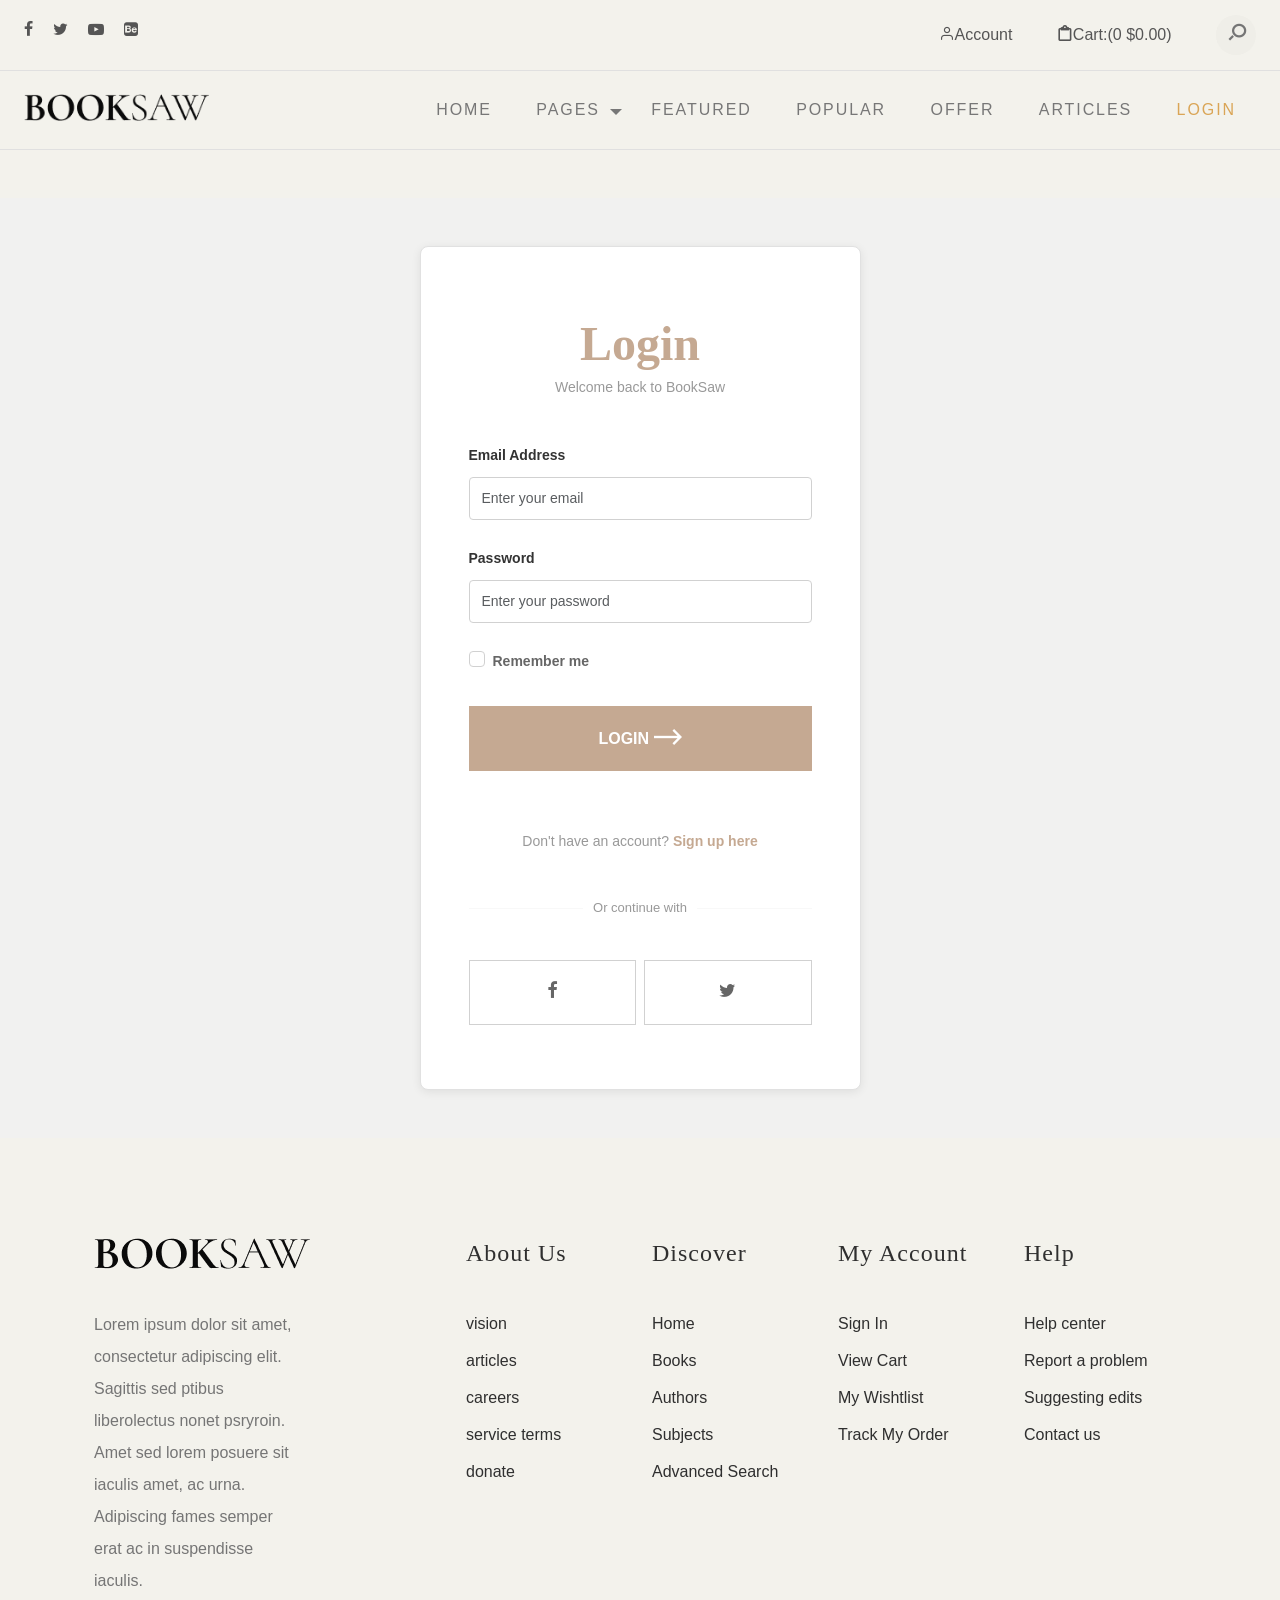
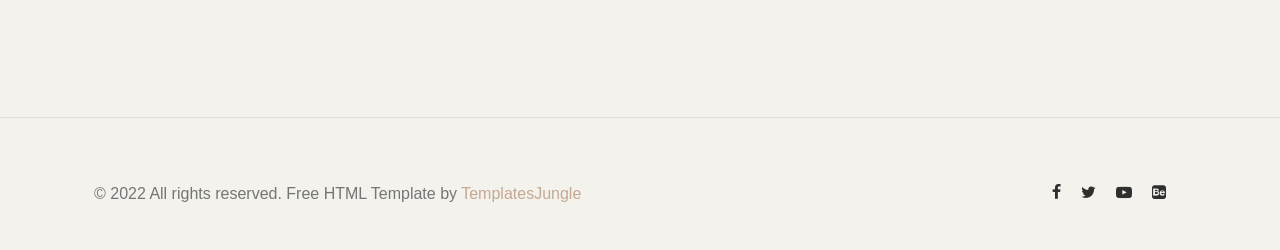
<file: src/main/resources/static/cart.html>
<!DOCTYPE html>
<html lang="en">

<head>
  <title>Cart - BookSaw Book Store</title>
  <meta charset="utf-8">
  <meta http-equiv="X-UA-Compatible" content="IE=edge">
  <meta name="viewport" content="width=device-width, initial-scale=1.0">
  <meta name="format-detection" content="telephone=no">
  <meta name="apple-mobile-web-app-capable" content="yes">

  <link href="https://cdn.jsdelivr.net/npm/bootstrap@5.3.1/dist/css/bootstrap.min.css" rel="stylesheet"
    integrity="sha384-4bw+/aepP/YC94hEpVNVgiZdgIC5+VKNBQNGCHeKRQN+PtmoHDEXuppvnDJzQIu9" crossorigin="anonymous">

  <link rel="stylesheet" type="text/css" href="css/normalize.css">
  <link rel="stylesheet" type="text/css" href="icomoon/icomoon.css">
  <link rel="stylesheet" type="text/css" href="css/vendor.css">
  <link rel="stylesheet" type="text/css" href="style.css">
</head>

<body data-bs-spy="scroll" data-bs-target="#header" tabindex="0">

  <div id="header-wrap">
    <div class="top-content">
      <div class="container-fluid">
        <div class="row">
          <div class="col-md-6">
            <div class="social-links">
              <ul>
                <li><a href="#"><i class="icon icon-facebook"></i></a></li>
                <li><a href="#"><i class="icon icon-twitter"></i></a></li>
                <li><a href="#"><i class="icon icon-youtube-play"></i></a></li>
                <li><a href="#"><i class="icon icon-behance-square"></i></a></li>
              </ul>
            </div>
          </div>
          <div class="col-md-6">
            <div class="right-element">
              <a href="#" class="user-account for-buy"><i class="icon icon-user"></i><span>Account</span></a>
              <a href="cart.html" class="cart for-buy"><i class="icon icon-clipboard"></i><span>Cart:(0 $0.00)</span></a>
              <div class="action-menu">
                <div class="search-bar">
                  <a href="#" class="search-button search-toggle" data-selector="#header-wrap">
                    <i class="icon icon-search"></i>
                  </a>
                  <form role="search" method="get" class="search-box">
                    <input class="search-field text search-input" placeholder="Search" type="search">
                  </form>
                </div>
              </div>
            </div>
          </div>
        </div>
      </div>
    </div>

    <header id="header">
      <div class="container-fluid">
        <div class="row">
          <div class="col-md-2">
            <div class="main-logo">
              <a href="index.html"><img src="images/main-logo.png" alt="logo"></a>
            </div>
          </div>
          <div class="col-md-10">
            <nav id="navbar">
              <div class="main-menu stellarnav">
                <ul class="menu-list">
                  <li class="menu-item"><a href="index.html">Home</a></li>
                  <li class="menu-item"><a href="index.html#featured-books" class="nav-link">Featured</a></li>
                  <li class="menu-item"><a href="index.html#popular-books" class="nav-link">Popular</a></li>
                  <li class="menu-item active"><a href="cart.html" class="nav-link">Cart</a></li>
                  <li class="menu-item"><a href="login.html" class="nav-link">Login</a></li>
                </ul>
                <div class="hamburger">
                  <span class="bar"></span>
                  <span class="bar"></span>
                  <span class="bar"></span>
                </div>
              </div>
            </nav>
          </div>
        </div>
      </div>
    </header>
  </div>

  <section id="cart-section" class="py-5 my-5">
    <div class="container">
      <div class="cart-wrapper">
        <div class="cart-header-row">
          <div class="cart-head item-col">ITEMS</div>
          <div class="cart-head qty-col">QUANTITY</div>
          <div class="cart-head price-col">PRICE</div>
          <div class="cart-head total-col">TOTAL</div>
          <div class="cart-head remove-col"></div>
        </div>

        <div id="cartItemsList"></div>

        <div id="emptyCartState" class="empty-cart-message" style="display: none;">
          Your cart is empty. Start adding books from featured and popular sections.
        </div>

        <div class="cart-summary-panel">
          <div class="summary-line">
            <span>Items</span>
            <strong id="cartCountValue">0</strong>
          </div>
          <div class="summary-line">
            <span>Subtotal</span>
            <strong id="subtotalValue">USD $0.00</strong>
          </div>
          <div class="summary-line total-line">
            <span>Total</span>
            <strong id="totalValue">USD $0.00</strong>
          </div>
        </div>

        <div class="cart-actions">
          <button type="button" class="btn btn-outline-accent" id="continueShoppingBtn">Continue Shopping</button>
           <button type="button" class="btn btn-accent" id="checkoutBtn">Process Checkout</button>
        </div>
         <script>
           document.getElementById('checkoutBtn').onclick = function() {
             window.location.href = 'checkout.html';
           };
         </script>
      </div>
    </div>
  </section>

  <script src="js/jquery-1.11.0.min.js"></script>
  <script src="https://cdn.jsdelivr.net/npm/bootstrap@5.3.1/dist/js/bootstrap.bundle.min.js"
    integrity="sha384-HwwvtgBNo3bZJJLYd8oVXjrBZt8cqVSpeBNS5n7C8IVInixGAoxmnlMuBnhbgrkm"
    crossorigin="anonymous"></script>
  <script src="js/plugins.js"></script>
  <script src="js/script.js"></script>
  <script src="js/navbar-auth.js"></script>
  <script src="js/cart.js"></script>
  <script src="js/cart-page.js"></script>

</body>

</html>
</file>
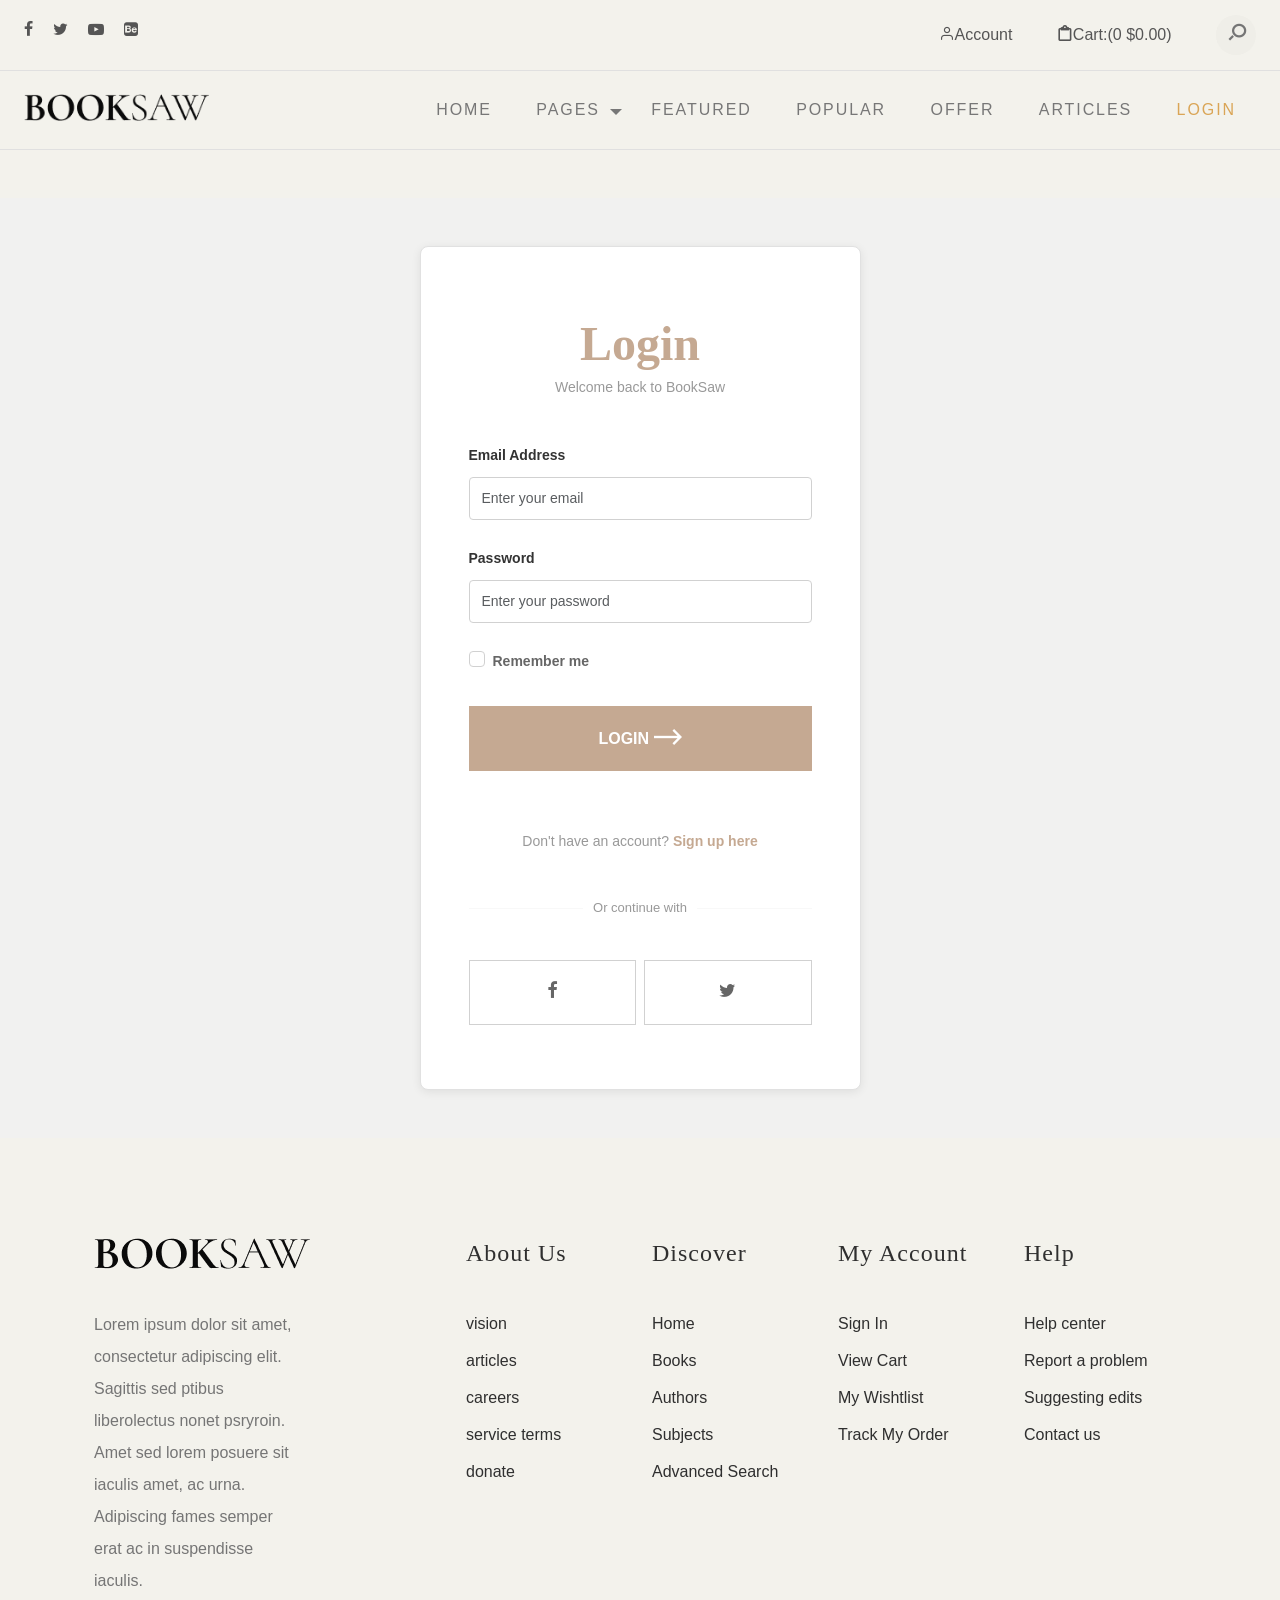
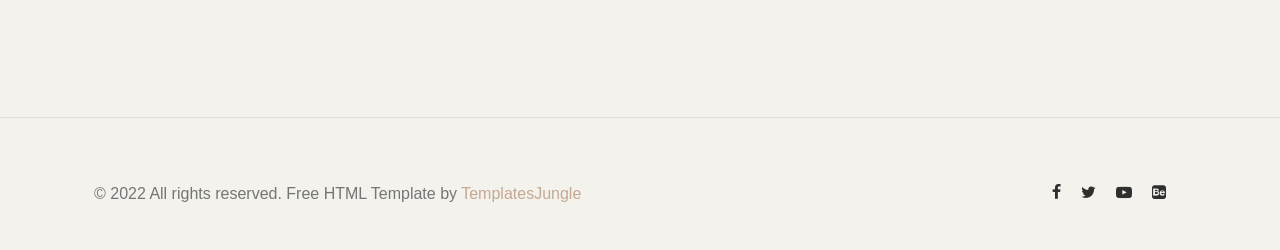
<file: src/main/resources/static/checkout.html>
<!DOCTYPE html>
<html lang="en">
<head>
    <title>Checkout | BookSaw</title>
    <meta charset="utf-8">
    <meta http-equiv="X-UA-Compatible" content="IE=edge">
    <meta name="viewport" content="width=device-width, initial-scale=1.0">
    <link href="https://cdn.jsdelivr.net/npm/bootstrap@5.3.1/dist/css/bootstrap.min.css" rel="stylesheet"
        integrity="sha384-4bw+/aepP/YC94hEpVNVgiZdgIC5+VKNBQNGCHeKRQN+PtmoHDEXuppvnDJzQIu9" crossorigin="anonymous">
    <link rel="stylesheet" href="https://cdnjs.cloudflare.com/ajax/libs/font-awesome/6.4.0/css/all.min.css">
    <link rel="stylesheet" type="text/css" href="css/normalize.css">
    <link rel="stylesheet" type="text/css" href="icomoon/icomoon.css">
    <link rel="stylesheet" type="text/css" href="css/vendor.css">
    <link rel="stylesheet" type="text/css" href="style.css">
    <link rel="stylesheet" type="text/css" href="css/modern-theme.css">
</head>
<body data-bs-spy="scroll" data-bs-target="#header" tabindex="0">

    <div id="header-wrap">
        <div class="top-content">
            <div class="container-fluid">
                <div class="row">
                    <div class="col-md-6">
                        <div class="social-links">
                            <ul>
                                <li><a href="#"><i class="icon icon-facebook"></i></a></li>
                                <li><a href="#"><i class="icon icon-twitter"></i></a></li>
                                <li><a href="#"><i class="icon icon-youtube-play"></i></a></li>
                                <li><a href="#"><i class="icon icon-behance-square"></i></a></li>
                            </ul>
                        </div>
                    </div>
                    <div class="col-md-6">
                        <div class="right-element">
                            <a href="#" class="user-account for-buy"><i class="icon icon-user"></i><span id="userGreeting">Account</span></a>
                            <a href="cart.html" class="cart for-buy"><i class="icon icon-clipboard"></i><span>Cart:(0 $)</span></a>
                        </div>
                    </div>
                </div>
            </div>
        </div>

        <header id="header">
            <div class="container-fluid">
                <div class="row">
                    <div class="col-md-2">
                        <div class="main-logo">
                            <a href="index.html"><img src="images/main-logo.png" alt="logo"></a>
                        </div>
                    </div>
                    <div class="col-md-10">
                        <nav id="navbar">
                            <div class="main-menu stellarnav">
                                <ul class="menu-list">
                                    <li class="menu-item"><a href="index.html">Home</a></li>
                                    <li class="menu-item"><a href="index.html#featured-books" class="nav-link">Featured</a></li>
                                    <li class="menu-item"><a href="index.html#popular-books" class="nav-link">Popular</a></li>
                                    <li class="menu-item"><a href="index.html#special-offer" class="nav-link">Offer</a></li>
                                    <li class="menu-item"><a href="index.html#latest-blog" class="nav-link">Articles</a></li>
                                </ul>
                                <div class="hamburger">
                                    <span class="bar"></span>
                                    <span class="bar"></span>
                                    <span class="bar"></span>
                                </div>
                            </div>
                        </nav>
                    </div>
                </div>
            </div>
        </header>
    </div>

    <!-- Page Header Hero -->
    <section class="inner-page-hero">
        <div class="container">
            <div class="hero-content">
                <h1 class="hero-title">Checkout</h1>
                <p class="text-muted">Review your order and complete your purchase securely.</p>
            </div>
        </div>
    </section>

    <!-- Main Checkout Content -->
    <div class="container py-5" style="margin-top: -40px; position: relative; z-index: 2;">
        <div class="row g-4">
            <!-- Left Column: Order Form -->
            <div class="col-lg-8">
                <!-- Order Items Review -->
                <div class="modern-card p-4 mb-4">
                    <h3 class="mb-4" style="color: var(--brand-mocha); font-family: var(--heading-font); border-bottom: 2px solid var(--brand-mocha); display: inline-block; padding-bottom: 5px;">
                        <i class="fas fa-box me-2"></i>Order Items
                    </h3>
                    <div id="orderItemsList"></div>
                </div>

                <!-- Billing Address -->
                <div class="modern-card p-4 mb-4">
                    <h3 class="mb-4" style="color: var(--brand-mocha); font-family: var(--heading-font); border-bottom: 2px solid var(--brand-mocha); display: inline-block; padding-bottom: 5px;">
                        <i class="fas fa-map-marker-alt me-2"></i>Billing Address
                    </h3>
                    <form id="checkoutForm" class="modern-form">
                        <div class="row">
                            <div class="col-12 mb-4">
                                <label for="address" class="form-label">Address</label>
                                <input type="text" id="address" class="form-control" placeholder="Street address" required>
                            </div>
                            <div class="col-md-6 mb-4">
                                <label for="city" class="form-label">City</label>
                                <input type="text" id="city" class="form-control" placeholder="City" required>
                            </div>
                            <div class="col-md-6 mb-4">
                                <label for="zipCode" class="form-label">Zip Code</label>
                                <input type="text" id="zipCode" class="form-control" placeholder="Zip Code" required>
                            </div>
                            <div class="col-md-6 mb-4">
                                <label for="state" class="form-label">State</label>
                                <input type="text" id="state" class="form-control" placeholder="State" required>
                            </div>
                            <div class="col-md-6 mb-4">
                                <label for="country" class="form-label">Country</label>
                                <input type="text" id="country" class="form-control" placeholder="Country" value="United States" required>
                            </div>
                        </div>
                    </form>
                </div>

                <!-- Payment Method Selection -->
                <div class="modern-card p-4 mb-4">
                    <h3 class="mb-4" style="color: var(--brand-mocha); font-family: var(--heading-font); border-bottom: 2px solid var(--brand-mocha); display: inline-block; padding-bottom: 5px;">
                        <i class="fas fa-credit-card me-2"></i>Payment Method
                    </h3>
                    <div id="paymentMethodsList"></div>
                    <div class="error-message" id="paymentError"></div>
                    <div class="mt-4 pt-3 border-top">
                        <button type="button" class="btn btn-outline-primary" id="addPaymentCardBtn">
                            <i class="fas fa-plus me-2"></i>Manage Cards
                        </button>
                    </div>
                </div>
            </div>

            <!-- Right Column: Order Summary -->
            <div class="col-lg-4">
                <div class="modern-card p-4 sticky-top" style="top: 20px;">
                    <h3 class="mb-4" style="color: var(--brand-mocha); font-family: var(--heading-font); border-bottom: 2px solid var(--brand-mocha); display: inline-block; padding-bottom: 5px;">
                        <i class="fas fa-receipt me-2"></i>Order Summary
                    </h3>
                    <div id="orderSummary" class="mt-3"></div>
                    <div class="error-message" id="checkoutError"></div>
                    
                    <div class="mt-4 pt-4 border-top">
                        <button id="completePaymentBtn" class="btn btn-modern-mocha btn-large w-100 py-3">
                            <i class="fas fa-lock me-2"></i>Complete Payment
                        </button>
                    </div>
                    <div class="text-center mt-3 small text-muted">
                        <i class="fas fa-shield-alt me-1"></i> Secure SSL Encrypted Payment
                    </div>
                </div>
            </div>
        </div>
    </div>

    <!-- Footer -->
    <footer id="footer" class="py-5 bg-dark text-light mt-5">
        <div class="container text-center">
            <img src="images/main-logo.png" alt="logo" class="footer-logo mb-4" style="filter: brightness(0) invert(1); max-height: 40px;">
            <p class="text-muted">&copy; 2024 BookSaw. All rights reserved.</p>
        </div>
    </footer>

    <script src="js/jquery-1.11.0.min.js"></script>
    <script src="https://cdn.jsdelivr.net/npm/bootstrap@5.3.1/dist/js/bootstrap.bundle.min.js"></script>
    <script src="js/plugins.js"></script>
    <script src="js/script.js"></script>
    <script src="js/navbar-auth.js"></script>
    <script src="js/checkout.js"></script>
</body>
</html>
</file>
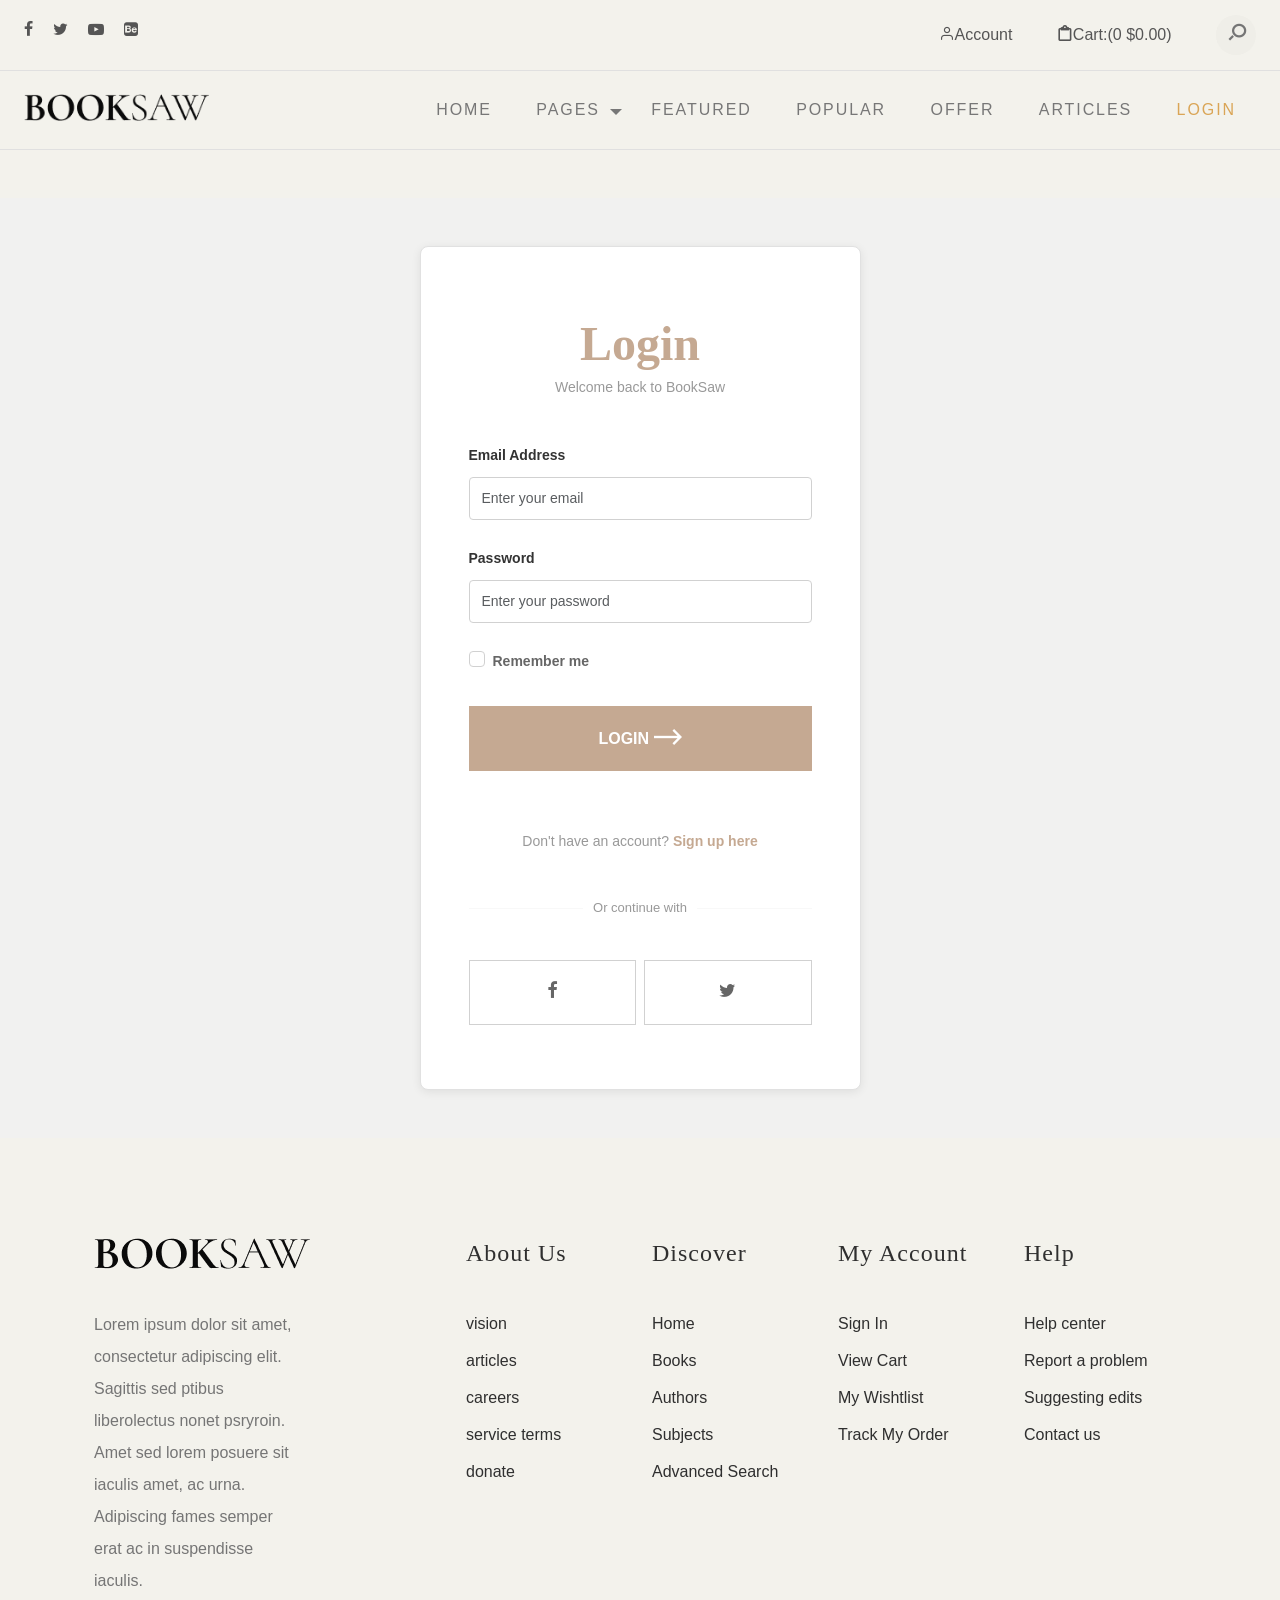
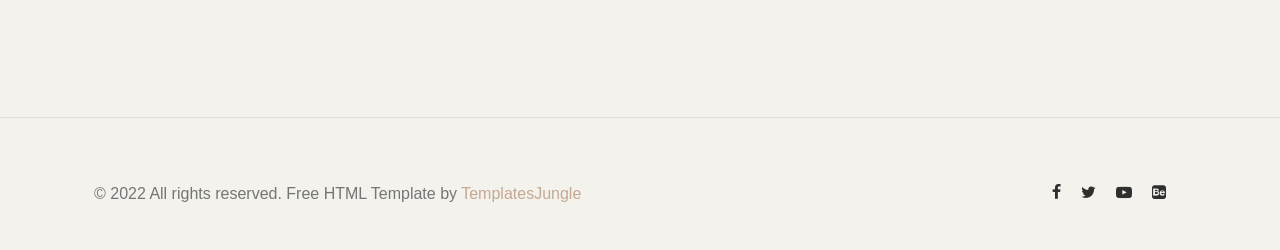
<file: src/main/resources/static/edit-profile.html>
<!DOCTYPE html>
<html lang="en">

<head>
	<title>Edit Profile - BookSaw Book Store</title>
	<meta charset="utf-8">
	<meta http-equiv="X-UA-Compatible" content="IE=edge">
	<meta name="viewport" content="width=device-width, initial-scale=1.0">
	<meta name="format-detection" content="telephone=no">
	<meta name="apple-mobile-web-app-capable" content="yes">
	<meta name="author" content="">
	<meta name="keywords" content="">
	<meta name="description" content="">

	<link href="https://cdn.jsdelivr.net/npm/bootstrap@5.3.1/dist/css/bootstrap.min.css" rel="stylesheet"
		integrity="sha384-4bw+/aepP/YC94hEpVNVgiZdgIC5+VKNBQNGCHeKRQN+PtmoHDEXuppvnDJzQIu9" crossorigin="anonymous">

	<link rel="stylesheet" type="text/css" href="css/normalize.css">
	<link rel="stylesheet" type="text/css" href="icomoon/icomoon.css">
	<link rel="stylesheet" type="text/css" href="css/vendor.css">
	<link rel="stylesheet" type="text/css" href="style.css">
	<link rel="stylesheet" type="text/css" href="css/modern-theme.css">

</head>

<body data-bs-spy="scroll" data-bs-target="#header" tabindex="0">

	<div id="header-wrap">

		<div class="top-content">
			<div class="container-fluid">
				<div class="row">
					<div class="col-md-6">
						<div class="social-links">
							<ul>
								<li>
									<a href="#"><i class="icon icon-facebook"></i></a>
								</li>
								<li>
									<a href="#"><i class="icon icon-twitter"></i></a>
								</li>
								<li>
									<a href="#"><i class="icon icon-youtube-play"></i></a>
								</li>
								<li>
									<a href="#"><i class="icon icon-behance-square"></i></a>
								</li>
							</ul>
						</div><!--social-links-->
					</div>
					<div class="col-md-6">
						<div class="right-element">
							<a href="#" class="user-account for-buy"><i
									class="icon icon-user"></i><span>Account</span></a>
							<a href="#" class="cart for-buy"><i class="icon icon-clipboard"></i><span>Cart:(0
									$)</span></a>

							<div class="action-menu">

								<div class="search-bar">
									<a href="#" class="search-button search-toggle" data-selector="#header-wrap">
										<i class="icon icon-search"></i>
									</a>
									<form role="search" method="get" class="search-box">
										<input class="search-field text search-input" placeholder="Search"
											type="search">
									</form>
								</div>
							</div>

						</div><!--top-right-->
					</div>

				</div>
			</div>
		</div><!--top-content-->

		<header id="header">
			<div class="container-fluid">
				<div class="row">

					<div class="col-md-2">
						<div class="main-logo">
							<a href="index.html"><img src="images/main-logo.png" alt="logo"></a>
						</div>

					</div>

					<div class="col-md-10">

						<nav id="navbar">
							<div class="main-menu stellarnav">
								<ul class="menu-list">
									<li class="menu-item"><a href="index.html">Home</a></li>
									<li class="menu-item has-sub">
										<a href="#pages" class="nav-link">Pages</a>

										<ul>
											<li><a href="index.html">Home</a></li>
											<li><a href="index.html">About</a></li>
											<li><a href="index.html">Styles</a></li>
											<li><a href="index.html">Blog</a></li>
											<li><a href="index.html">Post Single</a></li>
											<li><a href="index.html">Our Store</a></li>
											<li><a href="index.html">Product Single</a></li>
											<li><a href="index.html">Contact</a></li>
											<li><a href="index.html">Thank You</a></li>
										</ul>

									</li>
									<li class="menu-item"><a href="index.html#featured-books" class="nav-link">Featured</a></li>
									<li class="menu-item"><a href="index.html#popular-books" class="nav-link">Popular</a></li>
									<li class="menu-item"><a href="index.html#special-offer" class="nav-link">Offer</a></li>
									<li class="menu-item"><a href="index.html#latest-blog" class="nav-link">Articles</a></li>
									<li class="menu-item active"><a href="#" class="nav-link">Profile</a></li>
								</ul>

								<div class="hamburger">
									<span class="bar"></span>
									<span class="bar"></span>
									<span class="bar"></span>
								</div>

							</div>
						</nav>

					</div>

				</div>
			</div>
		</header>

	</div><!--header-wrap-->

	<section class="inner-page-hero">
		<div class="container">
			<div class="hero-content">
				<h1 class="hero-title">Edit Profile</h1>
				<p class="text-muted">Update your personal details and contact information.</p>
			</div>
		</div>
	</section>

	<section id="edit-profile-section" class="py-5" style="margin-top: -30px; position: relative; z-index: 2;">
		<div class="container">
			<div class="row justify-content-center">
				<div class="col-md-7">
					<div class="modern-card p-5">
						<!-- Error Message -->
						<div id="errorMessage" class="alert alert-danger mb-4" style="display: none;"></div>

						<!-- Success Message -->
						<div id="successMessage" class="alert alert-success mb-4" style="display: none;"></div>

						<form id="edit-profile-form" class="modern-form">
							<div class="row">
								<div class="col-md-6 mb-4">
									<label for="editFirstName" class="form-label">First Name</label>
									<input type="text" class="form-control" id="editFirstName" placeholder="Enter first name" required>
								</div>

								<div class="col-md-6 mb-4">
									<label for="editLastName" class="form-label">Last Name</label>
									<input type="text" class="form-control" id="editLastName" placeholder="Enter last name" required>
								</div>
							</div>

							<div class="mb-4">
								<label for="editUsername" class="form-label">Username</label>
								<input type="text" class="form-control" id="editUsername" placeholder="Enter username" required>
							</div>

							<div class="mb-4">
								<label for="editEmail" class="form-label">Email Address (Read-Only)</label>
								<input type="email" class="form-control" id="editEmail" placeholder="Your email" disabled style="background-color: #f1f1f1; opacity: 0.7;">
							</div>

							<div class="mb-4">
								<label for="editPhoneNumber" class="form-label">Phone Number</label>
								<input type="tel" class="form-control" id="editPhoneNumber" placeholder="Enter your phone number" required>
							</div>

							<div class="mb-4">
								<label for="editPoints" class="form-label">Points</label>
								<input type="number" class="form-control" id="editPoints" placeholder="Your points" disabled style="background-color: #f1f1f1; opacity: 0.7;">
							</div>

							<div class="mt-4 pt-3 border-top">
								<button type="submit" class="btn btn-modern-mocha w-100 py-3">
									Save Changes <i class="icon icon-ns-arrow-right ms-2"></i>
								</button>
							</div>
						</form>

						<div class="text-center mt-4">
							<a href="profile.html" class="btn btn-link text-muted text-decoration-none" style="font-weight: 600;">← Back to Profile</a>
						</div>
					</div>
				</div>
			</div>
		</div>
	</section>

	<footer id="footer">
		<div class="container">
			<div class="row">

				<div class="col-md-4">

					<div class="footer-item">
						<div class="company-brand">
							<img src="images/main-logo.png" alt="logo" class="footer-logo">
							<p>Lorem ipsum dolor sit amet, consectetur adipiscing elit. Sagittis sed ptibus liberolectus
								nonet psryroin. Amet sed lorem posuere sit iaculis amet, ac urna. Adipiscing fames
								semper erat ac in suspendisse iaculis.</p>
						</div>
					</div>

				</div>

				<div class="col-md-2">

					<div class="footer-menu">
						<h5>About Us</h5>
						<ul class="menu-list">
							<li class="menu-item">
								<a href="#">vision</a>
							</li>
							<li class="menu-item">
								<a href="#">articles </a>
							</li>
							<li class="menu-item">
								<a href="#">careers</a>
							</li>
							<li class="menu-item">
								<a href="#">service terms</a>
							</li>
							<li class="menu-item">
								<a href="#">donate</a>
							</li>
						</ul>
					</div>

				</div>
				<div class="col-md-2">

					<div class="footer-menu">
						<h5>Discover</h5>
						<ul class="menu-list">
							<li class="menu-item">
								<a href="#">Home</a>
							</li>
							<li class="menu-item">
								<a href="#">Books</a>
							</li>
							<li class="menu-item">
								<a href="#">Authors</a>
							</li>
							<li class="menu-item">
								<a href="#">Subjects</a>
							</li>
							<li class="menu-item">
								<a href="#">Advanced Search</a>
							</li>
						</ul>
					</div>

				</div>
				<div class="col-md-2">

					<div class="footer-menu">
						<h5>My account</h5>
						<ul class="menu-list">
							<li class="menu-item">
								<a href="login.html">Sign In</a>
							</li>
							<li class="menu-item">
								<a href="#">View Cart</a>
							</li>
							<li class="menu-item">
								<a href="#">My Wishtlist</a>
							</li>
							<li class="menu-item">
								<a href="#">Track My Order</a>
							</li>
						</ul>
					</div>

				</div>
				<div class="col-md-2">

					<div class="footer-menu">
						<h5>Help</h5>
						<ul class="menu-list">
							<li class="menu-item">
								<a href="#">Help center</a>
							</li>
							<li class="menu-item">
								<a href="#">Report a problem</a>
							</li>
							<li class="menu-item">
								<a href="#">Suggesting edits</a>
							</li>
							<li class="menu-item">
								<a href="#">Contact us</a>
							</li>
						</ul>
					</div>

				</div>

			</div>
			<!-- / row -->

		</div>
	</footer>

	<div id="footer-bottom">
		<div class="container">
			<div class="row">
				<div class="col-md-12">

					<div class="copyright">
						<div class="row">

							<div class="col-md-6">
								<p>© 2022 All rights reserved. Free HTML Template by <a
										href="https://www.templatesjungle.com/" target="_blank">TemplatesJungle</a></p>
							</div>

							<div class="col-md-6">
								<div class="social-links align-right">
									<ul>
										<li>
											<a href="#"><i class="icon icon-facebook"></i></a>
										</li>
										<li>
											<a href="#"><i class="icon icon-twitter"></i></a>
										</li>
										<li>
											<a href="#"><i class="icon icon-youtube-play"></i></a>
										</li>
										<li>
											<a href="#"><i class="icon icon-behance-square"></i></a>
										</li>
									</ul>
								</div>
							</div>

						</div>
					</div><!--grid-->

				</div><!--footer-bottom-content-->
			</div>
		</div>
	</div>

	<script src="js/jquery-1.11.0.min.js"></script>
	<script src="https://cdn.jsdelivr.net/npm/bootstrap@5.3.1/dist/js/bootstrap.bundle.min.js"
		integrity="sha384-HwwvtgBNo3bZJJLYd8oVXjrBZt8cqVSpeBNS5n7C8IVInixGAoxmnlMuBnhbgrkm"
		crossorigin="anonymous"></script>
	<script src="js/plugins.js"></script>
	<script src="js/script.js"></script>
	<script src="js/navbar-auth.js"></script>

	<script>
		// Get email from URL
		function getUserEmail() {
			const params = new URLSearchParams(window.location.search);
			return params.get('email');
		}

		// Load profile data on page load
		document.addEventListener('DOMContentLoaded', async function() {
			const email = getUserEmail();
			
			if (!email) {
				showError('User email not found. Please go back to your profile.');
				return;
			}

			await loadProfileForEditing(email);
		});

		// Load user profile data for editing
		async function loadProfileForEditing(email) {
			try {
				const response = await fetch(`/api/users/profile/${encodeURIComponent(email)}`, {
					method: 'GET',
					headers: {
						'Content-Type': 'application/json',
					}
				});

				const data = await response.json();

				if (response.ok && data.status === 'success') {
					const user = data.user;
					
					// Populate form fields
					document.getElementById('editFirstName').value = user.firstName;
					document.getElementById('editLastName').value = user.lastName;
					document.getElementById('editUsername').value = user.username;
					document.getElementById('editEmail').value = user.email;
					document.getElementById('editPhoneNumber').value = user.phoneNumber;
					document.getElementById('editPoints').value = user.points;

					// Setup form submission
					setupFormSubmission(email);
				} else {
					showError(data.message || 'Failed to load profile');
				}
			} catch (error) {
				console.error('Error:', error);
				showError('An error occurred while loading your profile');
			}
		}

		// Setup form submission
		function setupFormSubmission(email) {
			document.getElementById('edit-profile-form').addEventListener('submit', async function(e) {
				e.preventDefault();

				const username = document.getElementById('editUsername').value;
				const firstName = document.getElementById('editFirstName').value;
				const lastName = document.getElementById('editLastName').value;
				const phoneNumber = document.getElementById('editPhoneNumber').value;

				try {
					const response = await fetch(`/api/users/profile/${encodeURIComponent(email)}`, {
						method: 'PUT',
						headers: {
							'Content-Type': 'application/json',
						},
						body: JSON.stringify({
							username: username,
							firstName: firstName,
							lastName: lastName,
							phoneNumber: phoneNumber
						})
					});

					const data = await response.json();

					if (response.ok && data.status === 'success') {
						showSuccess('Profile updated successfully! Redirecting...');
						setTimeout(() => {
							window.location.href = 'profile.html?email=' + encodeURIComponent(email);
						}, 2000);
					} else {
						showError(data.message || 'Failed to update profile');
					}
				} catch (error) {
					console.error('Error:', error);
					showError('An error occurred while updating your profile');
				}
			});
		}

		// Show error message
		function showError(message) {
			const errorDiv = document.getElementById('errorMessage');
			errorDiv.textContent = message;
			errorDiv.style.display = 'block';
			document.getElementById('successMessage').style.display = 'none';
		}

		// Show success message
		function showSuccess(message) {
			const successDiv = document.getElementById('successMessage');
			successDiv.textContent = message;
			successDiv.style.display = 'block';
			document.getElementById('errorMessage').style.display = 'none';
		}
	</script>

<script src="js/edit-profile.js"></script>
</body>

</html>
</file>
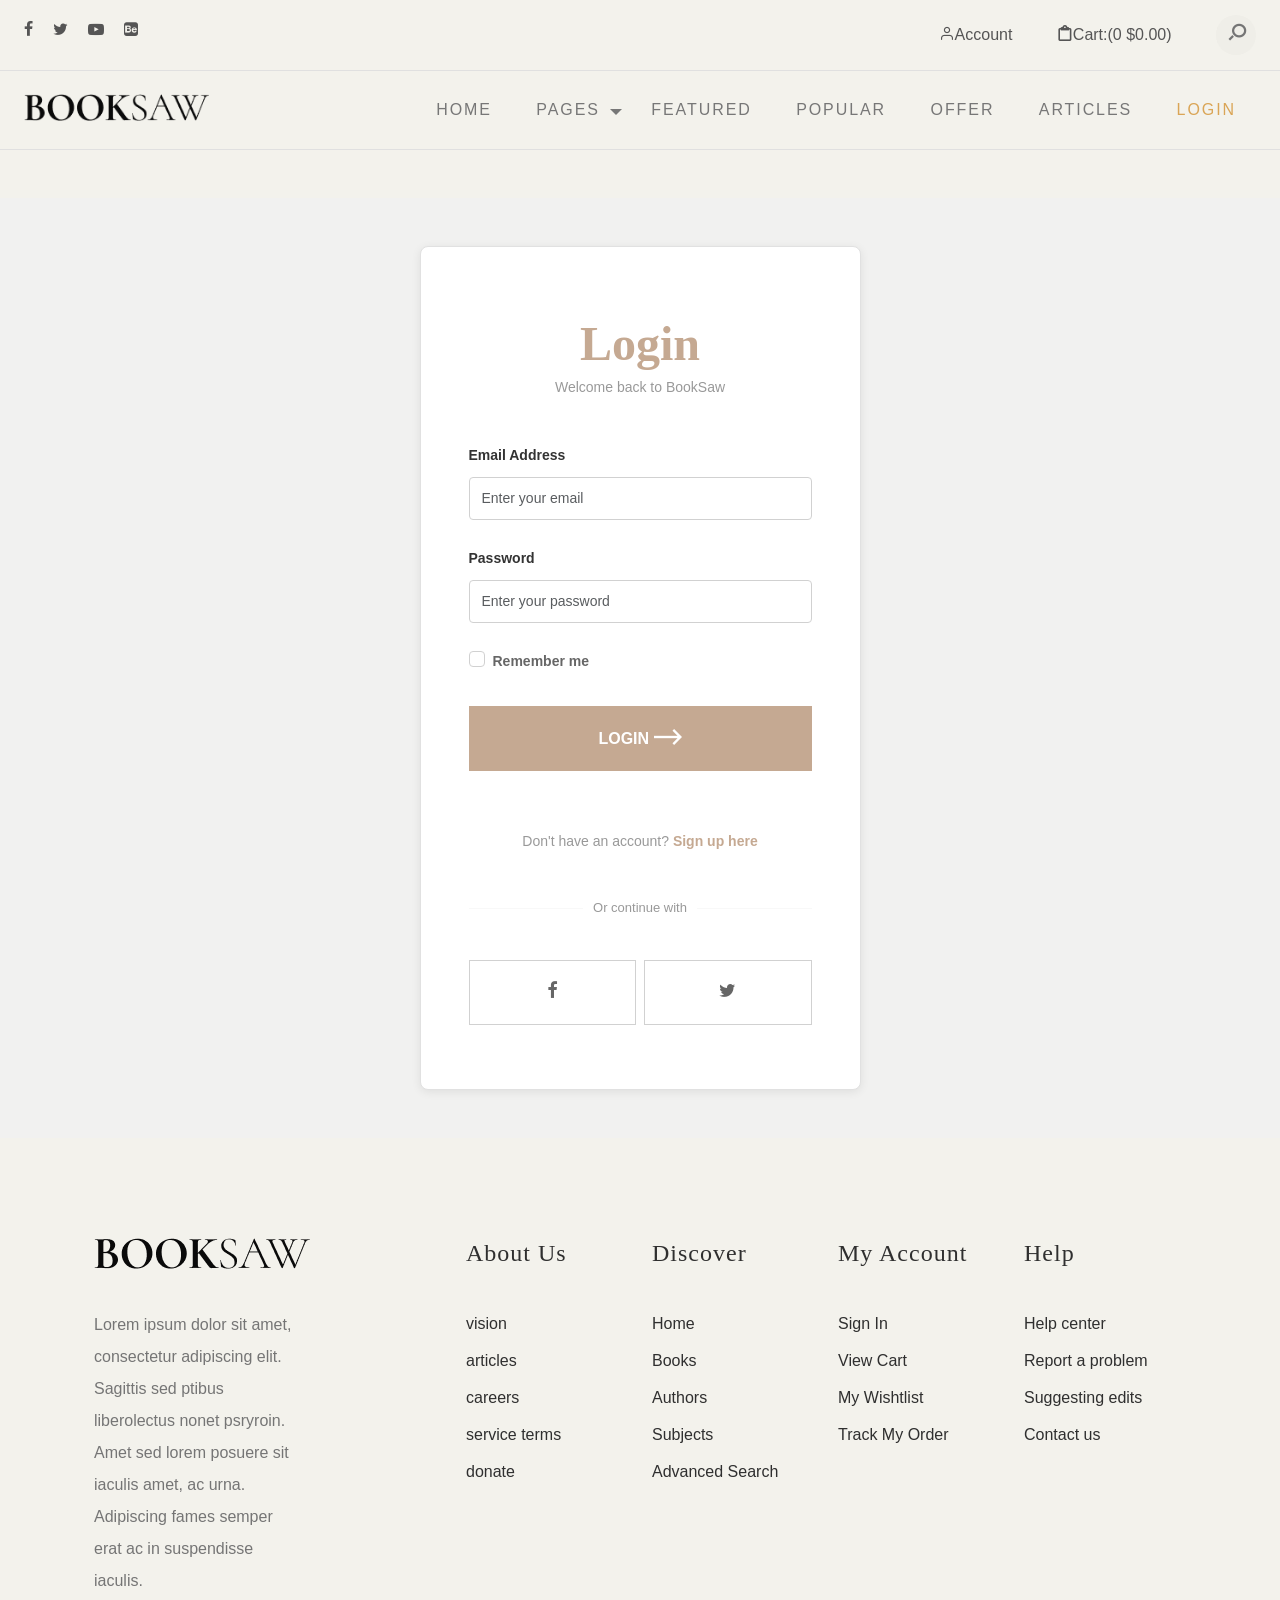
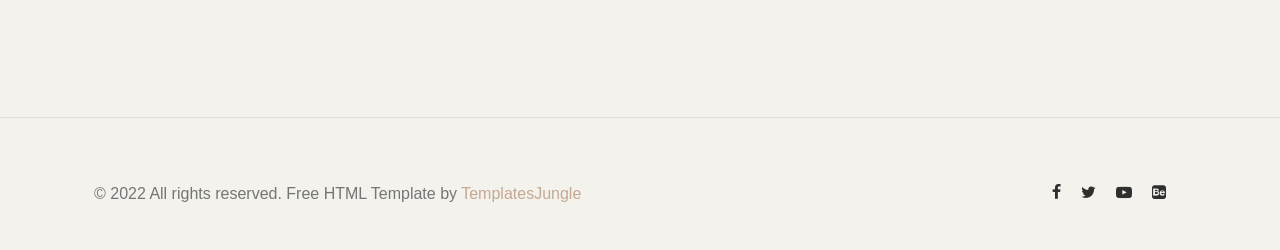
<file: src/main/resources/static/login.html>
<!DOCTYPE html>
<html lang="en">

<head>
	<title>Login - BookSaw Book Store</title>
	<meta charset="utf-8">
	<meta http-equiv="X-UA-Compatible" content="IE=edge">
	<meta name="viewport" content="width=device-width, initial-scale=1.0">
	<meta name="format-detection" content="telephone=no">
	<meta name="apple-mobile-web-app-capable" content="yes">
	<meta name="author" content="">
	<meta name="keywords" content="">
	<meta name="description" content="">

	<link href="https://cdn.jsdelivr.net/npm/bootstrap@5.3.1/dist/css/bootstrap.min.css" rel="stylesheet"
		integrity="sha384-4bw+/aepP/YC94hEpVNVgiZdgIC5+VKNBQNGCHeKRQN+PtmoHDEXuppvnDJzQIu9" crossorigin="anonymous">

	<link rel="stylesheet" type="text/css" href="css/normalize.css">
	<link rel="stylesheet" type="text/css" href="icomoon/icomoon.css">
	<link rel="stylesheet" type="text/css" href="css/vendor.css">
	<link rel="stylesheet" type="text/css" href="style.css">

</head>

<body data-bs-spy="scroll" data-bs-target="#header" tabindex="0">

	<div id="header-wrap">

		<div class="top-content">
			<div class="container-fluid">
				<div class="row">
					<div class="col-md-6">
						<div class="social-links">
							<ul>
								<li>
									<a href="#"><i class="icon icon-facebook"></i></a>
								</li>
								<li>
									<a href="#"><i class="icon icon-twitter"></i></a>
								</li>
								<li>
									<a href="#"><i class="icon icon-youtube-play"></i></a>
								</li>
								<li>
									<a href="#"><i class="icon icon-behance-square"></i></a>
								</li>
							</ul>
						</div><!--social-links-->
					</div>
					<div class="col-md-6">
						<div class="right-element">
							<a href="#" class="user-account for-buy"><i
									class="icon icon-user"></i><span>Account</span></a>
							<a href="#" class="cart for-buy"><i class="icon icon-clipboard"></i><span>Cart:(0
									$)</span></a>

							<div class="action-menu">

								<div class="search-bar">
									<a href="#" class="search-button search-toggle" data-selector="#header-wrap">
										<i class="icon icon-search"></i>
									</a>
									<form role="search" method="get" class="search-box">
										<input class="search-field text search-input" placeholder="Search"
											type="search">
									</form>
								</div>
							</div>

						</div><!--top-right-->
					</div>

				</div>
			</div>
		</div><!--top-content-->

		<header id="header">
			<div class="container-fluid">
				<div class="row">

					<div class="col-md-2">
						<div class="main-logo">
							<a href="index.html"><img src="images/main-logo.png" alt="logo"></a>
						</div>

					</div>

					<div class="col-md-10">

						<nav id="navbar">
							<div class="main-menu stellarnav">
								<ul class="menu-list">
									<li class="menu-item"><a href="index.html">Home</a></li>
									<li class="menu-item has-sub">
										<a href="#pages" class="nav-link">Pages</a>

										<ul>
											<li><a href="index.html">Home</a></li>
											<li><a href="index.html">About</a></li>
											<li><a href="index.html">Styles</a></li>
											<li><a href="index.html">Blog</a></li>
											<li><a href="index.html">Post Single</a></li>
											<li><a href="index.html">Our Store</a></li>
											<li><a href="index.html">Product Single</a></li>
											<li><a href="index.html">Contact</a></li>
											<li><a href="index.html">Thank You</a></li>
										</ul>

									</li>
									<li class="menu-item"><a href="index.html#featured-books" class="nav-link">Featured</a></li>
									<li class="menu-item"><a href="index.html#popular-books" class="nav-link">Popular</a></li>
									<li class="menu-item"><a href="index.html#special-offer" class="nav-link">Offer</a></li>
									<li class="menu-item"><a href="index.html#latest-blog" class="nav-link">Articles</a></li>
									<li class="menu-item active"><a href="login.html" class="nav-link">Login</a></li>
								</ul>

								<div class="hamburger">
									<span class="bar"></span>
									<span class="bar"></span>
									<span class="bar"></span>
								</div>

							</div>
						</nav>

					</div>

				</div>
			</div>
		</header>

	</div><!--header-wrap-->

	<section id="login-section" class="py-5 my-5">
		<div class="container">
			<div class="row justify-content-center">
				<div class="col-md-5">
					<div class="login-card p-5 bg-white rounded-3 shadow-sm border border-light">
						<div class="text-center mb-4">
							<h2 class="section-title">Login</h2>
							<p class="text-muted">Welcome back to BookSaw</p>
						</div>

						<form id="login-form">
							<div class="mb-3">
								<label for="loginEmail" class="form-label">Email Address</label>
								<input type="email" class="form-control" id="loginEmail" placeholder="Enter your email" required>
							</div>

							<div class="mb-3">
								<label for="loginPassword" class="form-label">Password</label>
								<input type="password" class="form-control" id="loginPassword" placeholder="Enter your password" required>
							</div>

							<div class="mb-3 form-check">
								<input type="checkbox" class="form-check-input" id="rememberMe">
								<label class="form-check-label" for="rememberMe">
									Remember me
								</label>
							</div>

							<button type="submit" class="btn w-100 btn-accent-arrow" style="background-color: #C5A992; border-color: #C5A992; color: white; font-weight: 600; padding: 10px;">
								Login <i class="icon icon-ns-arrow-right"></i>
							</button>
						</form>

						<div class="text-center mt-4">
							<p class="text-muted">Don't have an account? <a href="register.html" class="text-decoration-none" style="color: #C5A992; font-weight: 600;">Sign up here</a></p>
						</div>

						<div class="divider-section text-center my-4">
							<hr>
							<span class="divider-text">Or continue with</span>
							<hr>
						</div>

						<div class="social-login d-flex gap-2">
							<button type="button" class="btn btn-outline-secondary w-100">
								<i class="icon icon-facebook"></i>
							</button>
							<button type="button" class="btn btn-outline-secondary w-100">
								<i class="icon icon-twitter"></i>
							</button>
						</div>
					</div>
				</div>
			</div>
		</div>
	</section>

	<footer id="footer">
		<div class="container">
			<div class="row">

				<div class="col-md-4">

					<div class="footer-item">
						<div class="company-brand">
							<img src="images/main-logo.png" alt="logo" class="footer-logo">
							<p>Lorem ipsum dolor sit amet, consectetur adipiscing elit. Sagittis sed ptibus liberolectus
								nonet psryroin. Amet sed lorem posuere sit iaculis amet, ac urna. Adipiscing fames
								semper erat ac in suspendisse iaculis.</p>
						</div>
					</div>

				</div>

				<div class="col-md-2">

					<div class="footer-menu">
						<h5>About Us</h5>
						<ul class="menu-list">
							<li class="menu-item">
								<a href="#">vision</a>
							</li>
							<li class="menu-item">
								<a href="#">articles </a>
							</li>
							<li class="menu-item">
								<a href="#">careers</a>
							</li>
							<li class="menu-item">
								<a href="#">service terms</a>
							</li>
							<li class="menu-item">
								<a href="#">donate</a>
							</li>
						</ul>
					</div>

				</div>
				<div class="col-md-2">

					<div class="footer-menu">
						<h5>Discover</h5>
						<ul class="menu-list">
							<li class="menu-item">
								<a href="#">Home</a>
							</li>
							<li class="menu-item">
								<a href="#">Books</a>
							</li>
							<li class="menu-item">
								<a href="#">Authors</a>
							</li>
							<li class="menu-item">
								<a href="#">Subjects</a>
							</li>
							<li class="menu-item">
								<a href="#">Advanced Search</a>
							</li>
						</ul>
					</div>

				</div>
				<div class="col-md-2">

					<div class="footer-menu">
						<h5>My account</h5>
						<ul class="menu-list">
							<li class="menu-item">
								<a href="login.html">Sign In</a>
							</li>
							<li class="menu-item">
								<a href="#">View Cart</a>
							</li>
							<li class="menu-item">
								<a href="#">My Wishtlist</a>
							</li>
							<li class="menu-item">
								<a href="#">Track My Order</a>
							</li>
						</ul>
					</div>

				</div>
				<div class="col-md-2">

					<div class="footer-menu">
						<h5>Help</h5>
						<ul class="menu-list">
							<li class="menu-item">
								<a href="#">Help center</a>
							</li>
							<li class="menu-item">
								<a href="#">Report a problem</a>
							</li>
							<li class="menu-item">
								<a href="#">Suggesting edits</a>
							</li>
							<li class="menu-item">
								<a href="#">Contact us</a>
							</li>
						</ul>
					</div>

				</div>

			</div>
			<!-- / row -->

		</div>
	</footer>

	<div id="footer-bottom">
		<div class="container">
			<div class="row">
				<div class="col-md-12">

					<div class="copyright">
						<div class="row">

							<div class="col-md-6">
								<p>© 2022 All rights reserved. Free HTML Template by <a
										href="https://www.templatesjungle.com/" target="_blank">TemplatesJungle</a></p>
							</div>

							<div class="col-md-6">
								<div class="social-links align-right">
									<ul>
										<li>
											<a href="#"><i class="icon icon-facebook"></i></a>
										</li>
										<li>
											<a href="#"><i class="icon icon-twitter"></i></a>
										</li>
										<li>
											<a href="#"><i class="icon icon-youtube-play"></i></a>
										</li>
										<li>
											<a href="#"><i class="icon icon-behance-square"></i></a>
										</li>
									</ul>
								</div>
							</div>

						</div>
					</div><!--grid-->

				</div><!--footer-bottom-content-->
			</div>
		</div>
	</div>

	<script src="js/jquery-1.11.0.min.js"></script>
	<script src="https://cdn.jsdelivr.net/npm/bootstrap@5.3.1/dist/js/bootstrap.bundle.min.js"
		integrity="sha384-HwwvtgBNo3bZJJLYd8oVXjrBZt8cqVSpeBNS5n7C8IVInixGAoxmnlMuBnhbgrkm"
		crossorigin="anonymous"></script>
	<script src="js/plugins.js"></script>
	<script src="js/script.js"></script>
	<script src="js/navbar-auth.js"></script>
	<script src="js/cart.js"></script>

	<script>
		function getRedirectTarget() {
			const params = new URLSearchParams(window.location.search);
			return params.get('redirect') || null;
		}

		document.getElementById('login-form').addEventListener('submit', async function(e) {
			e.preventDefault();
			
			const email = document.getElementById('loginEmail').value;
			const password = document.getElementById('loginPassword').value;
			
			try {
				const response = await fetch('/api/users/login', {
					method: 'POST',
					headers: {
						'Content-Type': 'application/json',
					},
					body: JSON.stringify({
						email: email,
						password: password
					})
				});
				
				const data = await response.json();
				
				if (response.ok && data.status === 'success') {
					alert('Login successful!');
					// Store user info in session storage
					sessionStorage.setItem('currentUserEmail', data.user.email);
					sessionStorage.setItem('currentUserId', data.user.userId);
					sessionStorage.setItem('currentUsername', data.user.username);

					const redirectTarget = getRedirectTarget();
					if (redirectTarget) {
						window.location.href = redirectTarget;
					} else {
						window.location.href = 'profile.html?email=' + encodeURIComponent(data.user.email);
					}
				} else {
					alert('Login failed: ' + (data.message || 'Invalid credentials'));
				}
			} catch (error) {
				console.error('Error:', error);
				alert('An error occurred during login');
			}
		});
	</script>

</body>

</html>
</file>
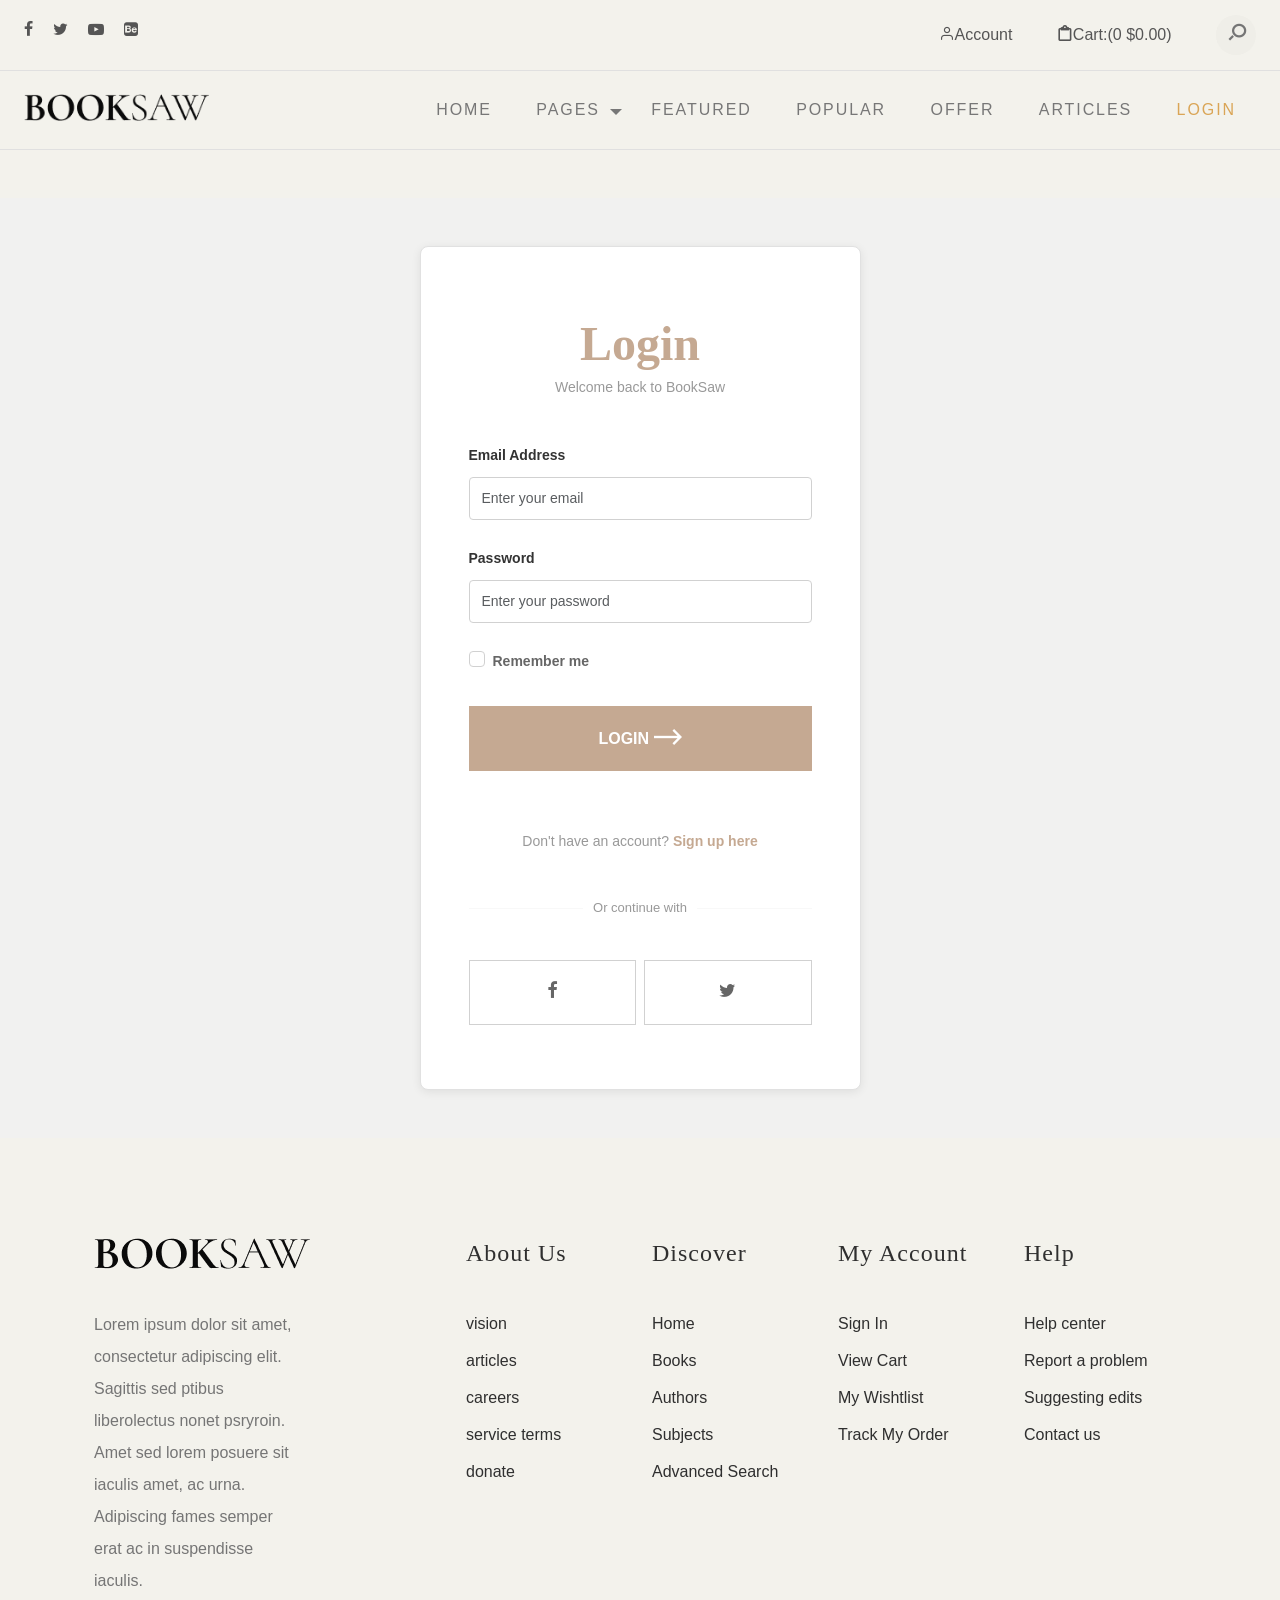
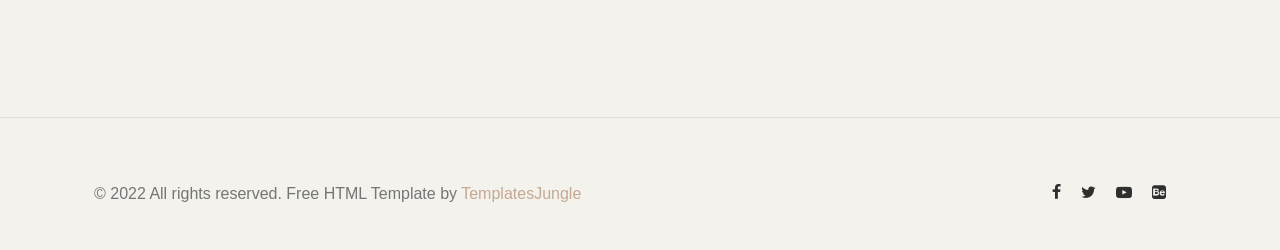
<file: src/main/resources/static/payment-cards.html>
<!DOCTYPE html>
<html lang="en">
<head>
    <title>Manage Payment Cards | BookSaw</title>
    <meta charset="utf-8">
    <meta http-equiv="X-UA-Compatible" content="IE=edge">
    <meta name="viewport" content="width=device-width, initial-scale=1.0">
    <link href="https://cdn.jsdelivr.net/npm/bootstrap@5.3.1/dist/css/bootstrap.min.css" rel="stylesheet"
        integrity="sha384-4bw+/aepP/YC94hEpVNVgiZdgIC5+VKNBQNGCHeKRQN+PtmoHDEXuppvnDJzQIu9" crossorigin="anonymous">
    <link rel="stylesheet" href="https://cdnjs.cloudflare.com/ajax/libs/font-awesome/6.4.0/css/all.min.css">
    <link rel="stylesheet" type="text/css" href="css/normalize.css">
    <link rel="stylesheet" type="text/css" href="icomoon/icomoon.css">
    <link rel="stylesheet" type="text/css" href="css/vendor.css">
    <link rel="stylesheet" type="text/css" href="style.css">
    <link rel="stylesheet" type="text/css" href="css/modern-theme.css">
</head>
<body data-bs-spy="scroll" data-bs-target="#header" tabindex="0">

    <div id="header-wrap">
        <div class="top-content">
            <div class="container-fluid">
                <div class="row">
                    <div class="col-md-6">
                        <div class="social-links">
                            <ul>
                                <li><a href="#"><i class="icon icon-facebook"></i></a></li>
                                <li><a href="#"><i class="icon icon-twitter"></i></a></li>
                                <li><a href="#"><i class="icon icon-youtube-play"></i></a></li>
                                <li><a href="#"><i class="icon icon-behance-square"></i></a></li>
                            </ul>
                        </div>
                    </div>
                    <div class="col-md-6">
                        <div class="right-element">
                            <a href="#" class="user-account for-buy"><i class="icon icon-user"></i><span id="userGreeting">Account</span></a>
                            <a href="cart.html" class="cart for-buy"><i class="icon icon-clipboard"></i><span>Cart:(0 $)</span></a>
                        </div>
                    </div>
                </div>
            </div>
        </div>

        <header id="header">
            <div class="container-fluid">
                <div class="row">
                    <div class="col-md-2">
                        <div class="main-logo">
                            <a href="index.html"><img src="images/main-logo.png" alt="logo"></a>
                        </div>
                    </div>
                    <div class="col-md-10">
                        <nav id="navbar">
                            <div class="main-menu stellarnav">
                                <ul class="menu-list">
                                    <li class="menu-item"><a href="index.html">Home</a></li>
                                    <li class="menu-item"><a href="index.html#featured-books" class="nav-link">Featured</a></li>
                                    <li class="menu-item"><a href="index.html#popular-books" class="nav-link">Popular</a></li>
                                    <li class="menu-item"><a href="index.html#special-offer" class="nav-link">Offer</a></li>
                                    <li class="menu-item"><a href="index.html#latest-blog" class="nav-link">Articles</a></li>
                                </ul>
                                <div class="hamburger">
                                    <span class="bar"></span>
                                    <span class="bar"></span>
                                    <span class="bar"></span>
                                </div>
                            </div>
                        </nav>
                    </div>
                </div>
            </div>
        </header>
    </div>

    <section class="inner-page-hero">
        <div class="container">
            <div class="hero-content">
                <h1 class="hero-title">Payment Methods</h1>
                <p class="text-muted">Securely manage your credit and debit cards for faster checkout.</p>
            </div>
        </div>
    </section>

    <!-- Main Content -->
    <div id="paymentCardsContent" class="container py-5" style="margin-top: -30px; position: relative; z-index: 2;">
        <div class="row g-4 justify-content-center">
            
            <!-- Add Card Form -->
            <div class="col-md-8">
                <div class="modern-card p-5 mb-5">
                    <h3 class="mb-4" style="color: var(--brand-mocha); font-family: var(--heading-font);">
                        <i class="fas fa-plus-circle me-2"></i>Add New Card
                    </h3>
                    <form id="addCardForm" class="modern-form">
                        <div class="row">
                            <div class="col-md-12 mb-4">
                                <label for="cardNumber" class="form-label">Card Number</label>
                                <div class="input-group">
                                    <span class="input-group-text bg-white border-end-0"><i class="fas fa-credit-card text-muted"></i></span>
                                    <input type="text" id="cardNumber" class="form-control border-start-0" placeholder="1234 5678 9012 3456" maxlength="19" required>
                                </div>
                                <div class="validation-feedback"></div>
                                <div class="error-message"></div>
                            </div>
                            
                            <div class="col-md-6 mb-4">
                                <label for="cardholderName" class="form-label">Cardholder Name</label>
                                <input type="text" id="cardholderName" class="form-control" placeholder="John Doe" required>
                                <div class="error-message"></div>
                            </div>

                            <div class="col-md-3 mb-4">
                                <label for="expiryMonth" class="form-label">Expiry Month</label>
                                <select id="expiryMonth" class="form-control" required>
                                    <option value="">MM</option>
                                    <option value="01">01</option>
                                    <option value="02">02</option>
                                    <option value="03">03</option>
                                    <option value="04">04</option>
                                    <option value="05">05</option>
                                    <option value="06">06</option>
                                    <option value="07">07</option>
                                    <option value="08">08</option>
                                    <option value="09">09</option>
                                    <option value="10">10</option>
                                    <option value="11">11</option>
                                    <option value="12">12</option>
                                </select>
                                <div class="error-message"></div>
                            </div>

                            <div class="col-md-3 mb-4">
                                <label for="expiryYear" class="form-label">Expiry Year</label>
                                <select id="expiryYear" class="form-control" required>
                                    <option value="">YYYY</option>
                                </select>
                                <div class="error-message"></div>
                            </div>
                        </div>

                        <div class="mt-4 pt-3 border-top d-flex gap-2">
                            <button type="submit" class="btn btn-modern-mocha flex-grow-1 py-3">
                                <i class="fas fa-save me-2"></i>Add Card to Wallet
                            </button>
                            <button type="reset" class="btn btn-outline-secondary px-4">Clear</button>
                        </div>
                    </form>
                </div>

                <!-- Saved Cards section -->
                <div class="modern-card p-5">
                    <h3 class="mb-4" style="color: var(--brand-mocha); font-family: var(--heading-font);">
                        <i class="fas fa-wallet me-2"></i>My Cards
                    </h3>
                    <div id="cardsList" class="row g-3">
                        <!-- Cards will be populated here by JS -->
                        <div class="text-center py-5 text-muted">
                            <i class="fas fa-circle-notch fa-spin fa-2x mb-3"></i>
                            <p>Loading your cards...</p>
                        </div>
                    </div>
                </div>

                <div class="text-center mt-5">
                    <a href="checkout.html" class="btn btn-link text-muted text-decoration-none">
                        <i class="fas fa-arrow-left me-2"></i>Back to Checkout
                    </a>
                </div>
            </div>
        </div>
    </div>

    <!-- Footer -->
    <footer id="footer" class="py-5 bg-dark text-light mt-5">
        <div class="container text-center">
            <img src="images/main-logo.png" alt="logo" class="footer-logo mb-4" style="filter: brightness(0) invert(1); max-height: 40px;">
            <p class="text-muted">&copy; 2024 BookSaw. All rights reserved.</p>
        </div>
    </footer>

    <script src="js/jquery-1.11.0.min.js"></script>
    <script src="https://cdn.jsdelivr.net/npm/bootstrap@5.3.1/dist/js/bootstrap.bundle.min.js"></script>
    <script src="js/plugins.js"></script>
    <script src="js/script.js"></script>
    <script src="js/navbar-auth.js"></script>
    <script src="js/payment-card-manager.js"></script>
</body>
</html>
</file>
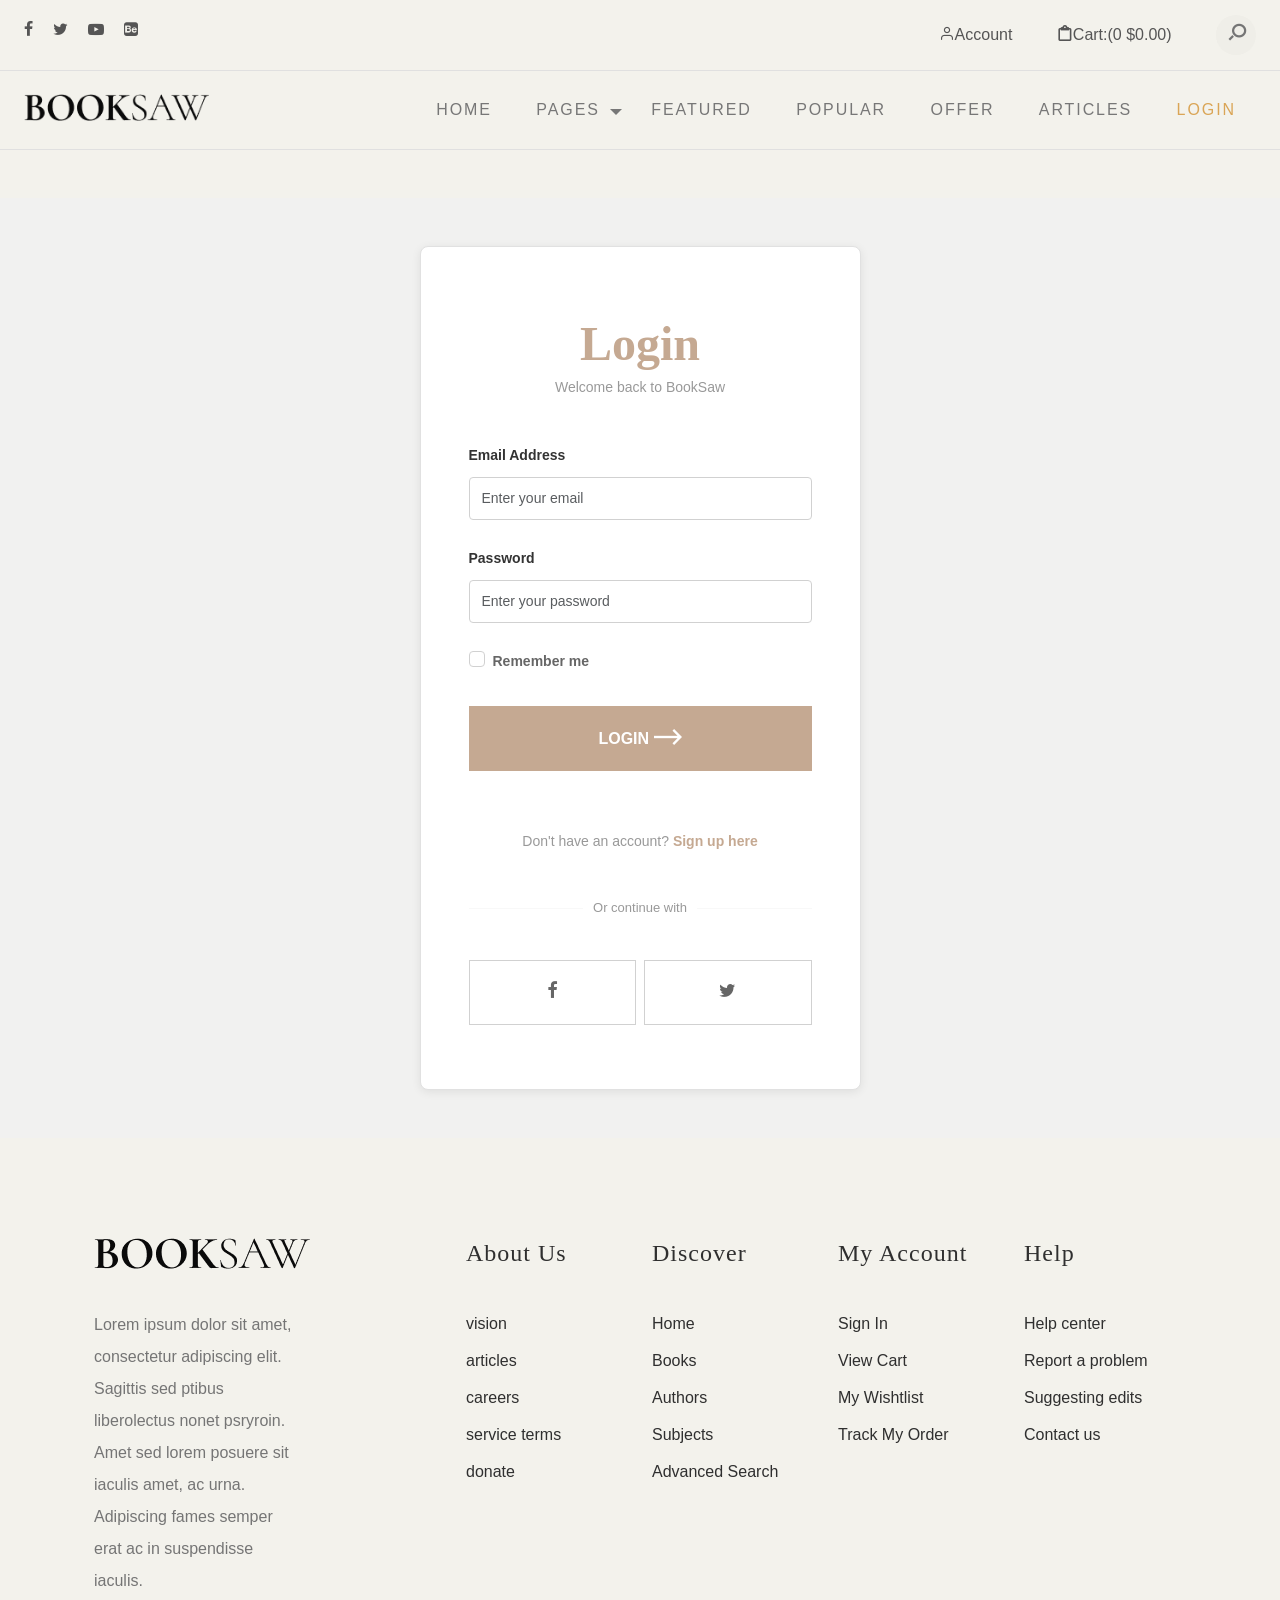
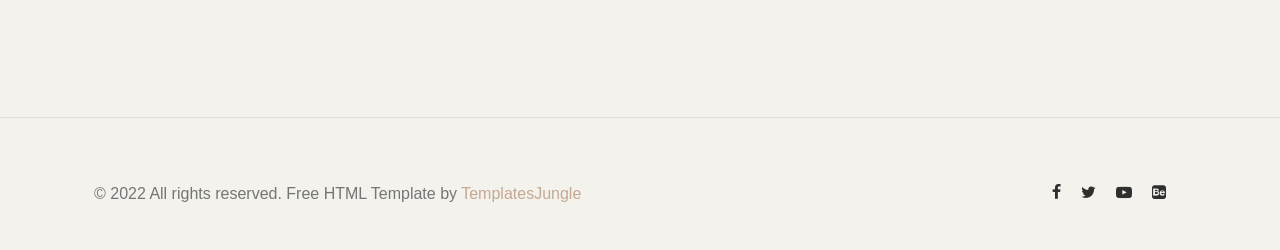
<file: src/main/resources/static/profile.html>
<!DOCTYPE html>
<html lang="en">

<head>
	<title>My Profile - BookSaw Book Store</title>
	<meta charset="utf-8">
	<meta http-equiv="X-UA-Compatible" content="IE=edge">
	<meta name="viewport" content="width=device-width, initial-scale=1.0">
	<meta name="format-detection" content="telephone=no">
	<meta name="apple-mobile-web-app-capable" content="yes">
	<meta name="author" content="">
	<meta name="keywords" content="">
	<meta name="description" content="">

	<link href="https://cdn.jsdelivr.net/npm/bootstrap@5.3.1/dist/css/bootstrap.min.css" rel="stylesheet"
		integrity="sha384-4bw+/aepP/YC94hEpVNVgiZdgIC5+VKNBQNGCHeKRQN+PtmoHDEXuppvnDJzQIu9" crossorigin="anonymous">

	<link rel="stylesheet" type="text/css" href="css/normalize.css">
	<link rel="stylesheet" type="text/css" href="icomoon/icomoon.css">
	<link rel="stylesheet" type="text/css" href="css/vendor.css">
	<link rel="stylesheet" type="text/css" href="style.css">
	<link rel="stylesheet" type="text/css" href="css/modern-theme.css">

</head>

<body data-bs-spy="scroll" data-bs-target="#header" tabindex="0">

	<div id="header-wrap">

		<div class="top-content">
			<div class="container-fluid">
				<div class="row">
					<div class="col-md-6">
						<div class="social-links">
							<ul>
								<li>
									<a href="#"><i class="icon icon-facebook"></i></a>
								</li>
								<li>
									<a href="#"><i class="icon icon-twitter"></i></a>
								</li>
								<li>
									<a href="#"><i class="icon icon-youtube-play"></i></a>
								</li>
								<li>
									<a href="#"><i class="icon icon-behance-square"></i></a>
								</li>
							</ul>
						</div><!--social-links-->
					</div>
					<div class="col-md-6">
						<div class="right-element">
							<a href="#" class="user-account for-buy"><i
									class="icon icon-user"></i><span id="userGreeting">Account</span></a>
							<a href="#" class="cart for-buy"><i class="icon icon-clipboard"></i><span>Cart:(0
									$)</span></a>

							<div class="action-menu">

								<div class="search-bar">
									<a href="#" class="search-button search-toggle" data-selector="#header-wrap">
										<i class="icon icon-search"></i>
									</a>
									<form role="search" method="get" class="search-box">
										<input class="search-field text search-input" placeholder="Search"
											type="search">
									</form>
								</div>
							</div>

						</div><!--top-right-->
					</div>

				</div>
			</div>
		</div><!--top-content-->

		<header id="header">
			<div class="container-fluid">
				<div class="row">

					<div class="col-md-2">
						<div class="main-logo">
							<a href="index.html"><img src="images/main-logo.png" alt="logo"></a>
						</div>

					</div>

					<div class="col-md-10">

						<nav id="navbar">
							<div class="main-menu stellarnav">
								<ul class="menu-list">
									<li class="menu-item"><a href="index.html#featured-books" class="nav-link">Featured</a></li>
									<li class="menu-item"><a href="index.html#popular-books" class="nav-link">Popular</a></li>
									<li class="menu-item"><a href="index.html#special-offer" class="nav-link">Offer</a></li>
									<li class="menu-item"><a href="index.html#latest-blog" class="nav-link">Articles</a></li>
									<li class="menu-item active"><a href="#" class="nav-link">Profile</a></li>
								</ul>

								<div class="hamburger">
									<span class="bar"></span>
									<span class="bar"></span>
									<span class="bar"></span>
								</div>

							</div>
						</nav>

					</div>

				</div>
			</div>
		</header>

	</div><!--header-wrap-->

	<section class="inner-page-hero">
		<div class="container">
			<div class="hero-content">
				<h1 class="hero-title">Account Settings</h1>
				<p class="text-muted">Manage your personal information, book purchases, and reviews.</p>
			</div>
		</div>
	</section>

	<section id="profile-section" class="py-5" style="margin-top: -30px; position: relative; z-index: 2;">
		<div class="container">
			<div class="row justify-content-center">
				<div class="col-md-9">
					<div class="modern-card">
						<div class="card-body p-0">
							<div id="loadingText" class="p-5 text-center text-muted">
								<div class="spinner-border text-primary mb-3" role="status"></div>
								<p>Loading your profile...</p>
							</div>

							<!-- Profile Display -->
							<div id="profileDisplay" style="display: none;">
								<!-- User Avatar & Header -->
								<div class="text-center p-5 border-bottom" style="background: #fafaf9;">
									<div class="avatar-circle" id="userAvatar">U</div>
									<h2 class="mb-1" id="profileGreetName" style="font-family: var(--heading-font);">Welcome!</h2>
									<p class="text-muted" id="profileEmailDisplay">-</p>
									<div class="d-flex justify-content-center gap-2 mt-3">
										<span class="badge rounded-pill bg-light text-dark border px-3 py-2">
											<i class="icon icon-clipboard me-1" style="color: var(--brand-mocha);"></i> 
											<span id="displayPointsHero">0</span> Points
										</span>
									</div>
								</div>

								<div class="p-5">
									<div class="row">
										<div class="col-md-12">
											<h4 class="mb-4" style="color: var(--brand-mocha); font-family: var(--heading-font);">Information</h4>
										</div>
										<div class="col-md-6 mb-4">
											<div class="modern-form">
												<label class="form-label">Username</label>
												<div class="form-control-plaintext border-bottom pb-2" id="displayUsername">-</div>
											</div>
										</div>
										<div class="col-md-6 mb-4">
											<div class="modern-form">
												<label class="form-label">Email</label>
												<div class="form-control-plaintext border-bottom pb-2" id="displayEmail">-</div>
											</div>
										</div>
										<div class="col-md-6 mb-4">
											<div class="modern-form">
												<label class="form-label">First Name</label>
												<div class="form-control-plaintext border-bottom pb-2" id="displayFirstName">-</div>
											</div>
										</div>
										<div class="col-md-6 mb-4">
											<div class="modern-form">
												<label class="form-label">Last Name</label>
												<div class="form-control-plaintext border-bottom pb-2" id="displayLastName">-</div>
											</div>
										</div>
										<div class="col-md-6 mb-4">
											<div class="modern-form">
												<label class="form-label">Phone Number</label>
												<div class="form-control-plaintext border-bottom pb-2" id="displayPhoneNumber">-</div>
											</div>
										</div>
									</div>

									<div class="mt-5">
										<ul class="nav modern-tabs border-bottom mb-4" id="profileFeatureTabs" role="tablist">
											<li class="nav-item" role="presentation">
												<button class="nav-link active" type="button" data-tab-target="myBooksTab">
													<i class="icon icon-clipboard me-2"></i>My Books
												</button>
											</li>
											<li class="nav-item" role="presentation">
												<button class="nav-link" type="button" data-tab-target="myReviewsTab">
													<i class="icon icon-star me-2"></i>My Reviews
												</button>
											</li>
										</ul>
										<div class="tab-content pt-2">
											<div id="myBooksTab" class="profile-tab-pane">
												<div id="myBooksList" class="text-muted">Loading purchased books...</div>
											</div>
											<div id="myReviewsTab" class="profile-tab-pane d-none">
												<div id="myReviewsList" class="text-muted">Loading your reviews...</div>
											</div>
										</div>
									</div>

									<div class="row mt-5 pt-4 border-top">
										<div class="col-md-6 mb-3">
											<button type="button" class="btn btn-modern-mocha w-100" id="editProfileBtn">
												<i class="icon icon-edit me-2"></i>Edit Profile
											</button>
										</div>
										<div class="col-md-6 mb-3">
											<button type="button" class="btn btn-outline-danger w-100 py-2 border-2" id="deleteAccountBtn">
												<i class="icon icon-trash me-2"></i>Delete Account
											</button>
										</div>
									</div>

									<div class="text-center mt-4 pt-3">
										<a href="index.html" class="btn btn-link text-muted text-decoration-none">← Back to Home</a>
										<button id="logoutBtn" class="btn btn-outline-primary ms-3 px-4">Logout</button>
									</div>
								</div>
							</div>

							<!-- Error Message -->
							<div id="errorMessage" class="alert alert-danger mx-5 mt-4" style="display: none;"></div>
						</div>
					</div>
				</div>
			</div>
		</div>
	</section>

	<footer id="footer">
		<div class="container">
			<div class="row">

				<div class="col-md-4">

					<div class="footer-item">
						<div class="company-brand">
							<img src="images/main-logo.png" alt="logo" class="footer-logo">
							<p>Lorem ipsum dolor sit amet, consectetur adipiscing elit. Sagittis sed ptibus liberolectus
								nonet psryroin. Amet sed lorem posuere sit iaculis amet, ac urna. Adipiscing fames
								semper erat ac in suspendisse iaculis.</p>
						</div>
					</div>

				</div>

				<div class="col-md-2">

					<div class="footer-menu">
						<h5>About Us</h5>
						<ul class="menu-list">
							<li class="menu-item">
								<a href="#">vision</a>
							</li>
							<li class="menu-item">
								<a href="#">articles </a>
							</li>
							<li class="menu-item">
								<a href="#">careers</a>
							</li>
							<li class="menu-item">
								<a href="#">service terms</a>
							</li>
							<li class="menu-item">
								<a href="#">donate</a>
							</li>
						</ul>
					</div>

				</div>
				<div class="col-md-2">

					<div class="footer-menu">
						<h5>Discover</h5>
						<ul class="menu-list">
							<li class="menu-item">
								<a href="#">Home</a>
							</li>
							<li class="menu-item">
								<a href="#">Books</a>
							</li>
							<li class="menu-item">
								<a href="#">Authors</a>
							</li>
							<li class="menu-item">
								<a href="#">Subjects</a>
							</li>
							<li class="menu-item">
								<a href="#">Advanced Search</a>
							</li>
						</ul>
					</div>

				</div>
				<div class="col-md-2">

					<div class="footer-menu">
						<h5>My account</h5>
						<ul class="menu-list">
							<li class="menu-item">
								<a href="login.html">Sign In</a>
							</li>
							<li class="menu-item">
								<a href="#">View Cart</a>
							</li>
							<li class="menu-item">
								<a href="#">My Wishtlist</a>
							</li>
							<li class="menu-item">
								<a href="#">Track My Order</a>
							</li>
						</ul>
					</div>

				</div>
				<div class="col-md-2">

					<div class="footer-menu">
						<h5>Help</h5>
						<ul class="menu-list">
							<li class="menu-item">
								<a href="#">Help center</a>
							</li>
							<li class="menu-item">
								<a href="#">Report a problem</a>
							</li>
							<li class="menu-item">
								<a href="#">Suggesting edits</a>
							</li>
							<li class="menu-item">
								<a href="#">Contact us</a>
							</li>
						</ul>
					</div>

				</div>

			</div>
			<!-- / row -->

		</div>
	</footer>

	<div id="footer-bottom">
		<div class="container">
			<div class="row">
				<div class="col-md-12">

					<div class="copyright">
						<div class="row">

							<div class="col-md-6">
								<p>© 2022 All rights reserved. Free HTML Template by <a
										href="https://www.templatesjungle.com/" target="_blank">TemplatesJungle</a></p>
							</div>

							<div class="col-md-6">
								<div class="social-links align-right">
									<ul>
										<li>
											<a href="#"><i class="icon icon-facebook"></i></a>
										</li>
										<li>
											<a href="#"><i class="icon icon-twitter"></i></a>
										</li>
										<li>
											<a href="#"><i class="icon icon-youtube-play"></i></a>
										</li>
										<li>
											<a href="#"><i class="icon icon-behance-square"></i></a>
										</li>
									</ul>
								</div>
							</div>

						</div>
					</div><!--grid-->

				</div><!--footer-bottom-content-->
			</div>
		</div>
	</div>

	<script src="js/jquery-1.11.0.min.js"></script>
	<script src="https://cdn.jsdelivr.net/npm/bootstrap@5.3.1/dist/js/bootstrap.bundle.min.js"
		integrity="sha384-HwwvtgBNo3bZJJLYd8oVXjrBZt8cqVSpeBNS5n7C8IVInixGAoxmnlMuBnhbgrkm"
		crossorigin="anonymous"></script>
	<script src="js/plugins.js"></script>
	<script src="js/script.js"></script>
	<script src="js/navbar-auth.js"></script>
	<script src="js/cart.js"></script>

	<script>
		let currentUser = null;

		function getUserEmail() {
			const sessionEmail = sessionStorage.getItem('currentUserEmail');
			// Only use sessionStorage — the profile requires a real authenticated session.
			// A bare URL ?email= param is NOT sufficient to authenticate the user.
			return sessionEmail || null;
		}

		function renderStars(rating) {
			const value = Number(rating) || 0;
			return '★'.repeat(Math.max(0, Math.min(5, value))) + '☆'.repeat(5 - Math.max(0, Math.min(5, value)));
		}

		function escapeHtml(value) {
			return String(value || '')
				.replace(/&/g, '&amp;')
				.replace(/</g, '&lt;')
				.replace(/>/g, '&gt;')
				.replace(/"/g, '&quot;')
				.replace(/'/g, '&#39;');
		}

		function setupFeatureTabs() {
			const buttons = document.querySelectorAll('#profileFeatureTabs button[data-tab-target]');
			buttons.forEach(btn => {
				btn.addEventListener('click', function () {
					buttons.forEach(x => x.classList.remove('active'));
					btn.classList.add('active');

					document.querySelectorAll('.profile-tab-pane').forEach(pane => pane.classList.add('d-none'));
					const target = document.getElementById(btn.getAttribute('data-tab-target'));
					if (target) {
						target.classList.remove('d-none');
					}
				});
			});
		}

		async function loadMyBooks() {
			const list = document.getElementById('myBooksList');
			if (!list) {
				console.error('myBooksList element not found');
				return;
			}
			if (!currentUser || !currentUser.userId) {
				list.innerHTML = '<div class="text-muted">Please login to see your books.</div>';
				return;
			}

			try {
				const response = await fetch(`/api/payments/user/${encodeURIComponent(currentUser.userId)}/books`);
				const data = await response.json();

				if (!response.ok || data.status !== 'success') {
					list.innerHTML = '<div class="alert alert-warning">Could not load purchased books.</div>';
					return;
				}

				if (!data.books || data.books.length === 0) {
					list.innerHTML = '<div class="text-muted">No purchased books yet.</div>';
					return;
				}

			// Get user's reviews to check which books they've reviewed
			const reviewsRes = await fetch(`/api/reviews/user/${encodeURIComponent(currentUser.userId)}`);
			const reviewsData = await reviewsRes.json();
			const userReviews = reviewsData.status === 'success' ? (reviewsData.reviews || []) : [];

			list.innerHTML = data.books.map(book => {
				const userReview = userReviews.find(r => r.bookId === book.bookId);
				const purchaseDate = new Date(book.lastPurchasedAt).toLocaleDateString('en-US', {
					year: 'numeric',
					month: 'short',
					day: 'numeric'
				});

				return `
					<div class="border rounded p-3 mb-3 bg-white">
						<div class="d-flex align-items-center justify-content-between">
							<div style="flex: 1;">
								<div style="font-weight:700;">${escapeHtml(book.title || 'Unknown Title')}</div>
								<div class="text-muted small">${escapeHtml(book.author || 'Unknown Author')}</div>
								<div class="small text-muted">Purchased Qty: ${book.totalPurchasedQuantity}</div>
								<div class="small text-muted">Last Purchased: ${purchaseDate}</div>
								${userReview ? `
									<div class="small" style="color: #2fa0e3; margin-top: 5px;">
										<strong>✓ You reviewed this book</strong> <span style="color: #f0b429;">${'★'.repeat(userReview.rating)}${'☆'.repeat(5 - userReview.rating)}</span>
									</div>
								` : ''}
							</div>
							<div>
								<a class="btn btn-sm btn-outline-primary mb-2" href="book-details.html?bookId=${encodeURIComponent(book.bookId)}">Details & Reviews</a>
								<button class="btn btn-sm" style="background:#2fa0e3;color:#fff;border:none;" onclick="openReviewPrompt('${book.bookId}', ${JSON.stringify(book.title || 'Book')})">
									${userReview ? 'Edit Review' : 'Review'}
								</button>
							</div>
						</div>
					</div>
				`;
			}).join('');
		} catch (error) {
			console.error('Error loading books:', error);
			list.innerHTML = '<div class="alert alert-warning">Could not load purchased books.</div>';
		}
	}

	async function loadMyReviews() {
			const list = document.getElementById('myReviewsList');
			if (!list) {
				console.error('myReviewsList element not found');
				return;
			}
			if (!currentUser || !currentUser.userId) {
				list.innerHTML = '<div class="text-muted">Please login to see your reviews.</div>';
				return;
			}

			try {
				const response = await fetch(`/api/reviews/user/${encodeURIComponent(currentUser.userId)}`);
				const data = await response.json();

				if (!response.ok || data.status !== 'success') {
					list.innerHTML = '<div class="alert alert-warning">Could not load reviews.</div>';
					return;
				}

				if (!data.reviews || data.reviews.length === 0) {
					list.innerHTML = '<div class="text-muted">You have not posted any reviews yet.</div>';
					return;
				}

				list.innerHTML = data.reviews.map(review => `
					<div class="border rounded p-3 mb-3 bg-white">
						<div class="d-flex justify-content-between">
							<div style="font-weight:700;">${escapeHtml(review.bookTitle || 'Book')}</div>
							<div style="color:#f0b429;">${renderStars(review.rating)}</div>
						</div>
						<div class="small text-muted mb-2">${new Date(review.updatedAt).toLocaleString()}</div>
						<div>${escapeHtml(review.comment)}</div>
						<div class="mt-2">
						<button class="btn btn-sm btn-outline-secondary" onclick="editReview('${review.reviewId}', '${review.bookId}')">Edit</button>
							<button class="btn btn-sm btn-outline-danger" onclick="deleteReview('${review.reviewId}')">Delete</button>
							<a class="btn btn-sm btn-outline-primary" href="book-details.html?bookId=${encodeURIComponent(review.bookId)}">View Book</a>
						</div>
					</div>
				`).join('');
			} catch (error) {
				console.error('Error loading reviews:', error);
				list.innerHTML = '<div class="alert alert-warning">Could not load reviews.</div>';
			}
		}

		async function openReviewPrompt(bookId, bookTitle) {
			if (!currentUser || !currentUser.userId) {
				alert('Please login first.');
				return;
			}

			// Check if user has already reviewed this book
			try {
				const myReviewsResponse = await fetch(`/api/reviews/user/${encodeURIComponent(currentUser.userId)}`);
				const myReviewsData = await myReviewsResponse.json();
				const existing = myReviewsData.status === 'success'
					? (myReviewsData.reviews || []).find(r => r.bookId === bookId)
					: null;

				if (existing) {
					// Edit existing review
					window.location.href = `review.html?bookId=${encodeURIComponent(bookId)}&reviewId=${encodeURIComponent(existing.reviewId)}`;
				} else {
					// Create new review
					window.location.href = `review.html?bookId=${encodeURIComponent(bookId)}`;
				}
			} catch (error) {
				console.error('Error checking reviews:', error);
				// Fallback: just go to review page
				window.location.href = `review.html?bookId=${encodeURIComponent(bookId)}`;
			}
		}

		function editReview(reviewId, bookId) {
			if (!currentUser || !currentUser.userId) {
				return;
			}
			window.location.href = `review.html?bookId=${encodeURIComponent(bookId)}&reviewId=${encodeURIComponent(reviewId)}`;
		}

		async function deleteReview(reviewId) {
			if (!currentUser || !currentUser.userId) {
				return;
			}

			if (!confirm('Delete this review?')) return;
			const response = await fetch(`/api/reviews/user/${encodeURIComponent(currentUser.userId)}/${encodeURIComponent(reviewId)}`, {
				method: 'DELETE'
			});
			const data = await response.json();
			if (!response.ok || data.status !== 'success') {
				alert(data.message || 'Failed to delete review');
				return;
			}
			await loadMyReviews();
		}

		function setupButtonListeners(email) {
			const editBtn = document.getElementById('editProfileBtn');
			if (editBtn) {
				editBtn.addEventListener('click', function() {
					window.location.href = 'edit-profile.html?email=' + encodeURIComponent(email);
				});
			}

			const deleteBtn = document.getElementById('deleteAccountBtn');
			if (deleteBtn) {
				deleteBtn.addEventListener('click', function() {
					if (confirm('Are you sure you want to delete your account? This action cannot be undone.')) {
						deleteAccount(email);
					}
				});
			}

			const logoutBtn = document.getElementById('logoutBtn');
			if (logoutBtn) {
				logoutBtn.addEventListener('click', function(e) {
					e.preventDefault();
					sessionStorage.removeItem('currentUserEmail');
					sessionStorage.removeItem('currentUserId');
					sessionStorage.removeItem('currentUsername');
					alert('You have been logged out');
					window.location.href = 'index.html';
				});
			}
		}

		async function loadUserProfile(email) {
			try {
				const response = await fetch(`/api/users/profile/${encodeURIComponent(email)}`, {
					method: 'GET',
					headers: { 'Content-Type': 'application/json' }
				});

				const data = await response.json();
				if (response.ok && data.status === 'success') {
					const user = data.user;
					currentUser = user;

					// Update sessionStorage with fresh data from the API (session must already exist)
					if (sessionStorage.getItem('currentUserEmail')) {
						sessionStorage.setItem('currentUserEmail', user.email);
						sessionStorage.setItem('currentUserId', user.userId);
						sessionStorage.setItem('currentUsername', user.username);
					}

					const loadingText = document.getElementById('loadingText');
					if (loadingText) loadingText.style.display = 'none';
					
					const profileDisplay = document.getElementById('profileDisplay');
					if (profileDisplay) profileDisplay.style.display = 'block';

					const displayUsername = document.getElementById('displayUsername');
					if (displayUsername) displayUsername.textContent = user.username;
					
					const displayEmail = document.getElementById('displayEmail');
					if (displayEmail) displayEmail.textContent = user.email;
					
					const displayFirstName = document.getElementById('displayFirstName');
					if (displayFirstName) displayFirstName.textContent = user.firstName;
					
					const displayLastName = document.getElementById('displayLastName');
					if (displayLastName) displayLastName.textContent = user.lastName;
					
					const displayPhoneNumber = document.getElementById('displayPhoneNumber');
					if (displayPhoneNumber) displayPhoneNumber.textContent = user.phoneNumber;
					
					const displayPoints = document.getElementById('displayPointsHero');
					if (displayPoints) displayPoints.textContent = user.points;
					
					const userGreeting = document.getElementById('userGreeting');
					if (userGreeting) userGreeting.textContent = user.username;

					const profileGreetName = document.getElementById('profileGreetName');
					if (profileGreetName) profileGreetName.textContent = `Hello, ${user.firstName || user.username}!`;

					const profileEmailDisplay = document.getElementById('profileEmailDisplay');
					if (profileEmailDisplay) profileEmailDisplay.textContent = user.email;

					const userAvatar = document.getElementById('userAvatar');
					if (userAvatar) {
						const initials = ((user.firstName?.charAt(0) || '') + (user.lastName?.charAt(0) || '')).toUpperCase() || user.username.charAt(0).toUpperCase();
						userAvatar.textContent = initials;
					}

					setupButtonListeners(email);
					setupFeatureTabs();
					await loadMyBooks();
					await loadMyReviews();
				} else {
					showError(data.message || 'Failed to load profile');
				}
			} catch (error) {
				console.error('Error:', error);
				showError('An error occurred while loading your profile');
			}
		}

		async function deleteAccount(email) {
			try {
				const response = await fetch(`/api/users/${encodeURIComponent(email)}`, {
					method: 'DELETE',
					headers: { 'Content-Type': 'application/json' }
				});

				const data = await response.json();
				if (response.ok && data.status === 'success') {
					alert('Your account has been deleted successfully');
					sessionStorage.removeItem('currentUserEmail');
					sessionStorage.removeItem('currentUserId');
					sessionStorage.removeItem('currentUsername');
					window.location.href = 'index.html';
				} else {
					showError(data.message || 'Failed to delete account');
				}
			} catch (error) {
				console.error('Error:', error);
				showError('An error occurred while deleting your account');
			}
		}

		function showError(message) {
			const loadingText = document.getElementById('loadingText');
			if (loadingText) loadingText.style.display = 'none';
			
			const errorDiv = document.getElementById('errorMessage');
			if (errorDiv) {
				errorDiv.textContent = message;
				errorDiv.style.display = 'block';
			} else {
				alert(message);
			}
		}

		window.openReviewPrompt = openReviewPrompt;
		window.editReview = editReview;
		window.deleteReview = deleteReview;

		document.addEventListener('DOMContentLoaded', async function() {
			const email = getUserEmail();
			if (!email) {
				// No active session — redirect to login page
				window.location.href = 'login.html';
				return;
			}
			await loadUserProfile(email);
		});
	</script>

</body>

</html>
</file>
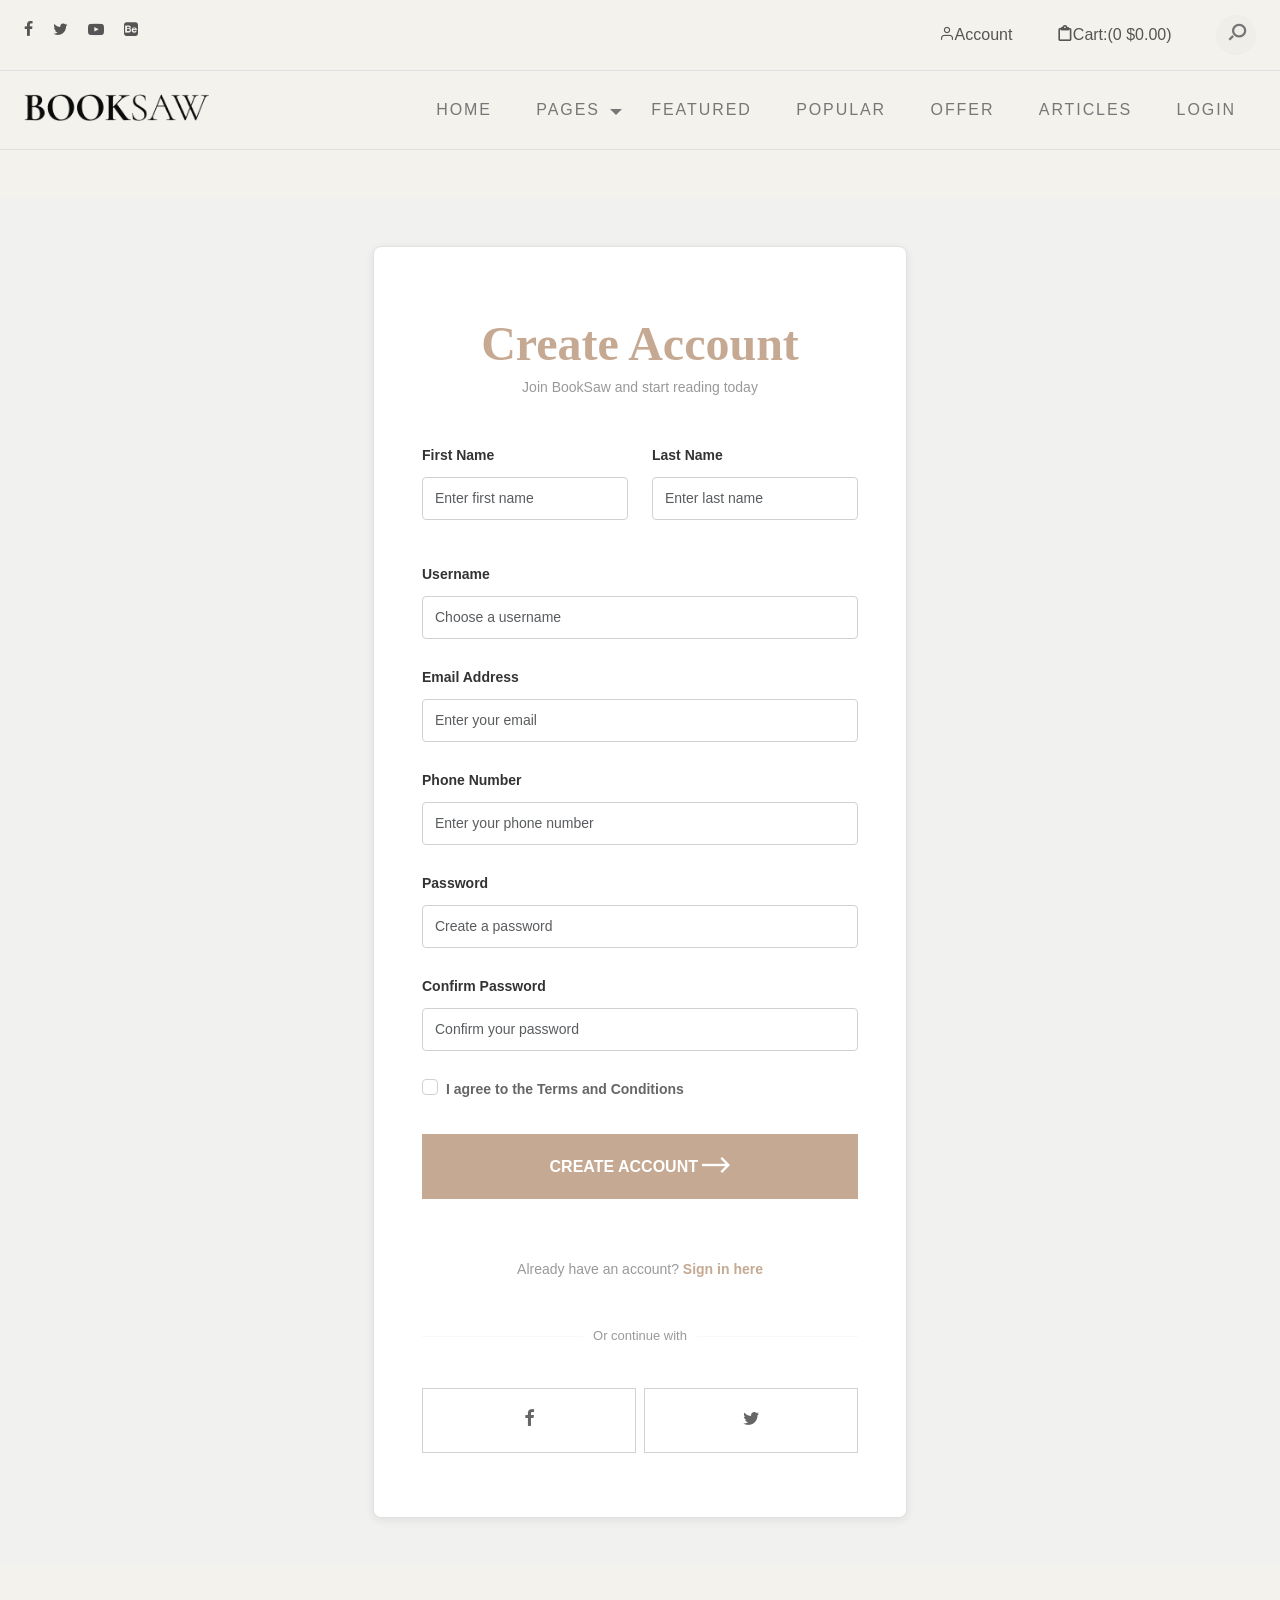
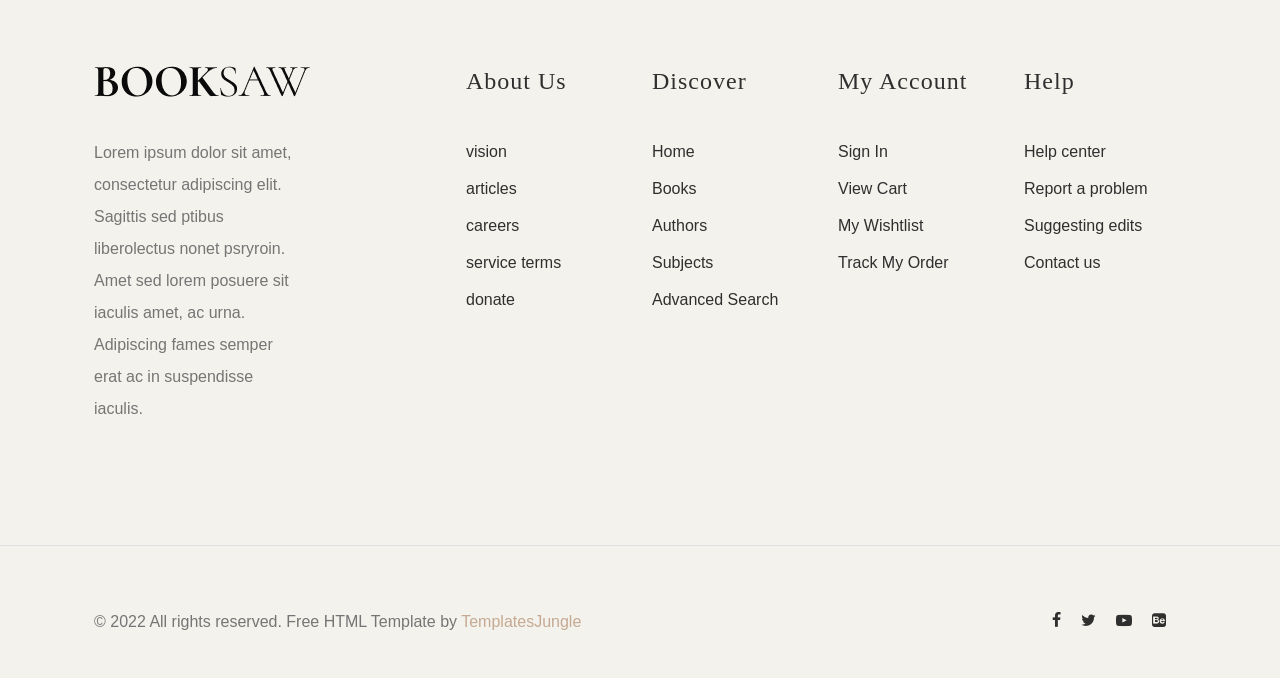
<file: src/main/resources/static/register.html>
<!DOCTYPE html>
<html lang="en">

<head>
	<title>Register - BookSaw Book Store</title>
	<meta charset="utf-8">
	<meta http-equiv="X-UA-Compatible" content="IE=edge">
	<meta name="viewport" content="width=device-width, initial-scale=1.0">
	<meta name="format-detection" content="telephone=no">
	<meta name="apple-mobile-web-app-capable" content="yes">
	<meta name="author" content="">
	<meta name="keywords" content="">
	<meta name="description" content="">

	<link href="https://cdn.jsdelivr.net/npm/bootstrap@5.3.1/dist/css/bootstrap.min.css" rel="stylesheet"
		integrity="sha384-4bw+/aepP/YC94hEpVNVgiZdgIC5+VKNBQNGCHeKRQN+PtmoHDEXuppvnDJzQIu9" crossorigin="anonymous">

	<link rel="stylesheet" type="text/css" href="css/normalize.css">
	<link rel="stylesheet" type="text/css" href="icomoon/icomoon.css">
	<link rel="stylesheet" type="text/css" href="css/vendor.css">
	<link rel="stylesheet" type="text/css" href="style.css">

</head>

<body data-bs-spy="scroll" data-bs-target="#header" tabindex="0">

	<div id="header-wrap">

		<div class="top-content">
			<div class="container-fluid">
				<div class="row">
					<div class="col-md-6">
						<div class="social-links">
							<ul>
								<li>
									<a href="#"><i class="icon icon-facebook"></i></a>
								</li>
								<li>
									<a href="#"><i class="icon icon-twitter"></i></a>
								</li>
								<li>
									<a href="#"><i class="icon icon-youtube-play"></i></a>
								</li>
								<li>
									<a href="#"><i class="icon icon-behance-square"></i></a>
								</li>
							</ul>
						</div><!--social-links-->
					</div>
					<div class="col-md-6">
						<div class="right-element">
							<a href="#" class="user-account for-buy"><i
									class="icon icon-user"></i><span>Account</span></a>
							<a href="#" class="cart for-buy"><i class="icon icon-clipboard"></i><span>Cart:(0
									$)</span></a>

							<div class="action-menu">

								<div class="search-bar">
									<a href="#" class="search-button search-toggle" data-selector="#header-wrap">
										<i class="icon icon-search"></i>
									</a>
									<form role="search" method="get" class="search-box">
										<input class="search-field text search-input" placeholder="Search"
											type="search">
									</form>
								</div>
							</div>

						</div><!--top-right-->
					</div>

				</div>
			</div>
		</div><!--top-content-->

		<header id="header">
			<div class="container-fluid">
				<div class="row">

					<div class="col-md-2">
						<div class="main-logo">
							<a href="index.html"><img src="images/main-logo.png" alt="logo"></a>
						</div>

					</div>

					<div class="col-md-10">

						<nav id="navbar">
							<div class="main-menu stellarnav">
								<ul class="menu-list">
									<li class="menu-item"><a href="index.html">Home</a></li>
									<li class="menu-item has-sub">
										<a href="#pages" class="nav-link">Pages</a>

										<ul>
											<li><a href="index.html">Home</a></li>
											<li><a href="index.html">About</a></li>
											<li><a href="index.html">Styles</a></li>
											<li><a href="index.html">Blog</a></li>
											<li><a href="index.html">Post Single</a></li>
											<li><a href="index.html">Our Store</a></li>
											<li><a href="index.html">Product Single</a></li>
											<li><a href="index.html">Contact</a></li>
											<li><a href="index.html">Thank You</a></li>
										</ul>

									</li>
									<li class="menu-item"><a href="index.html#featured-books" class="nav-link">Featured</a></li>
									<li class="menu-item"><a href="index.html#popular-books" class="nav-link">Popular</a></li>
									<li class="menu-item"><a href="index.html#special-offer" class="nav-link">Offer</a></li>
									<li class="menu-item"><a href="index.html#latest-blog" class="nav-link">Articles</a></li>
									<li class="menu-item"><a href="login.html" class="nav-link">Login</a></li>
								</ul>

								<div class="hamburger">
									<span class="bar"></span>
									<span class="bar"></span>
									<span class="bar"></span>
								</div>

							</div>
						</nav>

					</div>

				</div>
			</div>
		</header>

	</div><!--header-wrap-->

	<section id="register-section" class="py-5 my-5">
		<div class="container">
			<div class="row justify-content-center">
				<div class="col-md-6">
					<div class="register-card p-5 bg-white rounded-3 shadow-sm border border-light">
						<div class="text-center mb-4">
							<h2 class="section-title">Create Account</h2>
							<p class="text-muted">Join BookSaw and start reading today</p>
						</div>

						<form id="register-form">
							<div class="row">
								<div class="col-md-6 mb-3">
									<label for="firstName" class="form-label">First Name</label>
									<input type="text" class="form-control" id="firstName" placeholder="Enter first name" required>
								</div>

								<div class="col-md-6 mb-3">
									<label for="lastName" class="form-label">Last Name</label>
									<input type="text" class="form-control" id="lastName" placeholder="Enter last name" required>
								</div>
							</div>

							<div class="mb-3">
								<label for="registerUsername" class="form-label">Username</label>
								<input type="text" class="form-control" id="registerUsername" placeholder="Choose a username" required>
							</div>

							<div class="mb-3">
								<label for="registerEmail" class="form-label">Email Address</label>
								<input type="email" class="form-control" id="registerEmail" placeholder="Enter your email" required>
							</div>

							<div class="mb-3">
								<label for="phoneNumber" class="form-label">Phone Number</label>
								<input type="tel" class="form-control" id="phoneNumber" placeholder="Enter your phone number" required>
							</div>

							<div class="mb-3">
								<label for="registerPassword" class="form-label">Password</label>
								<input type="password" class="form-control" id="registerPassword" placeholder="Create a password" required>
							</div>

							<div class="mb-3">
								<label for="confirmPassword" class="form-label">Confirm Password</label>
								<input type="password" class="form-control" id="confirmPassword" placeholder="Confirm your password" required>
							</div>

							<div class="mb-3 form-check">
								<input type="checkbox" class="form-check-input" id="agreeTerms" required>
								<label class="form-check-label" for="agreeTerms">
									I agree to the Terms and Conditions
								</label>
							</div>

							<button type="submit" class="btn w-100 btn-accent-arrow" style="background-color: #C5A992; border-color: #C5A992; color: white; font-weight: 600; padding: 10px;">
								Create Account <i class="icon icon-ns-arrow-right"></i>
							</button>
						</form>

						<div class="text-center mt-4">
							<p class="text-muted">Already have an account? <a href="login.html" class="text-decoration-none" style="color: #C5A992; font-weight: 600;">Sign in here</a></p>
						</div>

						<div class="divider-section text-center my-4">
							<hr>
							<span class="divider-text">Or continue with</span>
							<hr>
						</div>

						<div class="social-login d-flex gap-2">
							<button type="button" class="btn btn-outline-secondary w-100">
								<i class="icon icon-facebook"></i>
							</button>
							<button type="button" class="btn btn-outline-secondary w-100">
								<i class="icon icon-twitter"></i>
							</button>
						</div>
					</div>
				</div>
			</div>
		</div>
	</section>

	<footer id="footer">
		<div class="container">
			<div class="row">

				<div class="col-md-4">

					<div class="footer-item">
						<div class="company-brand">
							<img src="images/main-logo.png" alt="logo" class="footer-logo">
							<p>Lorem ipsum dolor sit amet, consectetur adipiscing elit. Sagittis sed ptibus liberolectus
								nonet psryroin. Amet sed lorem posuere sit iaculis amet, ac urna. Adipiscing fames
								semper erat ac in suspendisse iaculis.</p>
						</div>
					</div>

				</div>

				<div class="col-md-2">

					<div class="footer-menu">
						<h5>About Us</h5>
						<ul class="menu-list">
							<li class="menu-item">
								<a href="#">vision</a>
							</li>
							<li class="menu-item">
								<a href="#">articles </a>
							</li>
							<li class="menu-item">
								<a href="#">careers</a>
							</li>
							<li class="menu-item">
								<a href="#">service terms</a>
							</li>
							<li class="menu-item">
								<a href="#">donate</a>
							</li>
						</ul>
					</div>

				</div>
				<div class="col-md-2">

					<div class="footer-menu">
						<h5>Discover</h5>
						<ul class="menu-list">
							<li class="menu-item">
								<a href="#">Home</a>
							</li>
							<li class="menu-item">
								<a href="#">Books</a>
							</li>
							<li class="menu-item">
								<a href="#">Authors</a>
							</li>
							<li class="menu-item">
								<a href="#">Subjects</a>
							</li>
							<li class="menu-item">
								<a href="#">Advanced Search</a>
							</li>
						</ul>
					</div>

				</div>
				<div class="col-md-2">

					<div class="footer-menu">
						<h5>My account</h5>
						<ul class="menu-list">
							<li class="menu-item">
								<a href="login.html">Sign In</a>
							</li>
							<li class="menu-item">
								<a href="#">View Cart</a>
							</li>
							<li class="menu-item">
								<a href="#">My Wishtlist</a>
							</li>
							<li class="menu-item">
								<a href="#">Track My Order</a>
							</li>
						</ul>
					</div>

				</div>
				<div class="col-md-2">

					<div class="footer-menu">
						<h5>Help</h5>
						<ul class="menu-list">
							<li class="menu-item">
								<a href="#">Help center</a>
							</li>
							<li class="menu-item">
								<a href="#">Report a problem</a>
							</li>
							<li class="menu-item">
								<a href="#">Suggesting edits</a>
							</li>
							<li class="menu-item">
								<a href="#">Contact us</a>
							</li>
						</ul>
					</div>

				</div>

			</div>
			<!-- / row -->

		</div>
	</footer>

	<div id="footer-bottom">
		<div class="container">
			<div class="row">
				<div class="col-md-12">

					<div class="copyright">
						<div class="row">

							<div class="col-md-6">
								<p>© 2022 All rights reserved. Free HTML Template by <a
										href="https://www.templatesjungle.com/" target="_blank">TemplatesJungle</a></p>
							</div>

							<div class="col-md-6">
								<div class="social-links align-right">
									<ul>
										<li>
											<a href="#"><i class="icon icon-facebook"></i></a>
										</li>
										<li>
											<a href="#"><i class="icon icon-twitter"></i></a>
										</li>
										<li>
											<a href="#"><i class="icon icon-youtube-play"></i></a>
										</li>
										<li>
											<a href="#"><i class="icon icon-behance-square"></i></a>
										</li>
									</ul>
								</div>
							</div>

						</div>
					</div><!--grid-->

				</div><!--footer-bottom-content-->
			</div>
		</div>
	</div>

	<script src="js/jquery-1.11.0.min.js"></script>
	<script src="https://cdn.jsdelivr.net/npm/bootstrap@5.3.1/dist/js/bootstrap.bundle.min.js"
		integrity="sha384-HwwvtgBNo3bZJJLYd8oVXjrBZt8cqVSpeBNS5n7C8IVInixGAoxmnlMuBnhbgrkm"
		crossorigin="anonymous"></script>
	<script src="js/plugins.js"></script>
	<script src="js/script.js"></script>
	<script src="js/navbar-auth.js"></script>
	<script src="js/cart.js"></script>

	<script>
		document.getElementById('register-form').addEventListener('submit', async function(e) {
			e.preventDefault();
			
			const firstName = document.getElementById('firstName').value;
			const lastName = document.getElementById('lastName').value;
			const username = document.getElementById('registerUsername').value;
			const email = document.getElementById('registerEmail').value;
			const phoneNumber = document.getElementById('phoneNumber').value;
			const password = document.getElementById('registerPassword').value;
			const confirmPassword = document.getElementById('confirmPassword').value;
			
			// Validate passwords match
			if (password !== confirmPassword) {
				alert('Passwords do not match!');
				return;
			}
			
			try {
				const response = await fetch('/api/users/register', {
					method: 'POST',
					headers: {
						'Content-Type': 'application/json',
					},
					body: JSON.stringify({
						firstName: firstName,
						lastName: lastName,
						username: username,
						email: email,
						phoneNumber: phoneNumber,
						password: password
					})
				});
				
				const data = await response.json();
				
				if (response.ok && data.status === 'success') {
					alert('Registration successful! Redirecting to login...');
					// Store user info in session storage
					sessionStorage.setItem('currentUserEmail', data.user.email);
					sessionStorage.setItem('currentUserId', data.user.userId);
					sessionStorage.setItem('currentUsername', data.user.username);
					// Redirect to profile page
					window.location.href = 'profile.html?email=' + encodeURIComponent(data.user.email);
				} else {
					alert('Registration failed: ' + (data.message || 'Unknown error'));
				}
			} catch (error) {
				console.error('Error:', error);
				alert('An error occurred during registration');
			}
		});
	</script>

</body>

</html>
</file>
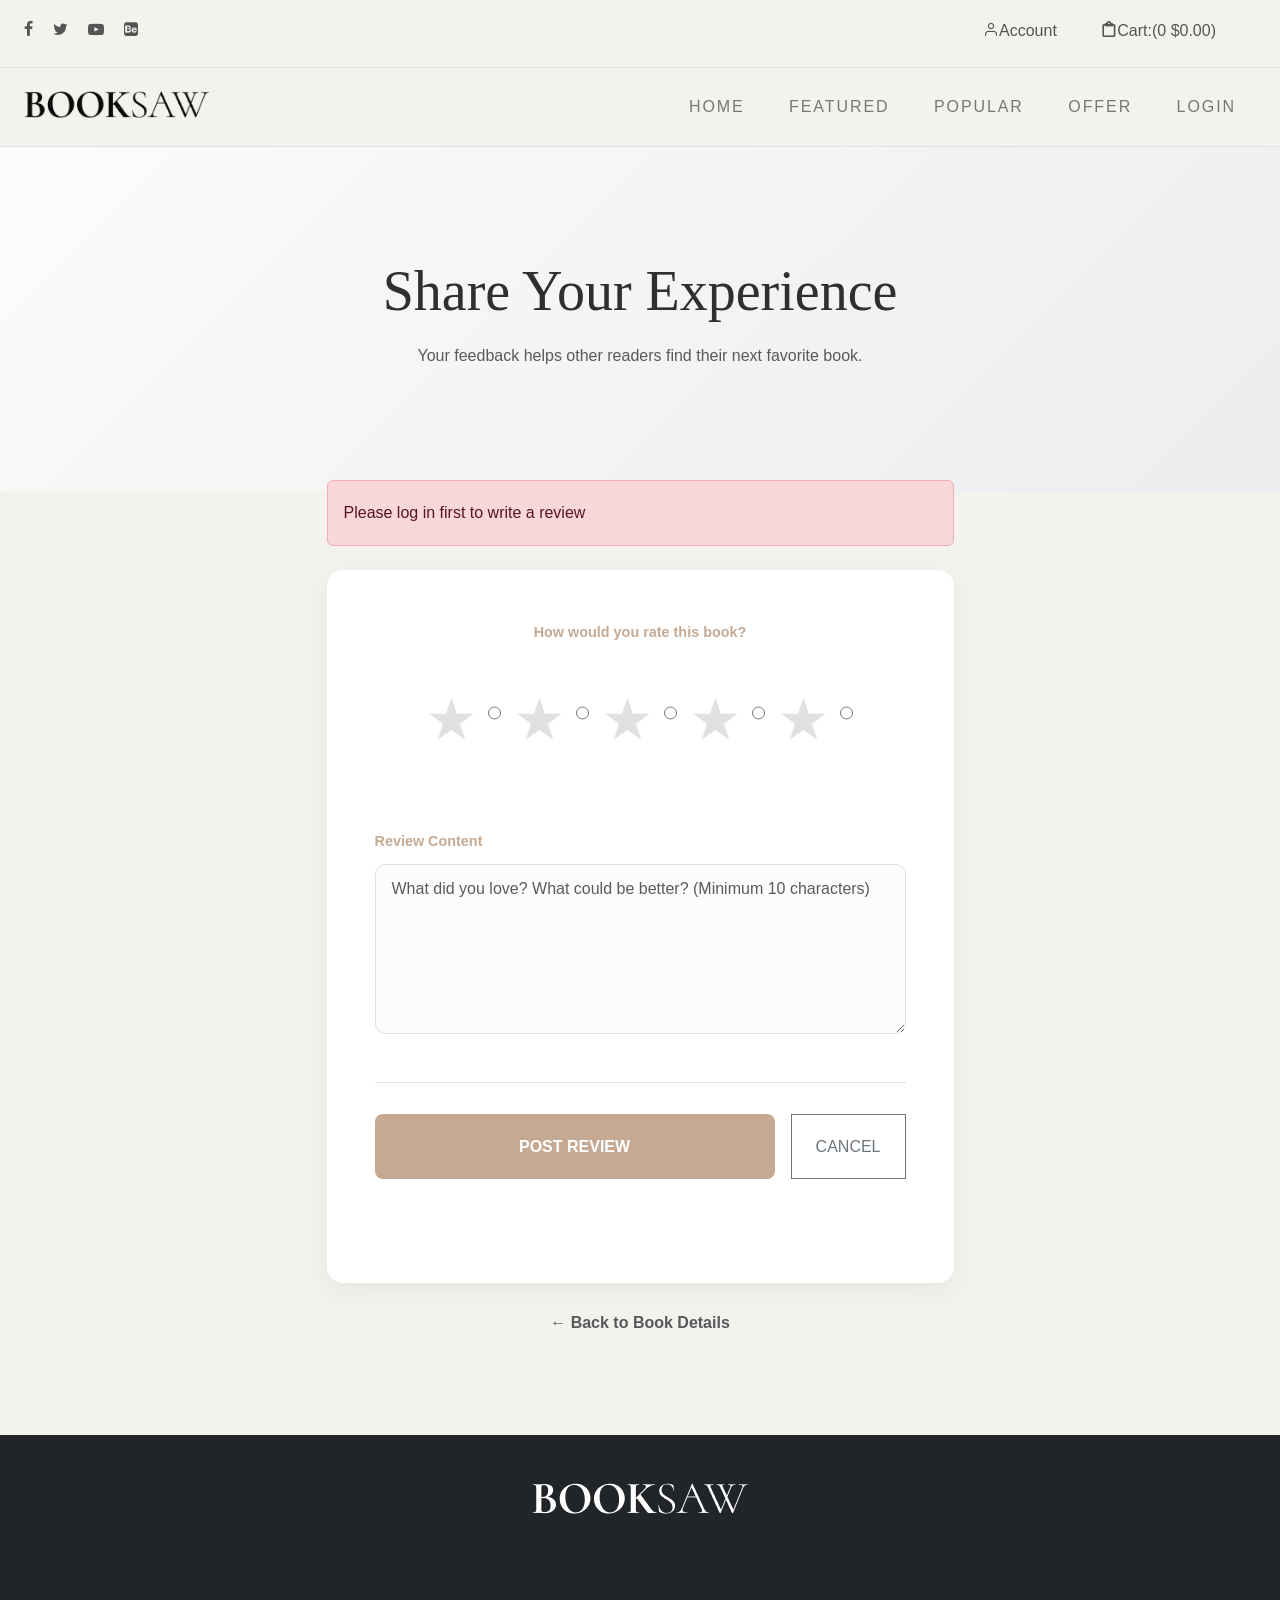
<file: src/main/resources/static/review.html>
<!DOCTYPE html>
<html lang="en">
<head>
    <title>Write Review | BookSaw</title>
    <meta charset="utf-8">
    <meta http-equiv="X-UA-Compatible" content="IE=edge">
    <meta name="viewport" content="width=device-width, initial-scale=1.0">
    <link href="https://cdn.jsdelivr.net/npm/bootstrap@5.3.1/dist/css/bootstrap.min.css" rel="stylesheet"
        integrity="sha384-4bw+/aepP/YC94hEpVNVgiZdgIC5+VKNBQNGCHeKRQN+PtmoHDEXuppvnDJzQIu9" crossorigin="anonymous">
    <link rel="stylesheet" href="https://cdnjs.cloudflare.com/ajax/libs/font-awesome/6.4.0/css/all.min.css">
    <link rel="stylesheet" type="text/css" href="css/normalize.css">
    <link rel="stylesheet" type="text/css" href="icomoon/icomoon.css">
    <link rel="stylesheet" type="text/css" href="css/vendor.css">
    <link rel="stylesheet" type="text/css" href="style.css">
    <link rel="stylesheet" type="text/css" href="css/modern-theme.css">
    <style>
        /* Modern Star Rating Overrides */
        .star-rating {
            display: flex;
            flex-direction: row-reverse;
            justify-content: center;
            gap: 15px;
        }

        .star-input {
            display: none;
        }

        .star-label {
            font-size: 50px;
            cursor: pointer;
            color: #e0e0e0;
            transition: all 0.2s ease;
        }

        .star-label:hover,
        .star-label:hover ~ .star-label {
            color: #f5c518;
            transform: scale(1.1);
        }

        .star-input:checked ~ .star-label {
            color: #f5c518;
        }
        
        .rating-display {
            text-align: center;
            font-weight: 600;
            color: var(--brand-mocha);
            margin-top: 15px;
            font-size: 1.1rem;
        }
    </style>
</head>
<body data-bs-spy="scroll" data-bs-target="#header" tabindex="0">

    <div id="header-wrap">
        <div class="top-content">
            <div class="container-fluid">
                <div class="row">
                    <div class="col-md-6">
                        <div class="social-links">
                            <ul>
                                <li><a href="#"><i class="icon icon-facebook"></i></a></li>
                                <li><a href="#"><i class="icon icon-twitter"></i></a></li>
                                <li><a href="#"><i class="icon icon-youtube-play"></i></a></li>
                                <li><a href="#"><i class="icon icon-behance-square"></i></a></li>
                            </ul>
                        </div>
                    </div>
                    <div class="col-md-6">
                        <div class="right-element">
                            <a href="#" class="user-account for-buy"><i class="icon icon-user"></i><span id="userGreeting">Account</span></a>
                            <a href="cart.html" class="cart for-buy"><i class="icon icon-clipboard"></i><span>Cart:(0 $)</span></a>
                        </div>
                    </div>
                </div>
            </div>
        </div>

        <header id="header">
            <div class="container-fluid">
                <div class="row">
                    <div class="col-md-2">
                        <div class="main-logo">
                            <a href="index.html"><img src="images/main-logo.png" alt="logo"></a>
                        </div>
                    </div>
                    <div class="col-md-10">
                        <nav id="navbar">
                            <div class="main-menu stellarnav">
                                <ul class="menu-list">
                                    <li class="menu-item"><a href="index.html">Home</a></li>
                                    <li class="menu-item"><a href="index.html#featured-books" class="nav-link">Featured</a></li>
                                    <li class="menu-item"><a href="index.html#popular-books" class="nav-link">Popular</a></li>
                                    <li class="menu-item"><a href="index.html#special-offer" class="nav-link">Offer</a></li>
                                    <li class="menu-item"><a href="index.html#latest-blog" class="nav-link">Articles</a></li>
                                </ul>
                                <div class="hamburger">
                                    <span class="bar"></span>
                                    <span class="bar"></span>
                                    <span class="bar"></span>
                                </div>
                            </div>
                        </nav>
                    </div>
                </div>
            </div>
        </header>
    </div>

    <section class="inner-page-hero">
        <div class="container">
            <div class="hero-content">
                <h1 class="hero-title" id="pageTitle">Share Your Experience</h1>
                <p class="text-muted" id="pageSubtitle">Your feedback helps other readers find their next favorite book.</p>
            </div>
        </div>
    </section>

    <div class="container py-5" style="margin-top: -30px; position: relative; z-index: 2;">
        <div class="row justify-content-center">
            <div class="col-md-7">
                
                <div id="errorMessage" class="alert alert-danger mb-4" style="display: none;"></div>
                <div id="successMessage" class="alert alert-success mb-4" style="display: none;"></div>

                <div class="modern-card p-5">
                    <div id="bookInfo" class="text-center mb-5 p-4 rounded" style="background: var(--brand-light); display: none;">
                        <span class="text-uppercase small tracking-widest text-muted d-block mb-2">Reviewing</span>
                        <h3 class="mb-1" id="bookTitle" style="font-family: var(--heading-font); color: var(--brand-dark);">Loading...</h3>
                        <p class="text-muted mb-0" id="bookAuthor"></p>
                    </div>

                    <form id="reviewForm" class="modern-form">
                        <!-- Star Rating -->
                        <div class="mb-5">
                            <label class="form-label d-block text-center mb-4">How would you rate this book?</label>
                            <div class="star-rating" id="starRating">
                                <input type="radio" id="star5" class="star-input" name="rating" value="5">
                                <label for="star5" class="star-label">★</label>

                                <input type="radio" id="star4" class="star-input" name="rating" value="4">
                                <label for="star4" class="star-label">★</label>

                                <input type="radio" id="star3" class="star-input" name="rating" value="3">
                                <label for="star3" class="star-label">★</label>

                                <input type="radio" id="star2" class="star-input" name="rating" value="2">
                                <label for="star2" class="star-label">★</label>

                                <input type="radio" id="star1" class="star-input" name="rating" value="1">
                                <label for="star1" class="star-label">★</label>
                            </div>
                            <div class="rating-display" id="ratingDisplay"></div>
                        </div>

                        <!-- Comment -->
                        <div class="mb-4">
                            <label for="comment" class="form-label">Review Content</label>
                            <textarea 
                                id="comment" 
                                class="form-control" 
                                rows="6"
                                placeholder="What did you love? What could be better? (Minimum 10 characters)"
                                required
                            ></textarea>
                        </div>

                        <!-- Buttons -->
                        <div class="mt-5 pt-3 border-top d-flex gap-3">
                            <button type="submit" class="btn btn-modern-mocha flex-grow-1 py-3" id="submitBtn">
                                <span id="submitText">Post Review</span>
                            </button>
                            <button type="button" class="btn btn-outline-secondary px-4" id="cancelBtn">Cancel</button>
                        </div>
                    </form>
                </div>

                <div class="text-center mt-4">
                    <a href="#" id="backLink" class="text-decoration-none text-muted" style="font-weight: 600;">← Back to Book Details</a>
                </div>
            </div>
        </div>
    </div>

    <!-- Footer -->
    <footer id="footer" class="py-5 bg-dark text-light mt-5">
        <div class="container text-center">
            <img src="images/main-logo.png" alt="logo" class="footer-logo mb-4" style="filter: brightness(0) invert(1); max-height: 40px;">
            <p class="text-muted">&copy; 2024 BookSaw. All rights reserved.</p>
        </div>
    </footer>

    <script src="js/jquery-1.11.0.min.js"></script>
    <script src="https://cdn.jsdelivr.net/npm/bootstrap@5.3.1/dist/js/bootstrap.bundle.min.js"></script>
    <script src="js/plugins.js"></script>
    <script src="js/script.js"></script>
    <script src="js/navbar-auth.js"></script>
    <script>
        const API_BASE_URL = '/api';
        let currentUserId = null;
        let currentUserEmail = null;
        let bookId = null;
        let reviewId = null;
        let isEditMode = false;
        let existingReview = null;

        // Initialize on page load
        document.addEventListener('DOMContentLoaded', async function() {
            const urlParams = new URLSearchParams(window.location.search);
            bookId = urlParams.get('bookId');
            reviewId = urlParams.get('reviewId');

            // Get user from sessionStorage
            currentUserId = sessionStorage.getItem('currentUserId');
            currentUserEmail = sessionStorage.getItem('currentUserEmail');

            // Check authentication
            if (!currentUserId || !currentUserEmail) {
                showError('Please log in first to write a review');
                setTimeout(() => {
                    window.location.href = 'login.html?redirect=book-details.html?bookId=' + encodeURIComponent(bookId);
                }, 2000);
                return;
            }

            // Validate bookId
            if (!bookId) {
                showError('No book selected. Please go back and try again.');
                return;
            }

            // Setup back link
            document.getElementById('backLink').href = 'book-details.html?bookId=' + encodeURIComponent(bookId);

            // Load book details
            await loadBookDetails();

            // Check if editing existing review
            if (reviewId) {
                isEditMode = true;
                await loadExistingReview();
            }

            setupStarRating();
            setupFormHandlers();
        });

        async function loadBookDetails() {
            try {
                const response = await fetch(`${API_BASE_URL}/books/${encodeURIComponent(bookId)}`);
                const data = await response.json();

                if (response.ok && data.status === 'success') {
                    const book = data.book;
                    document.getElementById('bookTitle').textContent = book.title;
                    document.getElementById('bookAuthor').textContent = 'by ' + book.author;
                    document.getElementById('bookInfo').style.display = 'block';
                } else {
                    showError('Could not load book details');
                }
            } catch (error) {
                console.error('Error loading book:', error);
                showError('Error loading book details');
            }
        }

        async function loadExistingReview() {
            try {
                const response = await fetch(`${API_BASE_URL}/reviews/user/${encodeURIComponent(currentUserId)}`);
                const data = await response.json();

                if (response.ok && data.status === 'success' && data.reviews) {
                    existingReview = data.reviews.find(r => r.reviewId === reviewId);
                    if (existingReview) {
                        // Populate form with existing data
                        document.getElementById('pageTitle').textContent = 'Edit Your Review';
                        document.getElementById('pageSubtitle').textContent = 'Update your thoughts about this book';
                        document.getElementById('submitText').textContent = 'Update Review';

                        // Set rating
                        const ratingInput = document.getElementById('star' + existingReview.rating);
                        if (ratingInput) {
                            ratingInput.checked = true;
                            updateRatingDisplay(existingReview.rating);
                        }

                        // Set comment
                        document.getElementById('comment').value = existingReview.comment;
                    } else {
                        showError('Review not found');
                    }
                } else {
                    showError('Could not load existing review');
                }
            } catch (error) {
                console.error('Error loading review:', error);
                showError('Error loading review');
            }
        }

        function setupStarRating() {
            const stars = document.querySelectorAll('#starRating .star-input');
            stars.forEach(star => {
                star.addEventListener('change', function() {
                    updateRatingDisplay(this.value);
                });
            });
        }

        function updateRatingDisplay(rating) {
            const display = document.getElementById('ratingDisplay');
            if (rating) {
                display.textContent = '★'.repeat(rating) + '☆'.repeat(5 - rating) + ' (' + rating + '/5)';
            } else {
                display.textContent = '';
            }
        }

        function setupFormHandlers() {
            const form = document.getElementById('reviewForm');
            form.addEventListener('submit', async function(e) {
                e.preventDefault();
                await submitReview();
            });

            document.getElementById('cancelBtn').addEventListener('click', function() {
                window.location.href = 'book-details.html?bookId=' + encodeURIComponent(bookId);
            });
        }

        async function submitReview() {
            const ratingInput = document.querySelector('#starRating .star-input:checked');
            const rating = ratingInput ? ratingInput.value : null;
            const comment = document.getElementById('comment').value.trim();

            // Validate
            if (!rating) {
                showError('Please select a rating');
                return;
            }

            if (comment.length < 10) {
                showError('Review must be at least 10 characters long');
                return;
            }

            const submitBtn = document.getElementById('submitBtn');
            const submitText = document.getElementById('submitText');
            const originalText = submitText.textContent;

            try {
                submitBtn.disabled = true;
                submitText.innerHTML = '<span class="loading-spinner"></span>Submitting...';

                let endpoint, method, body;

                if (isEditMode && reviewId) {
                    // Edit existing review
                    endpoint = `${API_BASE_URL}/reviews/user/${encodeURIComponent(currentUserId)}/${encodeURIComponent(reviewId)}`;
                    method = 'PUT';
                    body = { rating: Number(rating), comment };
                } else {
                    // Create new review
                    endpoint = `${API_BASE_URL}/reviews/user/${encodeURIComponent(currentUserId)}/book/${encodeURIComponent(bookId)}`;
                    method = 'POST';
                    body = { rating: Number(rating), comment };
                }

                const response = await fetch(endpoint, {
                    method: method,
                    headers: { 'Content-Type': 'application/json' },
                    body: JSON.stringify(body)
                });

                const data = await response.json();

                if (response.ok && data.status === 'success') {
                    showSuccess(isEditMode ? 'Review updated successfully!' : 'Review posted successfully!');
                    setTimeout(() => {
                        window.location.href = 'book-details.html?bookId=' + encodeURIComponent(bookId);
                    }, 1500);
                } else {
                    showError(data.message || 'Failed to save review');
                    submitBtn.disabled = false;
                    submitText.textContent = originalText;
                }
            } catch (error) {
                console.error('Error submitting review:', error);
                showError('An error occurred while saving your review');
                submitBtn.disabled = false;
                submitText.textContent = originalText;
            }
        }

        function showError(message) {
            const errorDiv = document.getElementById('errorMessage');
            errorDiv.textContent = message;
            errorDiv.style.display = 'block';
            window.scrollTo({ top: 0, behavior: 'smooth' });
        }

        function showSuccess(message) {
            const successDiv = document.getElementById('successMessage');
            successDiv.textContent = message;
            successDiv.style.display = 'block';
            window.scrollTo({ top: 0, behavior: 'smooth' });
        }
    </script>
</body>
</html>
</file>
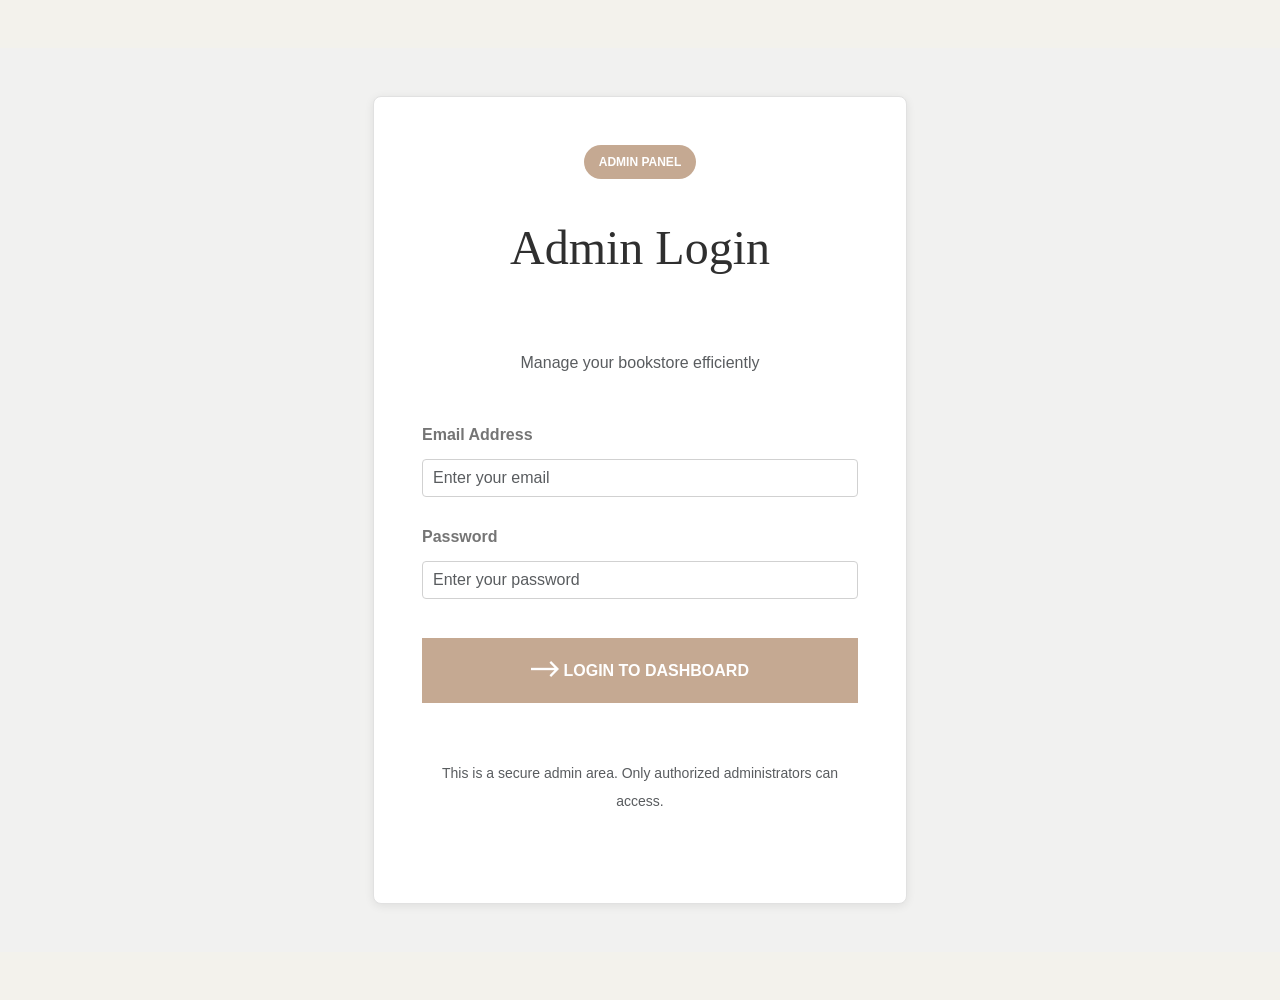
<file: src/main/resources/static/admin/books.html>
<!DOCTYPE html>
<html lang="en">

<head>
	<title>Book Management - Admin Panel - BookSaw Book Store</title>
	<meta charset="utf-8">
	<meta http-equiv="X-UA-Compatible" content="IE=edge">
	<meta name="viewport" content="width=device-width, initial-scale=1.0">
	<meta name="format-detection" content="telephone=no">
	<meta name="apple-mobile-web-app-capable" content="yes">

	<link href="https://cdn.jsdelivr.net/npm/bootstrap@5.3.1/dist/css/bootstrap.min.css" rel="stylesheet"
		integrity="sha384-4bw+/aepP/YC94hEpVNVgiZdgIC5+VKNBQNGCHeKRQN+PtmoHDEXuppvnDJzQIu9" crossorigin="anonymous">

	<link rel="stylesheet" type="text/css" href="../css/normalize.css">
	<link rel="stylesheet" type="text/css" href="../icomoon/icomoon.css">
	<link rel="stylesheet" type="text/css" href="../css/vendor.css">
	<link rel="stylesheet" type="text/css" href="../style.css">

	<style>
		body {
			background-color: #F1F1F0;
		}

		.admin-header {
			background: linear-gradient(135deg, #C5A992 0%, #a68b75 100%);
			color: white;
			padding: 30px 0;
			margin-bottom: 30px;
			box-shadow: 0 2px 10px rgba(0, 0, 0, 0.1);
		}

		.header-top {
			display: flex;
			justify-content: space-between;
			align-items: center;
		}

		.header-title h2 {
			margin: 0;
			font-size: 28px;
			font-weight: 700;
		}

		.admin-actions {
			display: flex;
			gap: 15px;
			align-items: center;
		}

		.back-btn {
			background: white;
			color: #C5A992;
			border: none;
			padding: 10px 18px;
			border-radius: 5px;
			font-weight: 600;
			cursor: pointer;
			transition: all 0.3s ease;
			text-decoration: none;
			display: inline-block;
		}

		.back-btn:hover {
			background: #f0f0f0;
			color: #C5A992;
		}

		.logout-btn {
			background: rgba(255, 255, 255, 0.2);
			color: white;
			border: 1px solid white;
			padding: 10px 18px;
			border-radius: 5px;
			font-weight: 600;
			cursor: pointer;
			transition: all 0.3s ease;
		}

		.logout-btn:hover {
			background: rgba(255, 255, 255, 0.3);
		}

		.container-admin {
			max-width: 1400px;
			margin: 0 auto;
			padding: 0 15px;
		}

		.section-card {
			background: white;
			border: 1px solid #E1E1E1;
			border-radius: 8px;
			padding: 30px;
			margin-bottom: 30px;
			box-shadow: 0 2px 10px rgba(0, 0, 0, 0.05);
		}

		.section-title {
			color: #333;
			font-weight: 700;
			margin-bottom: 20px;
			font-size: 22px;
		}

		.btn-add-book {
			background-color: #C5A992;
			border-color: #C5A992;
			color: white;
			font-weight: 600;
			transition: all 0.3s ease;
		}

		.btn-add-book:hover {
			background-color: #a68b75;
			border-color: #a68b75;
			color: white;
		}

		.table-responsive {
			border-radius: 8px;
			overflow: hidden;
		}

		.books-table {
			margin-bottom: 0;
		}

		.books-table thead {
			background-color: #f9f9f9;
			border-bottom: 2px solid #E1E1E1;
		}

		.books-table th {
			color: #333;
			font-weight: 600;
			padding: 15px;
			vertical-align: middle;
		}

		.books-table td {
			padding: 15px;
			vertical-align: middle;
			border-bottom: 1px solid #E1E1E1;
		}

		.books-table tbody tr:hover {
			background-color: #f9f9f9;
		}

		.btn-sm {
			padding: 5px 12px;
			font-size: 12px;
			font-weight: 600;
			margin-right: 5px;
		}

		.btn-edit {
			background-color: #4CAF50;
			border-color: #4CAF50;
			color: white;
		}

		.btn-edit:hover {
			background-color: #45a049;
			border-color: #45a049;
			color: white;
		}

		.btn-delete {
			background-color: #dc3545;
			border-color: #dc3545;
			color: white;
		}

		.btn-delete:hover {
			background-color: #c82333;
			border-color: #c82333;
			color: white;
		}

		.featured-badge {
			background-color: #FFD700;
			color: #333;
			padding: 4px 8px;
			border-radius: 4px;
			font-size: 11px;
			font-weight: 600;
		}

		.category-badge {
			background-color: #C5A992;
			color: white;
			padding: 4px 8px;
			border-radius: 4px;
			font-size: 11px;
			font-weight: 600;
		}

		.no-data {
			text-align: center;
			padding: 40px;
			color: #999;
		}

		.modal-content {
			border: 1px solid #E1E1E1;
			box-shadow: 0 5px 15px rgba(0, 0, 0, 0.3);
		}

		.modal-header {
			background-color: #C5A992;
			color: white;
			border-bottom: none;
		}

		.modal-header .btn-close {
			filter: brightness(0) invert(1);
		}

		.modal-title {
			font-weight: 700;
		}

		.form-control:focus {
			border-color: #C5A992;
			box-shadow: 0 0 0 0.2rem rgba(197, 169, 146, 0.25);
		}

		.form-check-input:checked {
			background-color: #C5A992;
			border-color: #C5A992;
		}

		.btn-save-book {
			background-color: #C5A992;
			border-color: #C5A992;
			color: white;
			font-weight: 600;
		}

		.btn-save-book:hover {
			background-color: #a68b75;
			border-color: #a68b75;
			color: white;
		}

		.alert {
			border-radius: 8px;
			border: none;
			margin-bottom: 20px;
		}

		.filter-section {
			margin-bottom: 20px;
			display: flex;
			gap: 10px;
			flex-wrap: wrap;
		}

		.filter-btn {
			background-color: #f9f9f9;
			border: 1px solid #E1E1E1;
			padding: 8px 16px;
			border-radius: 5px;
			cursor: pointer;
			font-weight: 600;
			transition: all 0.3s ease;
			color: #333;
		}

		.filter-btn:hover,
		.filter-btn.active {
			background-color: #C5A992;
			border-color: #C5A992;
			color: white;
		}

		.price-display {
			font-weight: 700;
			color: #C5A992;
		}

		@media (max-width: 768px) {
			.header-top {
				flex-direction: column;
				align-items: flex-start;
			}

			.admin-actions {
				width: 100%;
				margin-top: 15px;
			}

			.back-btn,
			.logout-btn {
				flex: 1;
			}

			.section-card {
				padding: 20px;
			}

			.table-responsive {
				font-size: 14px;
			}

			.books-table td {
				padding: 10px;
			}
		}
	</style>

</head>

<body>

	<!-- Admin Header -->
	<div class="admin-header">
		<div class="container-admin">
			<div class="header-top">
				<div class="header-title">
					<h2><i class="icon icon-book"></i> Book Management</h2>
				</div>
				<div class="admin-actions">
					<button class="logout-btn" id="logoutBtn"><i class="icon icon-sign-out"></i> Logout</button>
				</div>
			</div>
		</div>
	</div>

	<!-- Main Content -->
	<div class="container-admin pb-5">

		<!-- Admin Menu Tabs -->
		<div style="margin-bottom: 30px; display: flex; gap: 10px; border-bottom: 2px solid #E1E1E1; padding-bottom: 0;">
			<a href="dashboard.html" style="padding: 15px 20px; border-bottom: 3px solid transparent; color: #666; text-decoration: none; font-weight: 600; display: inline-block; transition: all 0.3s ease;" onmouseover="this.style.color='#C5A992'" onmouseout="this.style.color='#666'">
				<i class="icon icon-lock"></i> Manage Admins
			</a>
			<a href="books.html" style="padding: 15px 20px; border-bottom: 3px solid #C5A992; color: #C5A992; text-decoration: none; font-weight: 600; display: inline-block;">
				<i class="icon icon-book"></i> Manage Books
			</a>
		</div>

		<!-- Alerts -->
		<div id="successMessage" class="alert alert-success" style="display: none;"></div>
		<div id="errorMessage" class="alert alert-danger" style="display: none;"></div>

		<!-- Books Management Section -->
		<div class="section-card">
			<div style="display: flex; justify-content: space-between; align-items: center; margin-bottom: 20px;">
				<h3 class="section-title" style="margin: 0;">Manage Books</h3>
				<button class="btn btn-add-book" data-bs-toggle="modal" data-bs-target="#createBookModal">
					<i class="icon icon-plus"></i> Add New Book
				</button>
			</div>

			<!-- Category Filter -->
			<div class="filter-section">
				<button class="filter-btn active" onclick="filterBooks('all')">All Books</button>
				<button class="filter-btn" onclick="filterBooks('featured')">Featured Only</button>
				<button class="filter-btn" onclick="filterBooks('Business')">Business</button>
				<button class="filter-btn" onclick="filterBooks('Technology')">Technology</button>
				<button class="filter-btn" onclick="filterBooks('Romantic')">Romantic</button>
				<button class="filter-btn" onclick="filterBooks('Adventure')">Adventure</button>
				<button class="filter-btn" onclick="filterBooks('Fictional')">Fictional</button>
			</div>

			<!-- Loading State -->
			<div id="loadingText" style="text-align: center; padding: 40px;">
				<p class="text-muted"><i class="icon icon-spinner"></i> Loading books...</p>
			</div>

			<!-- Books Table -->
			<div id="booksTableContainer" style="display: none;">
				<div class="table-responsive">
					<table class="table books-table">
						<thead>
							<tr>
								<th>#</th>
								<th>Title</th>
								<th>Author</th>
								<th>Price</th>
								<th>Category</th>
								<th>Featured</th>
								<th>Actions</th>
							</tr>
						</thead>
						<tbody id="booksTableBody">
						</tbody>
					</table>
				</div>
			</div>

			<!-- No Data State -->
			<div id="noDataMessage" style="display: none;">
				<div class="no-data">
					<i class="icon icon-info-circled"></i>
					<p>No books found. Create the first book!</p>
				</div>
			</div>
		</div>
	</div>

	<!-- Create Book Modal -->
	<div class="modal fade" id="createBookModal" tabindex="-1" aria-hidden="true">
		<div class="modal-dialog modal-lg">
			<div class="modal-content">
				<div class="modal-header">
					<h5 class="modal-title"><i class="icon icon-plus"></i> Add New Book</h5>
					<button type="button" class="btn-close" data-bs-dismiss="modal" aria-label="Close"></button>
				</div>
				<form id="createBookForm">
					<div class="modal-body">
						<div class="row">
							<div class="col-md-6 mb-3">
								<label for="newBookTitle" class="form-label">Book Title</label>
								<input type="text" class="form-control" id="newBookTitle" placeholder="Enter book title" required>
							</div>
							<div class="col-md-6 mb-3">
								<label for="newBookAuthor" class="form-label">Author</label>
								<input type="text" class="form-control" id="newBookAuthor" placeholder="Enter author name" required>
							</div>
						</div>

						<div class="row">
							<div class="col-md-6 mb-3">
								<label for="newBookPrice" class="form-label">Price ($)</label>
								<input type="number" class="form-control" id="newBookPrice" placeholder="0.00" step="0.01" min="0" required>
							</div>
							<div class="col-md-6 mb-3">
								<label for="newBookCategory" class="form-label">Category</label>
								<select class="form-control" id="newBookCategory" required>
									<option value="">Select Category</option>
									<option value="Business">Business</option>
									<option value="Technology">Technology</option>
									<option value="Romantic">Romantic</option>
									<option value="Adventure">Adventure</option>
									<option value="Fictional">Fictional</option>
								</select>
							</div>
						</div>

						<div class="mb-3">
							<label for="newBookDescription" class="form-label">Description</label>
							<textarea class="form-control" id="newBookDescription" placeholder="Enter book description" rows="3"></textarea>
						</div>

						<div class="mb-3">
							<label for="newBookImageUrl" class="form-label">Image URL</label>
							<input type="url" class="form-control" id="newBookImageUrl" placeholder="Enter image URL (e.g., https://...)" required>
						</div>

						<div class="form-check mb-3">
							<input class="form-check-input" type="checkbox" id="newBookFeatured">
							<label class="form-check-label" for="newBookFeatured">
								Mark as Featured
							</label>
						</div>
					</div>
					<div class="modal-footer" style="border-top: 1px solid #E1E1E1;">
						<button type="button" class="btn btn-secondary" data-bs-dismiss="modal">Cancel</button>
						<button type="submit" class="btn btn-save-book"><i class="icon icon-check"></i> Create Book</button>
					</div>
				</form>
			</div>
		</div>
	</div>

	<!-- Edit Book Modal -->
	<div class="modal fade" id="editBookModal" tabindex="-1" aria-hidden="true">
		<div class="modal-dialog modal-lg">
			<div class="modal-content">
				<div class="modal-header">
					<h5 class="modal-title"><i class="icon icon-pencil"></i> Edit Book</h5>
					<button type="button" class="btn-close" data-bs-dismiss="modal" aria-label="Close"></button>
				</div>
				<form id="editBookForm">
					<div class="modal-body">
						<input type="hidden" id="editBookId">

						<div class="row">
							<div class="col-md-6 mb-3">
								<label for="editBookTitle" class="form-label">Book Title</label>
								<input type="text" class="form-control" id="editBookTitle" required>
							</div>
							<div class="col-md-6 mb-3">
								<label for="editBookAuthor" class="form-label">Author</label>
								<input type="text" class="form-control" id="editBookAuthor" required>
							</div>
						</div>

						<div class="row">
							<div class="col-md-6 mb-3">
								<label for="editBookPrice" class="form-label">Price ($)</label>
								<input type="number" class="form-control" id="editBookPrice" step="0.01" min="0" required>
							</div>
							<div class="col-md-6 mb-3">
								<label for="editBookCategory" class="form-label">Category</label>
								<select class="form-control" id="editBookCategory" required>
									<option value="Business">Business</option>
									<option value="Technology">Technology</option>
									<option value="Romantic">Romantic</option>
									<option value="Adventure">Adventure</option>
									<option value="Fictional">Fictional</option>
								</select>
							</div>
						</div>

						<div class="mb-3">
							<label for="editBookDescription" class="form-label">Description</label>
							<textarea class="form-control" id="editBookDescription" rows="3"></textarea>
						</div>

						<div class="mb-3">
							<label for="editBookImageUrl" class="form-label">Image URL</label>
							<input type="url" class="form-control" id="editBookImageUrl" required>
						</div>

						<div class="form-check">
							<input class="form-check-input" type="checkbox" id="editBookFeatured">
							<label class="form-check-label" for="editBookFeatured">
								Mark as Featured
							</label>
						</div>
					</div>
					<div class="modal-footer" style="border-top: 1px solid #E1E1E1;">
						<button type="button" class="btn btn-secondary" data-bs-dismiss="modal">Cancel</button>
						<button type="submit" class="btn btn-save-book"><i class="icon icon-check"></i> Update Book</button>
					</div>
				</form>
			</div>
		</div>
	</div>

	<script src="../js/jquery-1.11.0.min.js"></script>
	<script src="https://cdn.jsdelivr.net/npm/bootstrap@5.3.1/dist/js/bootstrap.bundle.min.js"
		integrity="sha384-HwwvtgBNo3bZJJLYd8oVXjrBZt8cqVSpeBNS5n7C8IVInixGAoxmnlMuBnhbgrkm"
		crossorigin="anonymous"></script>

	<script>
		let allBooks = [];
		let currentFilter = 'all';

		// Check admin session on page load
		document.addEventListener('DOMContentLoaded', function() {
			const adminEmail = sessionStorage.getItem('adminEmail');
			const adminUsername = sessionStorage.getItem('adminUsername');

			if (!adminEmail || !adminUsername) {
				window.location.href = 'login.html';
				return;
			}

			loadAllBooks();
			setupEventListeners();
		});

		function setupEventListeners() {
			// Logout
			document.getElementById('logoutBtn').addEventListener('click', function() {
				sessionStorage.removeItem('adminEmail');
				sessionStorage.removeItem('adminUsername');
				sessionStorage.removeItem('adminId');
				window.location.href = 'login.html';
			});

			// Create Book Form
			document.getElementById('createBookForm').addEventListener('submit', async function(e) {
				e.preventDefault();
				await createBook();
			});

			// Edit Book Form
			document.getElementById('editBookForm').addEventListener('submit', async function(e) {
				e.preventDefault();
				await updateBook();
			});
		}

		// Load all books
		async function loadAllBooks() {
			try {
				const response = await fetch('/api/books', {
					method: 'GET',
					headers: {
						'Content-Type': 'application/json',
					}
				});

				const data = await response.json();
				document.getElementById('loadingText').style.display = 'none';

				if (response.ok && data.status === 'success') {
					allBooks = data.books || [];
					displayBooks(allBooks);
				} else {
					showError('Failed to load books');
				}
			} catch (error) {
				console.error('Error:', error);
				document.getElementById('loadingText').style.display = 'none';
				showError('An error occurred while loading books');
			}
		}

		// Filter books
		function filterBooks(filter) {
			currentFilter = filter;

			// Update active button
			document.querySelectorAll('.filter-btn').forEach(btn => {
				btn.classList.remove('active');
			});
			event.target.classList.add('active');

			let filteredBooks = allBooks;

			if (filter === 'featured') {
				filteredBooks = allBooks.filter(book => book.isFeatured);
			} else if (filter !== 'all') {
				filteredBooks = allBooks.filter(book => book.category === filter);
			}

			displayBooks(filteredBooks);
		}

		// Display books in table
		function displayBooks(books) {
			const tableBody = document.getElementById('booksTableBody');
			const booksTable = document.getElementById('booksTableContainer');
			const noDataMsg = document.getElementById('noDataMessage');

			tableBody.innerHTML = '';

			if (!books || books.length === 0) {
				booksTable.style.display = 'none';
				noDataMsg.style.display = 'block';
				return;
			}

			books.forEach((book, index) => {
				if (book) {
					const row = document.createElement('tr');
					row.innerHTML = `
						<td>${index + 1}</td>
						<td>${book.title}</td>
						<td>${book.author}</td>
						<td class="price-display">$${book.price.toFixed(2)}</td>
						<td><span class="category-badge">${book.category}</span></td>
						<td>${book.isFeatured ? '<span class="featured-badge"><i class="icon icon-star"></i> Featured</span>' : '-'}</td>
						<td>
							<button class="btn btn-sm btn-edit" onclick="openEditModal('${book.bookId}')">
								<i class="icon icon-pencil"></i> Edit
							</button>
							<button class="btn btn-sm btn-delete" onclick="deleteBook('${book.bookId}')">
								<i class="icon icon-trash"></i> Delete
							</button>
						</td>
					`;
					tableBody.appendChild(row);
				}
			});

			booksTable.style.display = 'block';
			noDataMsg.style.display = 'none';
		}

		// Create book
		async function createBook() {
			const title = document.getElementById('newBookTitle').value;
			const author = document.getElementById('newBookAuthor').value;
			const price = parseFloat(document.getElementById('newBookPrice').value);
			const category = document.getElementById('newBookCategory').value;
			const description = document.getElementById('newBookDescription').value;
			const imageUrl = document.getElementById('newBookImageUrl').value;
			const isFeatured = document.getElementById('newBookFeatured').checked;

			try {
				const response = await fetch('/api/books', {
					method: 'POST',
					headers: {
						'Content-Type': 'application/json',
					},
					body: JSON.stringify({
						title: title,
						author: author,
						price: price,
						category: category,
						description: description,
						imageUrl: imageUrl,
						isFeatured: isFeatured
					})
				});

				const data = await response.json();

				if (response.ok && data.status === 'success') {
					showSuccess('Book created successfully');
					document.getElementById('createBookForm').reset();
					const modal = bootstrap.Modal.getInstance(document.getElementById('createBookModal'));
					modal.hide();
					loadAllBooks();
				} else {
					showError(data.message || 'Failed to create book');
				}
			} catch (error) {
				console.error('Error:', error);
				showError('An error occurred while creating book');
			}
		}

		// Open edit modal
		function openEditModal(bookId) {
			const book = allBooks.find(b => b.bookId === bookId);
			if (!book) return;

			document.getElementById('editBookId').value = book.bookId;
			document.getElementById('editBookTitle').value = book.title;
			document.getElementById('editBookAuthor').value = book.author;
			document.getElementById('editBookPrice').value = book.price;
			document.getElementById('editBookCategory').value = book.category;
			document.getElementById('editBookDescription').value = book.description;
			document.getElementById('editBookImageUrl').value = book.imageUrl;
			document.getElementById('editBookFeatured').checked = book.isFeatured;

			const modal = new bootstrap.Modal(document.getElementById('editBookModal'));
			modal.show();
		}

		// Update book
		async function updateBook() {
			const bookId = document.getElementById('editBookId').value;
			const title = document.getElementById('editBookTitle').value;
			const author = document.getElementById('editBookAuthor').value;
			const price = parseFloat(document.getElementById('editBookPrice').value);
			const category = document.getElementById('editBookCategory').value;
			const description = document.getElementById('editBookDescription').value;
			const imageUrl = document.getElementById('editBookImageUrl').value;
			const isFeatured = document.getElementById('editBookFeatured').checked;

			try {
				const response = await fetch(`/api/books/${encodeURIComponent(bookId)}`, {
					method: 'PUT',
					headers: {
						'Content-Type': 'application/json',
					},
					body: JSON.stringify({
						title: title,
						author: author,
						price: price,
						category: category,
						description: description,
						imageUrl: imageUrl,
						isFeatured: isFeatured
					})
				});

				const data = await response.json();

				if (response.ok && data.status === 'success') {
					showSuccess('Book updated successfully');
					const modal = bootstrap.Modal.getInstance(document.getElementById('editBookModal'));
					modal.hide();
					loadAllBooks();
				} else {
					showError(data.message || 'Failed to update book');
				}
			} catch (error) {
				console.error('Error:', error);
				showError('An error occurred while updating book');
			}
		}

		// Delete book
		async function deleteBook(bookId) {
			if (!confirm('Are you sure you want to delete this book? This action cannot be undone.')) {
				return;
			}

			try {
				const response = await fetch(`/api/books/${encodeURIComponent(bookId)}`, {
					method: 'DELETE',
					headers: {
						'Content-Type': 'application/json',
					}
				});

				const data = await response.json();

				if (response.ok && data.status === 'success') {
					showSuccess('Book deleted successfully');
					loadAllBooks();
				} else {
					showError(data.message || 'Failed to delete book');
				}
			} catch (error) {
				console.error('Error:', error);
				showError('An error occurred while deleting book');
			}
		}

		// Show error
		function showError(message) {
			const errorDiv = document.getElementById('errorMessage');
			errorDiv.textContent = message;
			errorDiv.style.display = 'block';
			document.getElementById('successMessage').style.display = 'none';
			setTimeout(() => {
				errorDiv.style.display = 'none';
			}, 5000);
		}

		// Show success
		function showSuccess(message) {
			const successDiv = document.getElementById('successMessage');
			successDiv.textContent = message;
			successDiv.style.display = 'block';
			document.getElementById('errorMessage').style.display = 'none';
			setTimeout(() => {
				successDiv.style.display = 'none';
			}, 5000);
		}
	</script>

</body>

</html>
</file>
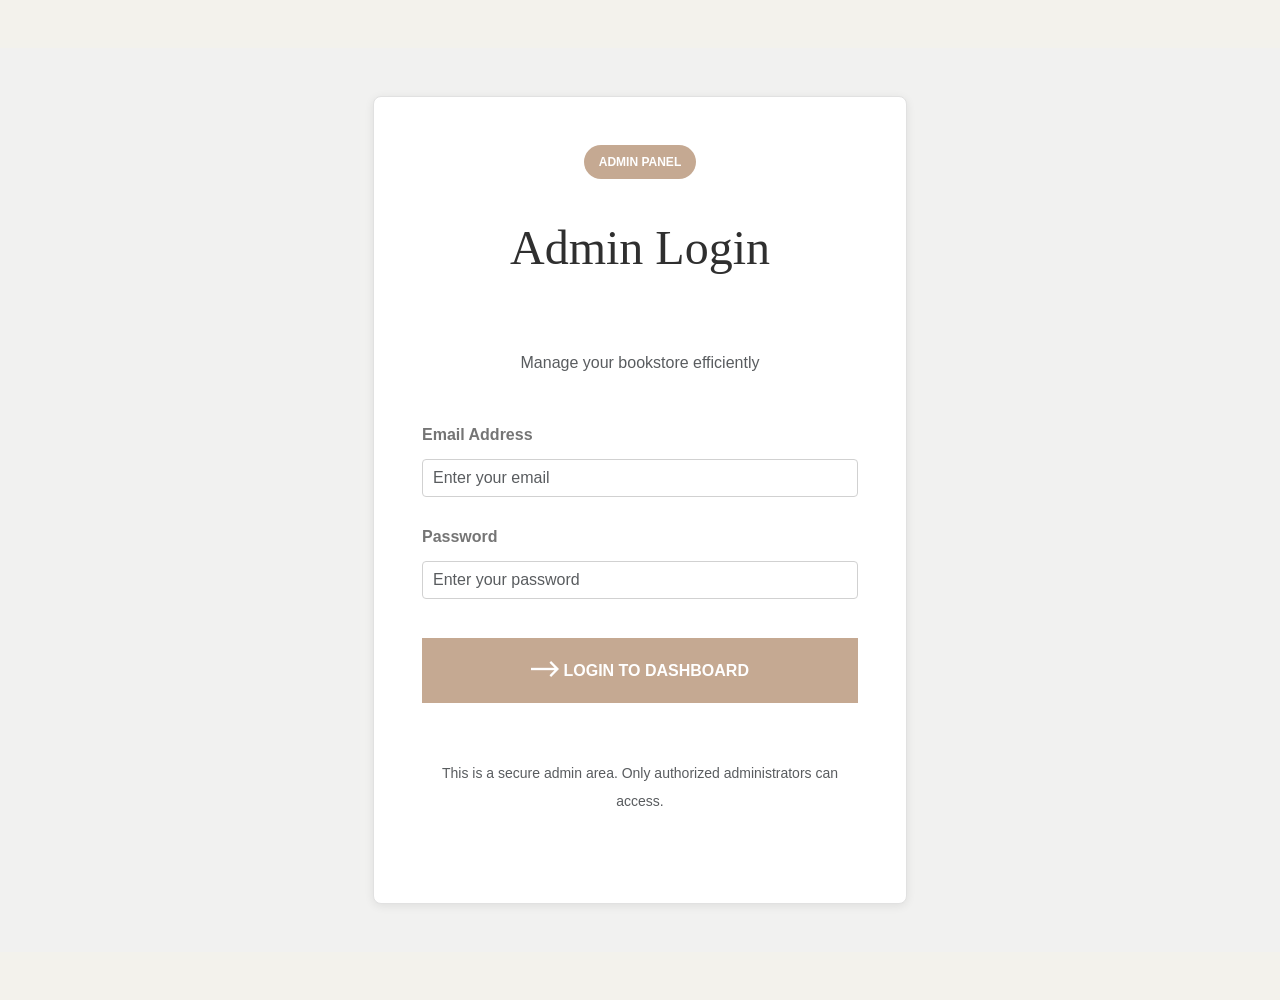
<file: src/main/resources/static/admin/dashboard.html>
<!DOCTYPE html>
<html lang="en">

<head>
	<title>Admin Dashboard - BookSaw Book Store</title>
	<meta charset="utf-8">
	<meta http-equiv="X-UA-Compatible" content="IE=edge">
	<meta name="viewport" content="width=device-width, initial-scale=1.0">
	<meta name="format-detection" content="telephone=no">
	<meta name="apple-mobile-web-app-capable" content="yes">

	<link href="https://cdn.jsdelivr.net/npm/bootstrap@5.3.1/dist/css/bootstrap.min.css" rel="stylesheet"
		integrity="sha384-4bw+/aepP/YC94hEpVNVgiZdgIC5+VKNBQNGCHeKRQN+PtmoHDEXuppvnDJzQIu9" crossorigin="anonymous">

	<link rel="stylesheet" type="text/css" href="../css/normalize.css">
	<link rel="stylesheet" type="text/css" href="../icomoon/icomoon.css">
	<link rel="stylesheet" type="text/css" href="../css/vendor.css">
	<link rel="stylesheet" type="text/css" href="../style.css">

	<style>
		body {
			background-color: #F1F1F0;
		}

		.dashboard-header {
			background: linear-gradient(135deg, #C5A992 0%, #a68b75 100%);
			color: white;
			padding: 30px 0;
			margin-bottom: 30px;
			box-shadow: 0 2px 10px rgba(0, 0, 0, 0.1);
		}

		.admin-info {
			display: flex;
			justify-content: space-between;
			align-items: center;
		}

		.admin-greeting h2 {
			margin: 0;
			font-size: 28px;
			font-weight: 700;
		}

		.admin-badge {
			background: rgba(255, 255, 255, 0.2);
			padding: 8px 16px;
			border-radius: 20px;
			font-size: 12px;
			font-weight: 600;
		}

		.logout-btn {
			background: white;
			color: #C5A992;
			border: none;
			padding: 8px 16px;
			border-radius: 5px;
			font-weight: 600;
			cursor: pointer;
			transition: all 0.3s ease;
		}

		.logout-btn:hover {
			background: #f0f0f0;
		}

		.dashboard-container {
			max-width: 1200px;
			margin: 0 auto;
			padding: 0 15px;
		}

		.section-card {
			background: white;
			border: 1px solid #E1E1E1;
			border-radius: 8px;
			padding: 30px;
			margin-bottom: 30px;
			box-shadow: 0 2px 10px rgba(0, 0, 0, 0.05);
		}

		.section-title {
			color: #333;
			font-weight: 700;
			margin-bottom: 20px;
			font-size: 22px;
		}

		.btn-add-admin {
			background-color: #C5A992;
			border-color: #C5A992;
			color: white;
			font-weight: 600;
			transition: all 0.3s ease;
		}

		.btn-add-admin:hover {
			background-color: #a68b75;
			border-color: #a68b75;
			color: white;
		}

		.table-responsive {
			border-radius: 8px;
			overflow: hidden;
		}

		.admin-table {
			margin-bottom: 0;
		}

		.admin-table thead {
			background-color: #f9f9f9;
			border-bottom: 2px solid #E1E1E1;
		}

		.admin-table th {
			color: #333;
			font-weight: 600;
			padding: 15px;
			vertical-align: middle;
		}

		.admin-table td {
			padding: 15px;
			vertical-align: middle;
			border-bottom: 1px solid #E1E1E1;
		}

		.admin-table tbody tr:hover {
			background-color: #f9f9f9;
		}

		.btn-sm {
			padding: 5px 12px;
			font-size: 12px;
			font-weight: 600;
		}

		.btn-edit {
			background-color: #4CAF50;
			border-color: #4CAF50;
			color: white;
			margin-right: 5px;
		}

		.btn-edit:hover {
			background-color: #45a049;
			border-color: #45a049;
			color: white;
		}

		.btn-delete {
			background-color: #dc3545;
			border-color: #dc3545;
			color: white;
		}

		.btn-delete:hover {
			background-color: #c82333;
			border-color: #c82333;
			color: white;
		}

		.no-data {
			text-align: center;
			padding: 40px;
			color: #999;
		}

		.no-data i {
			font-size: 48px;
			margin-bottom: 20px;
			opacity: 0.5;
		}

		.modal-content {
			border: 1px solid #E1E1E1;
			box-shadow: 0 5px 15px rgba(0, 0, 0, 0.3);
		}

		.modal-header {
			background-color: #C5A992;
			color: white;
			border-bottom: none;
		}

		.modal-header .btn-close {
			filter: brightness(0) invert(1);
		}

		.modal-title {
			font-weight: 700;
		}

		.form-control:focus {
			border-color: #C5A992;
			box-shadow: 0 0 0 0.2rem rgba(197, 169, 146, 0.25);
		}

		.btn-save-admin {
			background-color: #C5A992;
			border-color: #C5A992;
			color: white;
			font-weight: 600;
		}

		.btn-save-admin:hover {
			background-color: #a68b75;
			border-color: #a68b75;
			color: white;
		}

		.alert {
			border-radius: 8px;
			border: none;
			margin-bottom: 20px;
		}

		.badge-admin {
			background-color: #C5A992;
			color: white;
			padding: 5px 10px;
			border-radius: 4px;
			font-size: 12px;
		}

		@media (max-width: 768px) {
			.admin-info {
				flex-direction: column;
				align-items: flex-start;
			}

			.logout-btn {
				margin-top: 15px;
				width: 100%;
			}

			.section-card {
				padding: 20px;
			}

			.table-responsive {
				font-size: 14px;
			}
		}
	</style>

</head>

<body>

	<!-- Dashboard Header -->
	<div class="dashboard-header">
		<div class="dashboard-container">
			<div class="admin-info">
				<div class="admin-greeting">
					<h2><i class="icon icon-lock"></i> Admin Dashboard</h2>
					<p style="margin: 5px 0 0 0; font-size: 14px;">Welcome, <span id="adminUsernameDisplay">Admin</span></p>
				</div>
				<div>
					<span class="admin-badge"><i class="icon icon-user"></i> <span id="adminEmailDisplay">admin@example.com</span></span>
					<button class="logout-btn" id="logoutBtn"><i class="icon icon-sign-out"></i> Logout</button>
				</div>
			</div>
		</div>
	</div>

	<!-- Main Content -->
	<div class="dashboard-container pb-5">

		<!-- Admin Menu Tabs -->
		<div style="margin-bottom: 30px; display: flex; gap: 10px; border-bottom: 2px solid #E1E1E1; padding-bottom: 0;">
			<a href="dashboard.html" style="padding: 15px 20px; border-bottom: 3px solid #C5A992; color: #C5A992; text-decoration: none; font-weight: 600; display: inline-block;">
				<i class="icon icon-lock"></i> Manage Admins
			</a>
			<a href="books.html" style="padding: 15px 20px; border-bottom: 3px solid transparent; color: #666; text-decoration: none; font-weight: 600; display: inline-block; transition: all 0.3s ease;" onmouseover="this.style.color='#C5A992'" onmouseout="this.style.color='#666'">
				<i class="icon icon-book"></i> Manage Books
			</a>
		</div>

		<!-- Alerts -->
		<div id="successMessage" class="alert alert-success" style="display: none;"></div>
		<div id="errorMessage" class="alert alert-danger" style="display: none;"></div>

		<!-- Admins Management Section -->
		<div class="section-card">
			<div style="display: flex; justify-content: space-between; align-items: center; margin-bottom: 30px;">
				<h3 class="section-title" style="margin: 0;">Manage Admins</h3>
				<button class="btn btn-add-admin" data-bs-toggle="modal" data-bs-target="#createAdminModal">
					<i class="icon icon-plus"></i> Add New Admin
				</button>
			</div>

			<!-- Loading State -->
			<div id="loadingText" style="text-align: center; padding: 40px;">
				<p class="text-muted"><i class="icon icon-spinner"></i> Loading admins...</p>
			</div>

			<!-- Admins Table -->
			<div id="adminsTableContainer" style="display: none;">
				<div class="table-responsive">
					<table class="table admin-table">
						<thead>
							<tr>
								<th>#</th>
								<th>Username</th>
								<th>Email</th>
								<th>Phone Number</th>
								<th>Actions</th>
							</tr>
						</thead>
						<tbody id="adminsTableBody">
						</tbody>
					</table>
				</div>
			</div>

			<!-- No Data State -->
			<div id="noDataMessage" style="display: none;">
				<div class="no-data">
					<i class="icon icon-info-circled"></i>
					<p>No admins found. Create the first admin!</p>
				</div>
			</div>
		</div>
	</div>

	<!-- Create Admin Modal -->
	<div class="modal fade" id="createAdminModal" tabindex="-1" aria-hidden="true">
		<div class="modal-dialog">
			<div class="modal-content">
				<div class="modal-header">
					<h5 class="modal-title"><i class="icon icon-plus"></i> Create New Admin</h5>
					<button type="button" class="btn-close" data-bs-dismiss="modal" aria-label="Close"></button>
				</div>
				<form id="createAdminForm">
					<div class="modal-body">
						<div class="mb-3">
							<label for="newAdminUsername" class="form-label">Username</label>
							<input type="text" class="form-control" id="newAdminUsername" placeholder="Enter username" required>
						</div>
						<div class="mb-3">
							<label for="newAdminEmail" class="form-label">Email Address</label>
							<input type="email" class="form-control" id="newAdminEmail" placeholder="Enter email" required>
						</div>
						<div class="mb-3">
							<label for="newAdminPhone" class="form-label">Phone Number</label>
							<input type="tel" class="form-control" id="newAdminPhone" placeholder="Enter phone number" required>
						</div>
						<div class="mb-3">
							<label for="newAdminPassword" class="form-label">Password</label>
							<input type="password" class="form-control" id="newAdminPassword" placeholder="Enter password" required>
						</div>
					</div>
					<div class="modal-footer" style="border-top: 1px solid #E1E1E1;">
						<button type="button" class="btn btn-secondary" data-bs-dismiss="modal">Cancel</button>
						<button type="submit" class="btn btn-save-admin"><i class="icon icon-check"></i> Create Admin</button>
					</div>
				</form>
			</div>
		</div>
	</div>

	<!-- Edit Admin Modal -->
	<div class="modal fade" id="editAdminModal" tabindex="-1" aria-hidden="true">
		<div class="modal-dialog">
			<div class="modal-content">
				<div class="modal-header">
					<h5 class="modal-title"><i class="icon icon-pencil"></i> Edit Admin</h5>
					<button type="button" class="btn-close" data-bs-dismiss="modal" aria-label="Close"></button>
				</div>
				<form id="editAdminForm">
					<div class="modal-body">
						<input type="hidden" id="editAdminEmail">
						<div class="mb-3">
							<label for="editAdminUsername" class="form-label">Username</label>
							<input type="text" class="form-control" id="editAdminUsername" required>
						</div>
						<div class="mb-3">
							<label for="editAdminPhone" class="form-label">Phone Number</label>
							<input type="tel" class="form-control" id="editAdminPhone" required>
						</div>
						<div class="mb-3">
							<label for="editAdminPassword" class="form-label">Password</label>
							<input type="password" class="form-control" id="editAdminPassword" placeholder="Leave blank to keep current password">
						</div>
					</div>
					<div class="modal-footer" style="border-top: 1px solid #E1E1E1;">
						<button type="button" class="btn btn-secondary" data-bs-dismiss="modal">Cancel</button>
						<button type="submit" class="btn btn-save-admin"><i class="icon icon-check"></i> Update Admin</button>
					</div>
				</form>
			</div>
		</div>
	</div>

	<script src="../js/jquery-1.11.0.min.js"></script>
	<script src="https://cdn.jsdelivr.net/npm/bootstrap@5.3.1/dist/js/bootstrap.bundle.min.js"
		integrity="sha384-HwwvtgBNo3bZJJLYd8oVXjrBZt8cqVSpeBNS5n7C8IVInixGAoxmnlMuBnhbgrkm"
		crossorigin="anonymous"></script>

	<script>
		// Check admin session on page load
		document.addEventListener('DOMContentLoaded', function() {
			const adminEmail = sessionStorage.getItem('adminEmail');
			const adminUsername = sessionStorage.getItem('adminUsername');

			if (!adminEmail || !adminUsername) {
				window.location.href = 'login.html';
				return;
			}

			document.getElementById('adminEmailDisplay').textContent = adminEmail;
			document.getElementById('adminUsernameDisplay').textContent = adminUsername;

			loadAllAdmins();
			setupEventListeners();
		});

		function setupEventListeners() {
			// Logout
			document.getElementById('logoutBtn').addEventListener('click', function() {
				sessionStorage.removeItem('adminEmail');
				sessionStorage.removeItem('adminUsername');
				sessionStorage.removeItem('adminId');
				window.location.href = 'login.html';
			});

			// Create Admin Form
			document.getElementById('createAdminForm').addEventListener('submit', async function(e) {
				e.preventDefault();
				await createAdmin();
			});

			// Edit Admin Form
			document.getElementById('editAdminForm').addEventListener('submit', async function(e) {
				e.preventDefault();
				await updateAdmin();
			});
		}

		// Load all admins
		async function loadAllAdmins() {
			try {
				const response = await fetch('/api/admin/all', {
					method: 'GET',
					headers: {
						'Content-Type': 'application/json',
					}
				});

				const data = await response.json();
				document.getElementById('loadingText').style.display = 'none';

				if (response.ok && data.status === 'success') {
					displayAdmins(data.admins);
				} else {
					showError('Failed to load admins');
				}
			} catch (error) {
				console.error('Error:', error);
				document.getElementById('loadingText').style.display = 'none';
				showError('An error occurred while loading admins');
			}
		}

		// Display admins in table
		function displayAdmins(admins) {
			const tableBody = document.getElementById('adminsTableBody');
			const adminsTable = document.getElementById('adminsTableContainer');
			const noDataMsg = document.getElementById('noDataMessage');

			tableBody.innerHTML = '';

			if (!admins || admins.length === 0) {
				adminsTable.style.display = 'none';
				noDataMsg.style.display = 'block';
				return;
			}

			admins.forEach((admin, index) => {
				if (admin) {
					const row = document.createElement('tr');
					row.innerHTML = `
						<td>${index + 1}</td>
						<td>
							<span class="badge-admin">${admin.username}</span>
						</td>
						<td>${admin.email}</td>
						<td>${admin.phoneNumber}</td>
						<td>
							<button class="btn btn-sm btn-edit" onclick="openEditModal('${admin.email}', '${admin.username}', '${admin.phoneNumber}')">
								<i class="icon icon-pencil"></i> Edit
							</button>
							<button class="btn btn-sm btn-delete" onclick="deleteAdmin('${admin.email}')">
								<i class="icon icon-trash"></i> Delete
							</button>
						</td>
					`;
					tableBody.appendChild(row);
				}
			});

			adminsTable.style.display = 'block';
			noDataMsg.style.display = 'none';
		}

		// Create admin
		async function createAdmin() {
			const username = document.getElementById('newAdminUsername').value;
			const email = document.getElementById('newAdminEmail').value;
			const phoneNumber = document.getElementById('newAdminPhone').value;
			const password = document.getElementById('newAdminPassword').value;

			try {
				const response = await fetch('/api/admin/register', {
					method: 'POST',
					headers: {
						'Content-Type': 'application/json',
					},
					body: JSON.stringify({
						username: username,
						email: email,
						phoneNumber: phoneNumber,
						password: password
					})
				});

				const data = await response.json();

				if (response.ok && data.status === 'success') {
					showSuccess('Admin created successfully');
					document.getElementById('createAdminForm').reset();
					const modal = bootstrap.Modal.getInstance(document.getElementById('createAdminModal'));
					modal.hide();
					loadAllAdmins();
				} else {
					showError(data.message || 'Failed to create admin');
				}
			} catch (error) {
				console.error('Error:', error);
				showError('An error occurred while creating admin');
			}
		}

		// Open edit modal
		function openEditModal(email, username, phoneNumber) {
			document.getElementById('editAdminEmail').value = email;
			document.getElementById('editAdminUsername').value = username;
			document.getElementById('editAdminPhone').value = phoneNumber;
			document.getElementById('editAdminPassword').value = '';

			const modal = new bootstrap.Modal(document.getElementById('editAdminModal'));
			modal.show();
		}

		// Update admin
		async function updateAdmin() {
			const email = document.getElementById('editAdminEmail').value;
			const username = document.getElementById('editAdminUsername').value;
			const phoneNumber = document.getElementById('editAdminPhone').value;
			const password = document.getElementById('editAdminPassword').value;

			try {
				const response = await fetch(`/api/admin/profile/${encodeURIComponent(email)}`, {
					method: 'PUT',
					headers: {
						'Content-Type': 'application/json',
					},
					body: JSON.stringify({
						username: username,
						phoneNumber: phoneNumber,
						password: password || undefined
					})
				});

				const data = await response.json();

				if (response.ok && data.status === 'success') {
					showSuccess('Admin updated successfully');
					const modal = bootstrap.Modal.getInstance(document.getElementById('editAdminModal'));
					modal.hide();
					loadAllAdmins();
				} else {
					showError(data.message || 'Failed to update admin');
				}
			} catch (error) {
				console.error('Error:', error);
				showError('An error occurred while updating admin');
			}
		}

		// Delete admin
		async function deleteAdmin(email) {
			if (!confirm('Are you sure you want to delete this admin? This action cannot be undone.')) {
				return;
			}

			try {
				const response = await fetch(`/api/admin/${encodeURIComponent(email)}`, {
					method: 'DELETE',
					headers: {
						'Content-Type': 'application/json',
					}
				});

				const data = await response.json();

				if (response.ok && data.status === 'success') {
					showSuccess('Admin deleted successfully');
					loadAllAdmins();
				} else {
					showError(data.message || 'Failed to delete admin');
				}
			} catch (error) {
				console.error('Error:', error);
				showError('An error occurred while deleting admin');
			}
		}

		// Show error
		function showError(message) {
			const errorDiv = document.getElementById('errorMessage');
			errorDiv.textContent = message;
			errorDiv.style.display = 'block';
			document.getElementById('successMessage').style.display = 'none';
			setTimeout(() => {
				errorDiv.style.display = 'none';
			}, 5000);
		}

		// Show success
		function showSuccess(message) {
			const successDiv = document.getElementById('successMessage');
			successDiv.textContent = message;
			successDiv.style.display = 'block';
			document.getElementById('errorMessage').style.display = 'none';
			setTimeout(() => {
				successDiv.style.display = 'none';
			}, 5000);
		}
	</script>

</body>

</html>
</file>
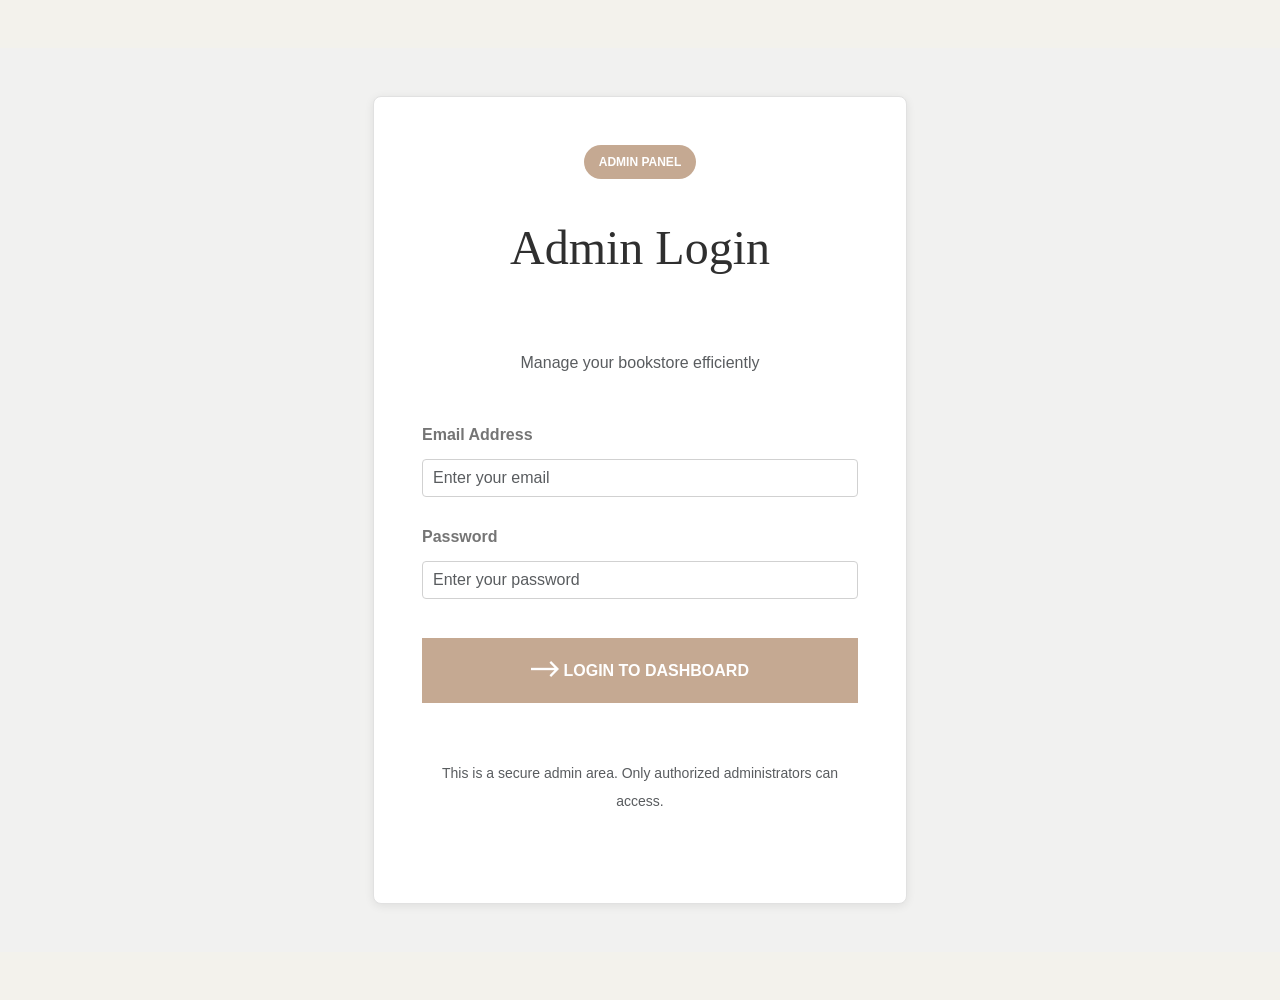
<file: src/main/resources/static/admin/login.html>
<!DOCTYPE html>
<html lang="en">

<head>
	<title>Admin Login - BookSaw Book Store</title>
	<meta charset="utf-8">
	<meta http-equiv="X-UA-Compatible" content="IE=edge">
	<meta name="viewport" content="width=device-width, initial-scale=1.0">
	<meta name="format-detection" content="telephone=no">
	<meta name="apple-mobile-web-app-capable" content="yes">
	<meta name="author" content="">
	<meta name="keywords" content="">
	<meta name="description" content="">

	<link href="https://cdn.jsdelivr.net/npm/bootstrap@5.3.1/dist/css/bootstrap.min.css" rel="stylesheet"
		integrity="sha384-4bw+/aepP/YC94hEpVNVgiZdgIC5+VKNBQNGCHeKRQN+PtmoHDEXuppvnDJzQIu9" crossorigin="anonymous">

	<link rel="stylesheet" type="text/css" href="../css/normalize.css">
	<link rel="stylesheet" type="text/css" href="../icomoon/icomoon.css">
	<link rel="stylesheet" type="text/css" href="../css/vendor.css">
	<link rel="stylesheet" type="text/css" href="../style.css">

	<style>
		#admin-login-section {
			background: #F1F1F0;
			min-height: 60vh;
		}

		.admin-login-card {
			background: white;
			border: 1px solid #E1E1E1;
			box-shadow: 0 2px 10px rgba(0, 0, 0, 0.08);
		}

		.admin-badge {
			display: inline-block;
			background-color: #C5A992;
			color: white;
			padding: 5px 15px;
			border-radius: 20px;
			font-size: 12px;
			font-weight: 600;
			margin-bottom: 20px;
		}

		.form-control:focus {
			border-color: #C5A992;
			box-shadow: 0 0 0 0.2rem rgba(197, 169, 146, 0.25);
		}

		.btn-admin-login {
			background-color: #C5A992;
			border-color: #C5A992;
			color: white;
			font-weight: 600;
			padding: 10px;
			transition: all 0.3s ease;
		}

		.btn-admin-login:hover {
			background-color: #a68b75;
			border-color: #a68b75;
			color: white;
		}
	</style>

</head>

<body>

	<section id="admin-login-section" class="py-5 my-5">
		<div class="container">
			<div class="row justify-content-center">
				<div class="col-md-6">
					<div class="admin-login-card p-5 rounded-3">
						<div class="text-center mb-4">
							<div class="admin-badge">
								<i class="icon icon-lock"></i> ADMIN PANEL
							</div>
							<h2 class="section-title">Admin Login</h2>
							<p class="text-muted">Manage your bookstore efficiently</p>
						</div>

						<!-- Error Message -->
						<div id="errorMessage" class="alert alert-danger" style="display: none;"></div>

						<!-- Login Form -->
						<form id="admin-login-form">
							<div class="mb-3">
								<label for="adminEmail" class="form-label">Email Address</label>
								<input type="email" class="form-control" id="adminEmail" placeholder="Enter your email" required>
							</div>

							<div class="mb-3">
								<label for="adminPassword" class="form-label">Password</label>
								<input type="password" class="form-control" id="adminPassword" placeholder="Enter your password" required>
							</div>

							<button type="submit" class="btn w-100 btn-admin-login">
								<i class="icon icon-ns-arrow-right"></i> Login to Dashboard
							</button>
						</form>

						<div class="text-center mt-4">
							<p class="text-muted small">
								<i class="icon icon-shield"></i> This is a secure admin area. Only authorized administrators can access.
							</p>
						</div>
					</div>
				</div>
			</div>
		</div>
	</section>

	<script src="../js/jquery-1.11.0.min.js"></script>
	<script src="https://cdn.jsdelivr.net/npm/bootstrap@5.3.1/dist/js/bootstrap.bundle.min.js"
		integrity="sha384-HwwvtgBNo3bZJJLYd8oVXjrBZt8cqVSpeBNS5n7C8IVInixGAoxmnlMuBnhbgrkm"
		crossorigin="anonymous"></script>

	<script>
		document.getElementById('admin-login-form').addEventListener('submit', async function(e) {
			e.preventDefault();

			const email = document.getElementById('adminEmail').value;
			const password = document.getElementById('adminPassword').value;

			try {
				const response = await fetch('/api/admin/login', {
					method: 'POST',
					headers: {
						'Content-Type': 'application/json',
					},
					body: JSON.stringify({
						email: email,
						password: password
					})
				});

				const data = await response.json();

				if (response.ok && data.status === 'success') {
					// Store admin session
					sessionStorage.setItem('adminEmail', email);
					sessionStorage.setItem('adminUsername', data.admin.username);
					sessionStorage.setItem('adminId', data.admin.adminId);
					
					// Redirect to dashboard
					window.location.href = 'dashboard.html';
				} else {
					showError(data.message || 'Invalid email or password');
				}
			} catch (error) {
				console.error('Error:', error);
				showError('An error occurred during login');
			}
		});

		function showError(message) {
			const errorDiv = document.getElementById('errorMessage');
			errorDiv.textContent = message;
			errorDiv.style.display = 'block';
		}
	</script>

</body>

</html>
</file>
<file: src/main/resources/static/icomoon/icomoon.css>
@font-face {
  font-family: 'icomoon';
  src:  url('fonts/icomoon.eot?23qo56');
  src:  url('fonts/icomoon.eot?23qo56#iefix') format('embedded-opentype'),
    url('fonts/icomoon.ttf?23qo56') format('truetype'),
    url('fonts/icomoon.woff?23qo56') format('woff'),
    url('fonts/icomoon.svg?23qo56#icomoon') format('svg');
  font-weight: normal;
  font-style: normal;
  font-display: block;
}

[class^="icon-"], [class*=" icon-"] {
  /* use !important to prevent issues with browser extensions that change fonts */
  font-family: 'icomoon' !important;
  speak: never;
  font-style: normal;
  font-weight: normal;
  font-variant: normal;
  text-transform: none;
  line-height: 1;

  /* Better Font Rendering =========== */
  -webkit-font-smoothing: antialiased;
  -moz-osx-font-smoothing: grayscale;
}

.icon-ns-arrow-right:before {
  content: "\e90b";
}
.icon-cancel:before {
  content: "\e904";
}
.icon-arrow-left-circle:before {
  content: "\e902";
}
.icon-arrow-right-circle:before {
  content: "\e903";
}
.icon-user:before {
  content: "\e907";
}
.icon-search:before {
  content: "\e905";
}
.icon-notes:before {
  content: "\e906";
}
.icon-clipboard:before {
  content: "\e908";
}
.icon-close:before {
  content: "\e909";
}
.icon-currency-dollar:before {
  content: "\e90a";
}
.icon-arrow-left:before {
  content: "\e900";
}
.icon-arrow-right:before {
  content: "\e901";
}
.icon-twitter:before {
  content: "\f099";
}
.icon-facebook:before {
  content: "\f09a";
}
.icon-facebook-f:before {
  content: "\f09a";
}
.icon-bars:before {
  content: "\f0c9";
}
.icon-navicon:before {
  content: "\f0c9";
}
.icon-reorder:before {
  content: "\f0c9";
}
.icon-youtube-play:before {
  content: "\f16a";
}
.icon-behance-square:before {
  content: "\f1b5";
}
.icon-paper-plane:before {
  content: "\f1d8";
}
.icon-send:before {
  content: "\f1d8";
}
.icon-pinterest-p:before {
  content: "\f231";
}
</file>
<file: src/main/resources/static/style.css>
/*
Theme Name: Booksaw BookStore Template
Theme URI: https://templatesjungle.com/
Author: TemplatesJungle
Author URI: https://templatesjungle.com/
Description: Booksaw is specially designed product packaged for Book Store by TemplateJungle.
Version: 1.1
*/

/*--------------------------------------------------------------
/* GENERAL STYLES
--------------------------------------------------------------*/
/*--------------------------------------------------------------
/** 1. VARIABLES
--------------------------------------------------------------*/
:root {
  /* widths for rows and containers
     */
  --header-height: 160px;
  --header-height-min: 80px;
}

/* on mobile devices below 600px
 */
@media screen and (max-width: 600px) {
  :root {
    --header-height: 100px;
    --header-height-min: 80px;
  }
}

/* Theme Colors */
:root {
  --accent-color: #C5A992;
  --secondary-color: #C5A992;
  --dark-color: #2f2f2f;
  --light-color: #F3F2EC;
  --body-text-color: #757575;
  --light-text-color: #afafaf;
  --dark-text-color: #2f2f2f;
}

/* Fonts */
:root {
  --body-font: "Raleway", sans-serif;
  --heading-font: "Prata", Georgia, serif;
  --secondary-font: "Playfair Display", Georgia, serif;
}

/* Bootstrap variables */
:root,
[data-bs-theme=light] {
  --heading-font: "Prata", Georgia, serif;
  --heading-font-weight: 400;
  --heading-color: var(--bs-dark);
  --heading-line-height: 1.1;

  --swiper-theme-color: var(--bs-primary);

  --custom-easing: cubic-bezier(.17, .67, .83, .67);

  /* theme colors */
  --bs-body-font-family: "Raleway", arial, sans-serif;
  --bs-body-font-size: 0.9rem;
  --bs-body-font-weight: 400;
  --bs-body-line-height: 1.7;
  --bs-body-color: #333;
  --bs-body-color-rgb: 51, 51, 51;

  --bs-primary: #C5A992;
  --bs-primary-dark: #C5A992;
  --bs-secondary: #C5A992;
  --bs-black: #111;
  --bs-light: #F1F1F0;
  --bs-dark: #212529;
  --bs-gray: #949494;
  --bs-gray-dark: #51565b;

  --bs-primary-rgb: 169, 128, 115;
  --bs-secondary-rgb: 253, 238, 233;
  --bs-black-rgb: 17, 17, 17;
  --bs-light-rgb: 241, 241, 240;
  --bs-dark-rgb: 33, 37, 41;

  --bs-link-color: var(--bs-dark);
  --bs-link-color-rgb: 17, 17, 17;
  --bs-link-decoration: underline;
  --bs-link-hover-color: var(--bs-primary);
  --bs-link-hover-color-rgb: 169, 128, 115;
}

.container,
.container-fluid,
.container-lg,
.container-md,
.container-sm,
.container-xl,
.container-xxl {
  /* spacing */
  --bs-gutter-x: 2.5rem;
}

.display-1,
.display-2,
.display-3,
.display-4,
.display-5,
.display-6 {
  font-family: var(--heading-font);
  font-weight: var(--heading-font-weight);
  line-height: var(--heading-line-height);
}

h1,
h2,
h3,
h4,
h5,
h6 {
  color: var(--heading-color);
}

a {
  text-decoration: none;
  transition: all 0.3s ease-out;
}

/* container fluid */
.container-fluid {
  /* width: 98%; */
  max-width: 1800px;
}

/* Dropdown */
.dropdown-menu {
  --bs-dropdown-border-radius: 0;
  --bs-dropdown-border-width: 0;
}

.dropdown-item {
  --bs-dropdown-item-padding-y: 0.25rem;
  --bs-dropdown-item-padding-x: 1rem;
  --bs-dropdown-link-color: var(--bs-black);
  --bs-dropdown-item-border-radius: 0;
}

.dropdown-item.active,
.dropdown-item:active {
  --bs-dropdown-link-active-color: var(--bs-light);
  --bs-dropdown-link-active-bg: var(--bs-black);
}

/* list group */
.list-group-item {
  --bs-list-group-item-padding-x: 0;
  --bs-list-group-border-width: 0;
}

/* btn */
.btn {
  --bs-btn-border-radius: 0;
}

.btn-primary {
  --bs-btn-color: #fff;
  --bs-btn-bg: var(--bs-primary);
  --bs-btn-border-color: var(--bs-primary);
  --bs-btn-hover-color: #fff;
  --bs-btn-hover-bg: var(--bs-primary-dark);
  --bs-btn-hover-border-color: var(--bs-primary-dark);
  --bs-btn-focus-shadow-rgb: 49, 132, 253;
  --bs-btn-active-color: #fff;
  --bs-btn-active-bg: var(--bs-secondary);
  --bs-btn-active-border-color: var(--bs-secondary);
  --bs-btn-active-shadow: inset 0 3px 5px rgba(0, 0, 0, 0.125);
  --bs-btn-disabled-color: #fff;
  --bs-btn-disabled-bg: var(--bs-primary);
  --bs-btn-disabled-border-color: var(--bs-primary);
}

.btn-outline-primary {
  --bs-btn-color: var(--bs-primary);
  --bs-btn-border-color: var(--bs-primary);
  --bs-btn-hover-color: #fff;
  --bs-btn-hover-bg: var(--bs-primary);
  --bs-btn-hover-border-color: var(--bs-primary);
  --bs-btn-focus-shadow-rgb: 13, 110, 253;
  --bs-btn-active-color: #fff;
  --bs-btn-active-bg: var(--bs-primary);
  --bs-btn-active-border-color: var(--bs-primary);
  --bs-btn-active-shadow: inset 0 3px 5px rgba(0, 0, 0, 0.125);
  --bs-btn-disabled-color: var(--bs-primary);
  --bs-btn-disabled-bg: transparent;
  --bs-btn-disabled-border-color: var(--bs-primary);
  --bs-gradient: none;
}

.pagination {
  --bs-pagination-active-bg: var(--bs-black);
  --bs-pagination-bg: transparent;
  --bs-pagination-border-width: 0;
  --bs-pagination-border-radius: 0;
}

/* breadcrumb */
.breadcrumb {
  --bs-breadcrumb-item-padding-x: 1em;
}

/* text white */
.text-white {
  --heading-color: var(--bs-light);
  --bs-breadcrumb-item-active-color: var(--bs-light);
  --bs-breadcrumb-divider-color: var(--bs-light);
  --bs-link-color-rgb: var(--bs-light-rgb);
  --bs-link-hover-color-rgb: var(--bs-light-rgb);
}

.text-white .nav-link {
  --bs-nav-link-color: var(--bs-light);
  --bs-nav-link-hover-color: var(--bs-light);
  --bs-nav-link-active-color: var(--bs-light);
  --bs-navbar-active-color: var(--bs-light);
}

/* accordion */
.accordion {
  --bs-accordion-border-width: 0;
  --bs-accordion-border-radius: 0;
  --bs-accordion-inner-border-radius: 0;
  --bs-accordion-btn-padding-x: 0;
  --bs-accordion-btn-padding-y: 1rem;
  --bs-accordion-btn-color: var(--bs-dark);
  --bs-accordion-btn-bg: transparent;
  --bs-accordion-btn-focus-border-color: var(--bs-dark);
  --bs-accordion-btn-focus-box-shadow: none;
  --bs-accordion-body-padding-x: 0;
  --bs-accordion-body-padding-y: 1rem;
  --bs-accordion-active-color: var(--bs-dark);
  --bs-accordion-active-bg: transparent;
}

.accordion-button {
  font-size: 1.2rem;
  border-bottom: 1px solid var(--bs-border-color);
}

/* form control */
.form-control:focus {
  border-color: #ccc;
  box-shadow: 0 0 0 0.25rem rgba(200, 200, 200, .25);
}

/* dark theme */
[data-bs-theme=dark] {
  color-scheme: dark;

  --heading-color: #fff;
  --bs-heading-color: #fff;
  --bs-link-color: #CCCCCC;
  --bs-link-hover-color: var(--bs-primary);
  --bs-link-color-rgb: 204, 204, 204;
  --bs-link-hover-color-rgb: 131, 169, 172;
  --bs-body-color: var(--bs-light);
  --bs-body-color-rgb: 241, 241, 240;
  --bs-body-bg: #111;
  --bs-body-bg-rgb: 17, 17, 41;

  color: var(--bs-gray);
}

[data-bs-theme=dark] .dropdown-item {
  --bs-dropdown-link-color: var(--bs-light);
  --bs-dropdown-link-hover-color: var(--bs-white);
}

[data-bs-theme=dark] .bg-white,
[data-bs-theme=dark] .bg-light {
  --bs-bg-opacity: 0.1;
}

/* end of Bootstrap Color Theme */

.container, .container-fluid, .container-lg, .container-md, .container-sm, .container-xl, .container-xxl {
  --bs-gutter-x: 3rem;
}

/* 2.1 General Styles
/*----------------------------------------------*/
*,
*::before,
*::after {
  -webkit-box-sizing: border-box;
  -moz-box-sizing: border-box;
  box-sizing: border-box;
}

html {
  box-sizing: border-box;
}

body {
  font-family: var(--body-font);
  font-size: 16px;
  line-height: 2;
  color: var(--body-text-color);
  background-color: var(--light-color);
}

body.no-scroll {
  overflow: hidden;
}

a {
  color: var(--accent-color);
  transition: 0.3s color ease-out;
}

a:hover {
  color: #111;
}

ul,
ol {
  margin-top: 0;
  margin-bottom: 10px;
  margin-left: 0;
}

ul ul,
ol ul,
ul ol,
ol ol {
  margin-top: 5px;
  margin-bottom: 0;
}

ul li,
ol li {
  margin-bottom: 5px;
  outline: 0;
}

ul li.active a {
  color: #daa556;
}

ul li:last-child,
ol li:last-child {
  margin-bottom: 0;
}

dl {
  margin-top: 0;
  margin-bottom: 2rem;
}

dt,
dd {
  line-height: 1.42857143;
}

dt {
  font-weight: bold;
}

dd {
  margin-left: 0;
}

button,
input,
select,
textarea {
  font-family: inherit;
  font-size: inherit;
  line-height: inherit;
  outline: 0;
}

figure {
  margin: 0;
}

img {
  display: inline-block;
  border: 0;
  max-width: 100%;
  height: auto;
  vertical-align: middle;
}

::selection {
  background: rgba(0, 0, 0, 0.8);
  color: #fff;
  text-shadow: none;
}

::-moz-selection {
  background: rgba(0, 0, 0, 0.8);
  color: #fff;
  text-shadow: none;
}

/* image align */
figure.align-right {
  margin: 30px 0 30px 30px;
}

/* Typography */
/*----------------------------------------------*/

h1,
.h1,
h2,
.h2,
h3,
.h3,
h4,
.h4,
h5,
.h5,
h6,
.h6 {
  font-family: var(--heading-font);
  line-height: 1.2;
  color: var(--dark-color);
}

h1.light,
.h1,
h2.light,
.h2,
h3.light,
.h3,
h4.light,
.h4,
h5.light,
.h5,
h6.light,
.h6 {
  color: #fff;
}

h1,
h2,
h3 {
  margin: 25px 0;
  text-transform: capitalize;
}

h5,
h6 {
  letter-spacing: 1px;
}

h1,
.h1 {
  font-size: 2.5em;
  line-height: 1.4;
}

h2,
.h2 {
  font-size: 1.5em;
  line-height: 1.4;
}

h3,
.h3 {
  font-size: 1.4em;
  line-height: 1.4;
}

h4,
.h4 {
  font-size: 1.1em;
  line-height: 1.4;
}

h5,
.h5 {
  font-size: .83em;
  line-height: 1.25;
}

h6,
.h6 {
  font-size: .67em;
  line-height: 1.1;
}

h1 a,
h2 a,
h3 a,
h4 a,
h5 a,
h6 a {
  font-weight: inherit;
  color: inherit;
  text-decoration: none;
}

p {
  margin: 0 0 20px 0;
}

p:empty {
  display: none;
}

small {
  font-size: 85%;
}

mark {
  background-color: #fcf8e3;
  padding: 0.28rem;
}

dfn,
cite,
em,
i {
  font-style: italic;
}

code,
kbd,
var {
  font-size: 14px;
}

code {
  background-color: #f9f2f4;
}

abbr {
  border-bottom: 0.1px dotted #666;
  cursor: help;
}

::placeholder {
  color: #999;
}

/*----------------------------------------------*/
/* 2.1 Floating & Alignment */
/*----------------------------------------------*/

.align-left {
  float: left;
  text-align: left;
}

.align-right {
  float: right;
  text-align: right;
}

.align-center {
  display: block;
  margin-left: auto;
  margin-right: auto;
  text-align: center;
}

/**::after,*/
.container::after,
.row::after,
.clearfix::after {
  display: block;
  clear: both;
  content: "";
}

/** Text Align
--------------------------------------------------------------*/

.text-left {
  text-align: left;
}

.text-right {
  text-align: right;
}

.text-center {
  text-align: center;
}

.text-justify {
  text-align: justify;
}

.text-nowrap {
  white-space: nowrap;
}

.text-lead {
  font-size: 120%;
  line-height: 1.7em;
}

.text-lead strong {
  font-size: 115%;
  font-weight: 500;
}

.text-muted {
  color: #777;
}

.text-pri {
  color: #ff9697;
}

.text-hide {
  font: 0/0 a;
  color: transparent;
  text-shadow: none;
  background-color: transparent;
  border: 0;
}

/*------------------------------------------------
/* 2.3 Forms
–––––––––––––––––––––––––––––––––––––––––––––––––– */
input[type="email"],
input[type="number"],
input[type="search"],
input[type="text"],
input[type="tel"],
input[type="url"],
input[type="password"],
textarea,
select {
  padding: 6px 10px;
  /* The 6px vertically centers text on FF, ignored by Webkit */
  background-color: #fff;
  border: 1px solid #D1D1D1;
  border-radius: 4px;
  box-shadow: none;
  box-sizing: border-box;
}

/* Removes awkward default styles on some inputs for iOS */
input[type="email"],
input[type="number"],
input[type="search"],
input[type="text"],
input[type="tel"],
input[type="url"],
input[type="password"],
textarea {
  -webkit-appearance: none;
  -moz-appearance: none;
  appearance: none;
}

textarea {
  min-height: 65px;
  padding-top: 6px;
  padding-bottom: 6px;
}

input[type="email"]:focus,
input[type="number"]:focus,
input[type="search"]:focus,
input[type="text"]:focus,
input[type="tel"]:focus,
input[type="url"]:focus,
input[type="password"]:focus,
textarea:focus,
select:focus {
  border: 1px solid #33C3F0;
  outline: 0;
}

label,
legend {
  display: block;
  margin-bottom: .5rem;
  font-weight: 600;
}

fieldset {
  padding: 0;
  border-width: 0;
}

input[type="checkbox"],
input[type="radio"] {
  display: inline;
}

label>.label-body {
  display: inline-block;
  margin-left: .5rem;
  font-weight: normal;
}

/*------------------------------------------------
/* 2.4 Lists
–––––––––––––––––––––––––––––––––––––––––––––––––– */
ul {
  list-style: circle inside;
}

ol {
  list-style: decimal inside;
}

ol,
ul {
  padding-left: 0;
  margin-top: 0;
}

ul ul,
ul ol,
ol ol,
ol ul {
  margin: 1.5rem 0 1.5rem 3rem;
  font-size: 90%;
}

li {
  margin-bottom: 1rem;
}

/*------------------------------------------------
/* 2.5 Code
–––––––––––––––––––––––––––––––––––––––––––––––––– */
code {
  padding: .2rem .5rem;
  margin: 0 .2rem;
  font-size: 90%;
  white-space: nowrap;
  background: #F1F1F1;
  border: 1px solid #E1E1E1;
  border-radius: 4px;
}

pre>code {
  display: block;
  padding: 1rem 1.5rem;
  white-space: pre;
}

/*------------------------------------------------
/* 2.6 Tables
–––––––––––––––––––––––––––––––––––––––––––––––––– */
th,
td {
  padding: 12px 15px;
  text-align: left;
  border-bottom: 1px solid #E1E1E1;
}

th:first-child,
td:first-child {
  padding-left: 0;
}

th:last-child,
td:last-child {
  padding-right: 0;
}

/*------------------------------------------------
/* 2.7 Spacing
–––––––––––––––––––––––––––––––––––––––––––––––––– */
button,
.button {
  margin-bottom: 1rem;
}

input,
textarea,
select,
fieldset {
  margin-bottom: 1.5rem;
}

pre,
blockquote,
dl,
figure,
table,
p,
ul,
ol,
form {
  margin-bottom: 2.5rem;
}

/*------------------------------------------------
/* 2.8 Utilities
–––––––––––––––––––––––––––––––––––––––––––––––––– */
.u-full-width {
  width: 100%;
  box-sizing: border-box;
}

.u-max-full-width {
  max-width: 100%;
  box-sizing: border-box;
}

.u-pull-right {
  float: right;
}

.u-pull-left {
  float: left;
}

.list-icon i {
  margin-right: 10px;
}

.list-unstyled {
  list-style: none;
}

.txt-fx .letter {
  opacity: 0;
}

/*------------------------------------------------
/* 2.9 Misc
–––––––––––––––––––––––––––––––––––––––––––––––––– */
hr {
  margin-top: 3rem;
  margin-bottom: 3.5rem;
  border-width: 0;
  border-top: 1px solid #E1E1E1;
}

/*--------------------------------------------------------------
/** 2.10 Buttons
--------------------------------------------------------------*/
a.btn,
input[type="button"],
input[type="submit"],
input[type="reset"],
input[type="file"],
button {
  background-image: none;
  background: var(--accent-color);
  text-decoration: none !important;
  display: inline-block;
  position: relative;
  border: 1px solid transparent;
  border-radius: 0;
  padding: 0.75em 1.5em;
  margin-top: 15px;
  font-size: 15px;
  font-weight: bold;
  line-height: normal;
  text-align: center;
  text-transform: uppercase;
  color: #fff;
  z-index: 1;
  cursor: pointer;
  white-space: nowrap;
  vertical-align: middle;
  -webkit-transition: all 0.3s ease-in;
  transition: all 0.3s ease-in;
  -ms-touch-action: manipulation;
  touch-action: manipulation;
  -webkit-user-select: none;
  -moz-user-select: none;
  -ms-user-select: none;
  user-select: none;
}

.btn:hover,
.btn:focus,
input[type="button"]:focus,
input[type="button"]:hover,
input[type="submit"]:focus,
input[type="submit"]:hover,
input[type="reset"]:focus,
input[type="reset"]:hover,
input[type="file"]:focus,
input[type="file"]:hover,
button:focus,
button:hover {
  text-decoration: none;
  outline: 0;
}

.light .btn:hover {
  color: #fff;
}

.btn:last-child {
  margin-right: 0;
}

.btn:active,
.btn.btn-outline-light:active,
.btn.btn-outline-dark:active,
.btn.btn-outline-accent:active,
input[type="button"]:active,
input[type="submit"]:active,
input[type="reset"]:active,
input[type="file"]:active,
button:active {
  outline: 0;
  background-image: none;
  -webkit-box-shadow: inset 0 1px 3px rgba(0, 0, 0, 0.3);
  box-shadow: inset 0 1px 3px rgba(0, 0, 0, 0.3);
}

.btn.disabled,
.btn[disabled],
fieldset[disabled] .btn {
  cursor: not-allowed;
  opacity: 0.65;
  box-shadow: none;
}

a.btn.disabled,
fieldset[disabled] a.btn {
  pointer-events: none;
}

/* - Button Sizes
------------------------------------------------------------- */
.btn.btn-small {
  padding: 0.325em 1.7em;
  font-size: 0.65em;
}

.btn.btn-medium {
  padding: 0.5em 1.75em;
  font-size: 0.75em;
}

.btn.btn-large {
  padding: 1em 2.5em;
}

.btn.btn-xlarge {
  padding: 1.5em 2.7em;
  font-size: 0.9em;
}

.btn.btn-image {
  background-color: transparent;
  padding: 0;
  max-height: 50px;
}

.btn.btn-image img {
  max-height: 50px;
}

/* - Button Shapes
------------------------------------------------------------- */
.btn.btn-rounded,
.btn.btn-rounded::after {
  border-radius: 4px;
}

.btn.btn-pill,
.btn.btn-pill::after {
  border-radius: 2em;
}

/* button outline */
.btn.btn-outline-dark,
.btn.btn-outline-light,
.btn.btn-outline-accent {
  border: 1px solid #fff;
  background: transparent;
  text-shadow: none;
  box-shadow: none;
}

.btn.btn-outline-dark:hover::after,
.btn.btn-outline-light:hover::after {
  background-color: transparent;
}

.btn.btn-outline-dark {
  border-color: #121212;
  color: #121212;
}

.btn.btn-outline-dark:hover {
  background: rgba(0, 0, 0, .03);
  background: #121212;
  border-color: #121212;
  color: #fff;
}

.btn.btn-outline-accent {
  background: transparent;
  border-color: var(--accent-color);
  color: var(--accent-color);
}

.btn.btn-outline-accent:hover {
  border-color: var(--dark-color);
  color: var(--dark-color) !important;
}

.btn.btn-outline-light {
  background: transparent;
  border-color: var(--light-text-color);
  color: var(--light-text-color);
}

.btn.btn-outline-light:hover {
  border-color: var(--accent-color);
  color: var(--accent-color) !important;
}

.btn.btn-full {
  display: block;
  margin: .85em 0;
  width: 100%;
  text-align: center;
}

/* button with line */
.btn-with-line {
  color: #fff;
  position: relative;
}

.btn-with-line:after {
  content: "";
  position: absolute;
  top: 8px;
  right: -66px;
  border-bottom: 2px solid #fff;
  width: 50%;
  z-index: 9;
  transition: 0.3s ease-out;
}

.btn-with-line:hover {
  color: #fff;
}

.btn-with-line:hover:after {
  width: 30%;
  right: -41px;
}

/* - Buttons Color Scheme
------------------------------------------------------------- */
.btn.btn-common {
  background: var(--accent-color);
  color: #fff;
}

.btn.btn-common:hover {
  background: #151515;
  color: #fff;
}

.btn.btn-accent {
  color: #ffffff;
  background-color: var(--accent-color);
}

.btn.btn-accent:hover {
  color: #ffffff !important;
  background-color: #121212;
}

.btn.btn-gray,
.btn.btn-grey {
  background: #9e9e9e;
  color: #fff;
}

.btn.btn-black {
  background: #121212;
  color: #fff;
}

.btn.btn-black:hover {
  background-color: #797979;
}

.btn.btn-white {
  background: #f8f8f8;
  text-shadow: none;
  color: #121212 !important;
}

.btn.btn-white:hover {
  background: var(--accent-color);
  text-shadow: none;
}

/* - Buttons Aligns
------------------------------------------------------------- */
.btn-left {
  text-align: left;
  display: block;
}

.btn-center {
  text-align: center;
  display: block;
}

.btn-right {
  text-align: right;
  display: block;
}


/*====================================================================*/
/* 5. CONTENT ELEMENTS */
/*====================================================================*/

/*--------------------------------------------------------------
/** 5.1 General Tabs
--------------------------------------------------------------*/
.nav {
  display: flex;
  flex-wrap: wrap;
  padding-left: 0;
  margin-bottom: 0;
  list-style: none;
}

.nav-link {
  display: block;
  padding: 0.5rem 1rem;
  text-decoration: none;
  transition: color 0.15s ease-in-out, background-color 0.15s ease-in-out, border-color 0.15s ease-in-out;
}

@media (prefers-reduced-motion: reduce) {
  .nav-link {
    transition: none;
  }
}

.nav-link:hover,
.nav-link:focus {
  color: var(--accent-color);
}

.nav-link.disabled {
  color: #6c757d;
  pointer-events: none;
  cursor: default;
}

.nav-tabs {
  border-bottom: 1px solid #dee2e6;
}

.nav-tabs .nav-link {
  color: #999;
  padding: 10px 30px;
  margin-bottom: -1px;
  background: none;
  border: 1px solid transparent;
  border-top-left-radius: 0.25rem;
  border-top-right-radius: 0.25rem;
}

.nav-tabs .nav-link:hover,
.nav-tabs .nav-link:focus {
  border-color: #e9ecef #e9ecef #dee2e6;
  isolation: isolate;
}

.nav-tabs .nav-link.disabled {
  color: #6c757d;
  background-color: transparent;
  border-color: transparent;
}

.nav-tabs .nav-link.active,
.nav-tabs .nav-item.show .nav-link {
  color: #495057;
  border-color: #dee2e6 #dee2e6 #f3f2ec;
  --bs-nav-tabs-link-active-bg: transparent;
}

.nav-tabs .dropdown-menu {
  margin-top: -1px;
  border-top-left-radius: 0;
  border-top-right-radius: 0;
}

.nav-pills .nav-link {
  background: none;
  border: 0;
  border-radius: 0.25rem;
}

.nav-pills .nav-link.active,
.nav-pills .show>.nav-link {
  color: #fff;
  background-color: #0d6efd;
}

.nav-fill>.nav-link,
.nav-fill .nav-item {
  flex: 1 1 auto;
  text-align: center;
}

.nav-justified>.nav-link,
.nav-justified .nav-item {
  flex-basis: 0;
  flex-grow: 1;
  text-align: center;
}

.nav-fill .nav-item .nav-link,
.nav-justified .nav-item .nav-link {
  width: 100%;
}

.bootstrap-tabs .tab-content {
  padding: 20px 0;
}

.bootstrap-tabs .tab-content>.tab-pane {
  display: none;
}

.bootstrap-tabs .tab-content>.active {
  display: block;
}

/*--------------------------------------------------------------
/** 5.2 Accordions
--------------------------------------------------------------*/
.fade {
  transition: opacity 0.15s linear;
}

@media (prefers-reduced-motion: reduce) {
  .fade {
    transition: none;
  }
}

.fade:not(.show) {
  opacity: 0;
}

.collapse:not(.show) {
  display: none;
}

.collapsing {
  height: 0;
  overflow: hidden;
  transition: height 0.35s ease;
}

@media (prefers-reduced-motion: reduce) {
  .collapsing {
    transition: none;
  }
}

.accordion-button {
  position: relative;
  display: flex;
  align-items: center;
  width: 100%;
  padding: 1rem 1.25rem;
  font-size: 1rem;
  color: #212529;
  text-align: left;
  background-color: #fff;
  border: 0;
  border-radius: 0;
  box-shadow: none;
  overflow-anchor: none;
  transition: color 0.15s ease-in-out, background-color 0.15s ease-in-out, border-color 0.15s ease-in-out, box-shadow 0.15s ease-in-out, border-radius 0.15s ease;
}

@media (prefers-reduced-motion: reduce) {
  .accordion-button {
    transition: none;
  }
}

.accordion-button:not(.collapsed) {
  color: var(--accent-color);
  /*box-shadow: inset 0 -1px 0 rgba(0, 0, 0, 0.125);*/
}

.accordion-button:not(.collapsed)::after {
  background-image: url("data:image/svg+xml,%3csvg xmlns='http://www.w3.org/2000/svg' viewBox='0 0 16 16' fill='%230c63e4'%3e%3cpath fill-rule='evenodd' d='M1.646 4.646a.5.5 0 0 1 .708 0L8 10.293l5.646-5.647a.5.5 0 0 1 .708.708l-6 6a.5.5 0 0 1-.708 0l-6-6a.5.5 0 0 1 0-.708z'/%3e%3c/svg%3e");
  transform: rotate(-180deg);
}

.accordion-button::after {
  flex-shrink: 0;
  width: 1.25rem;
  height: 1.25rem;
  margin-left: auto;
  content: "";
  background-image: url("data:image/svg+xml,%3csvg xmlns='http://www.w3.org/2000/svg' viewBox='0 0 16 16' fill='%23212529'%3e%3cpath fill-rule='evenodd' d='M1.646 4.646a.5.5 0 0 1 .708 0L8 10.293l5.646-5.647a.5.5 0 0 1 .708.708l-6 6a.5.5 0 0 1-.708 0l-6-6a.5.5 0 0 1 0-.708z'/%3e%3c/svg%3e");
  background-repeat: no-repeat;
  background-size: 1.25rem;
  transition: transform 0.2s ease-in-out;
}

@media (prefers-reduced-motion: reduce) {
  .accordion-button::after {
    transition: none;
  }
}

.accordion-button:hover {
  z-index: 2;
}

.accordion-button:focus {
  z-index: 3;
  outline: 0;
  box-shadow: none;
}

.accordion-header {
  margin-bottom: 0;
}

.accordion-item {
  background-color: #fff;
  border-bottom: 1px solid rgba(0, 0, 0, 0.125);
}

.accordion-body {
  padding: 1rem 1.25rem;
}

.accordion-flush .accordion-collapse {
  border-width: 0;
}

.accordion-flush .accordion-item {
  border-right: 0;
  border-left: 0;
  border-radius: 0;
}

.accordion-flush .accordion-item:first-child {
  border-top: 0;
}

.accordion-flush .accordion-item:last-child {
  border-bottom: 0;
}

.accordion-flush .accordion-item .accordion-button {
  border-radius: 0;
}

/*--------------------------------------------------------------
This is main CSS file that contains custom style rules used in this template
--------------------------------------------------------------*/


/* - Section Padding
--------------------------------------------------------------*/
.padding-xsmall {
  padding-top: 0.5em;
  padding-bottom: 0.5em;
}

.padding-small {
  padding-top: 2em;
  padding-bottom: 2em;
}

.padding-medium {
  padding-top: 4em;
  padding-bottom: 4em;
}

.padding-xlarge {
  padding-top: 9.5em;
  padding-bottom: 9.5em;
}

.padding-2xlarge {
  padding-top: 15em;
  padding-bottom: 15em;
}

/* no padding */
.no-padding-top {
  padding-top: 0 !important;
}

.no-padding-bottom {
  padding-bottom: 0 !important;
}

.no-gutter {
  padding: 0 !important;
}

/* no padding and margin */
.no-padding {
  padding: 0;
}

.no-margin {
  margin: 0;
}

/* - Section margin
--------------------------------------------------------------*/
.margin-small {
  margin-top: 3em;
  margin-bottom: 3em;
}

.margin-medium {
  margin-top: 4.5em;
  margin-bottom: 4.5em;
}

.margin-large {
  margin-top: 6em;
  margin-bottom: 6em;
}

.margin-xlarge {
  margin-top: 7.5em;
  margin-bottom: 7.5em;
}

@media only screen and (max-width: 768px) {

  .margin-small,
  .margin-medium,
  .margin-large,
  .margin-xlarge {
    margin-top: 1em;
    margin-bottom: 1em;
  }
}

/* - Button
------------------------------------------------------------- */

button {
  font-size: 1em;
  font-weight: 600;
  border: none;
  height: 65px;
  cursor: pointer;
  text-transform: uppercase;
}

.btn-wrap {
  text-transform: capitalize;
}

.btn-wrap a {
  text-decoration: none;
  font-weight: 600;
}

.btn-wrap a:hover {
  color: #74642F;
}

.btn-normal {
  color: #fff;
}

.btn-accent {
  color: #111;
}

.btn-submit {
  background: #fff;
  color: #2f2f2f;
}

.btn-submit:hover {
  background-color: #c5a992;
  color: #fff;
}

.btn-accent-arrow {
  color: #111;
}

.btn-wrap i.icon {
  transition: 0.5s ease-out;
  font-size: 9px;
  padding-left: 10px;
}

.btn-wrap:hover i.icon {
  padding-left: 20px;
}

.btn-subscribe {
  width: 30%;
  color: #111;
  background: transparent;
  margin: 0;
  height: max-content;
}

.btn-subscribe span {
  transition: 0.5s ease-out;
  padding-right: 5px;
  opacity: 1;
}

.btn-subscribe:hover span {
  padding-right: 10px;
  opacity: 0.5;
}

/*--- Image hover Effect
-----------------------------------------------*/
.image-hvr-effect {
  display: flex;
  overflow: hidden;
}

.image-hvr-effect img.post-image {
  transform: scale(1);
  will-change: transform;
  transition: transform 0.8s cubic-bezier(0.25, 0.46, 0.45, 0.94);
  z-index: 0;
}

.image-hvr-effect:hover img.post-image {
  transform: scale(1.1);
}


/*--- Pattern Overlay
-----------------------------------------------*/
.pattern-overlay {
  background-image: url(images/pattern1.png);
  background-repeat: no-repeat;
  background-position: top right;
}

.leaf-pattern-overlay {
  background-image: url(images/leaf.png);
  background-repeat: no-repeat;
  background-position: bottom left;
}

.corner-pattern-overlay {
  background-image: url(images/pattern2.png);
  background-repeat: no-repeat;
  background-position: top right;
}

/*--- Login & Register Pages
-----------------------------------------------*/
.login-card,
.register-card {
  border: 1px solid #E1E1E1 !important;
  box-shadow: 0 2px 10px rgba(0, 0, 0, 0.08) !important;
  transition: all 0.3s ease;
}

.login-card:hover,
.register-card:hover {
  box-shadow: 0 4px 20px rgba(0, 0, 0, 0.12) !important;
}

.login-card h2,
.register-card h2 {
  color: #C5A992;
  font-weight: 600;
  margin-bottom: 5px;
}

.login-card .text-muted,
.register-card .text-muted {
  color: #999 !important;
  font-size: 14px;
}

.login-card .form-label,
.register-card .form-label {
  color: #333;
  font-weight: 600;
  font-size: 14px;
  margin-bottom: 8px;
}

.login-card .form-control,
.register-card .form-control {
  border: 1px solid #D1D1D1;
  border-radius: 4px;
  padding: 10px 12px;
  font-size: 14px;
  transition: all 0.3s ease;
}

.login-card .form-control:focus,
.register-card .form-control:focus {
  border-color: #C5A992;
  box-shadow: 0 0 0 0.2rem rgba(197, 169, 146, 0.25);
}

.login-card .form-check-input,
.register-card .form-check-input {
  border: 1px solid #D1D1D1;
  cursor: pointer;
}

.login-card .form-check-input:checked,
.register-card .form-check-input:checked {
  background-color: #C5A992;
  border-color: #C5A992;
}

.login-card .form-check-label,
.register-card .form-check-label {
  cursor: pointer;
  color: #666;
  font-size: 14px;
  margin-bottom: 0;
}

.divider-section {
  display: flex;
  align-items: center;
  color: #999;
  font-size: 13px;
  margin: 20px 0;
}

.divider-section hr {
  flex: 1;
  margin: 0;
}

.divider-text {
  padding: 0 10px;
  white-space: nowrap;
}

.social-login .btn-outline-secondary {
  border-color: #D1D1D1;
  color: #666;
  font-size: 18px;
  padding: 10px;
  transition: all 0.3s ease;
}

.social-login .btn-outline-secondary:hover {
  border-color: #C5A992;
  color: #C5A992;
  background-color: transparent;
}

#login-section,
#register-section {
  background-color: #F1F1F0;
  min-height: 60vh;
  display: flex;
  align-items: center;
}

/* Responsive adjustments */
@media only screen and (max-width: 768px) {
  .login-card,
  .register-card {
    padding: 30px 20px !important;
  }

  .login-card h2,
  .register-card h2 {
    font-size: 24px;
  }

  .social-login {
    flex-direction: column;
  }

  .social-login .btn {
    width: 100% !important;
  }
}
}

/*--- Page Title
-----------------------------------------------*/
.page-title {
  font-size: 4.5em;
  margin-top: 2em;
}

@media screen and (max-width: 768px) {
  .page-title {
    font-size: 2.5em;
    margin-top: 1em;
  }
}

/*--- Section Title
-----------------------------------------------*/
.section-header {
  position: relative;
}

.section-title {
  font-size: 3em;
  font-weight: 500;
  line-height: 1;
  position: relative;
  margin-bottom: 75px;
}

.section-title.divider {
  width: 100%;
}

.section-title.divider:after {
  content: "";
  border-bottom: 3px solid #74642F;
  position: absolute;
  right: 0;
  bottom: -16px;
  left: 0;
  width: 50px;
}

.section-header .section-title:before,
.section-header .section-title:after {
  content: "";
  border-bottom: 1px solid #E0E0E0;
  position: absolute;
  top: 30px;
  width: 25%;
  align-items: center;
}

.section-header .section-title:before {
  left: 3px;
}

.section-header .section-title:after {
  right: 3px;
}

.section-header .title span {
  font-size: 14px;
  color: #afafaf;
  text-transform: uppercase;
}


@media screen and (max-width: 1366px) {

  .section-header .section-title:before,
  .section-header .section-title:after {
    width: 30%;
  }
}

@media screen and (max-width: 999px) {

  .section-header .section-title:before,
  .section-header .section-title:after {
    width: 25%;
  }
}

@media screen and (max-width: 768px) {
  .section-title {
    font-size: 2em;
  }

  .section-header .section-title:before,
  .section-header .section-title:after {
    top: 60px;
    width: 100%;
  }
}

/* -- Image Dimension
--------------------------------------------------------------*/
img.post-image {
  width: 100%;
  height: 328px;
  object-fit: cover;
}

/* -- Slick Slide
--------------------------------------------------------------*/
/* .slick-dots {
  bottom: -100px;
}

.slick-dots li {
  width: 10px;
  height: 10px;
  background: #D7D5CC;
  color: #D7D5CC;
  border-radius: 50%;
}

.slick-dots .slick-active {
  color: #74642F;
  background: #74642F;
  border: 1px solid #D7D5CC;
  outline: 1px solid #D7d5cc;
} */

/* -- Top Menu Part
--------------------------------------------------------------*/
.top-content {
  padding: 15px 0;
  border-bottom: 1px solid #E0E0E0;
}

.social-links ul {
  list-style: none;
  display: flex;
  margin-bottom: 0;
}

.social-links a {
  color: var(--dark-text-color);
  text-decoration: none;
}

.top-content li {
  padding-right: 30px;
}

.top-content li:last-child {
  padding-right: 0;
}

.top-content a {
  color: #555;
  text-decoration: none;
}

.top-content .right-element {
  text-align: right;
}

.top-content .right-element .for-buy {
  margin-right: 40px;
}

/* - Search Form hover Effects
------------------------------------------------------------- */
#header-wrap .action-menu {
  display: inline-block;
  align-items: baseline;
}

#header-wrap .action-menu span.opennav.openicon {
  cursor: pointer;
}

.action-menu .icon {
  font-size: 18px;
  font-weight: 800;
}

.action-menu .search-bar {
  overflow: hidden;
}

.action-menu .search-bar,
.action-menu .open-icon-wrap {
  width: 40px;
  height: 40px;
  background: #efeee8;
  border-radius: 40px;
  display: flex;
  justify-content: right;
  align-items: center;
  cursor: pointer;
  transition: 0.3s width cubic-bezier(0, 0.75, 0.49, 0.99);
}

#header-wrap .search-button {
  order: 1;
  padding-right: 10px;
  padding-left: 10px;
  text-decoration: none;
  color: var(--body-text-color);
}

#header-wrap.show .search-bar {
  width: 300px;
}

#header-wrap .search-bar form {
  margin: 0;
}

#header-wrap .search-box .search-input {
  width: 250px;
  border: 0;
  margin-bottom: 0;
  font-weight: 300;
  padding-left: 20px;
  background: #efeee8;
}

.action-menu .side-nav-bar .menu-btn a,
.action-menu .searchbar a {
  color: #000;
  text-decoration: none;
  line-height: 2.2;
}

.action-menu .icon.icon-menu-btn:hover {
  color: #fff;
  text-decoration: none;
}

.action-menu .menu-btn a {
  color: #07051a;
  text-decoration: none;
}

.action-menu .icon.icon-menu-btn:hover {
  color: var(--accent-color);
  text-decoration: none;
}

@media screen and (max-width: 768px) {
  .action-menu .search-bar {
    margin-top: 20px;
    width: 100%;
  }
}

/* - Main Navigation
------------------------------------------------------------- */
#header {
  padding: 20px 0;
  border-bottom: 1px solid #E0E0E0;
  background-color: #f3f2ec;
}

#header .menu-list a {
  text-transform: uppercase;
  font-weight: 500;
  letter-spacing: 0.12em;
}

#header .menu-list a.active {
  color: var(--accent-color);
}

/*----- Billboard
--------------------------------------------------------------*/
#billboard .main-slider {
  padding: 80px 0;
}

.main-slider .slider-item {
  display: flex;
  width: 100%;
  justify-content: center;
}

.main-slider .banner-content {
  width: 35%;
  margin-top: 60px;
  margin-right: 175px;
}

.banner-content h2.banner-title {
  font-size: 4.5em;
  font-weight: 500;
  color: #222;
}

.banner-content p {
  margin: 0 0 30px 0;
}

#billboard .slick-dots {
  left: 200px;
  bottom: 110px;
  width: 10%;
  text-align: inherit;
}

#billboard button.slick-arrow {
  background: transparent;
  border: 1px solid #E5E3DA;
  padding: initial;
  width: 50px;
  height: 50px;
  border-radius: 50%;
  position: absolute;
  top: 50%;
  z-index: 5;
  cursor: pointer;
}

#billboard button.slick-arrow:hover {
  border: 1px solid #74642F;
  background-color: #E5E3DA;
}

#billboard button.prev.slick-arrow {
  left: 110px;
}

#billboard button.next.slick-arrow {
  right: 110px;
}

#billboard .slick-arrow i.icon {
  color: #8C8C8C;
}

@media screen and (max-width: 1366px) {
  #billboard button.prev.slick-arrow {
    left: 0;
  }

  #billboard button.next.slick-arrow {
    right: 0;
  }
}

@media screen and (max-width: 999px) {
  .banner-content h2.banner-title {
    font-size: 3.5em;
  }

  #billboard .main-slider {
    margin: 70px 0;
    padding: 0;
  }

  .main-slider .slider-item {
    flex-wrap: wrap;
    text-align: center;
    flex-direction: column-reverse;
  }

  .main-slider .banner-content {
    width: 100%;
    margin-top: 60px;
    margin-right: 0;
    margin-bottom: 80px;
  }

  #billboard .slick-dots {
    left: 0;
    bottom: 0;
    width: 100%;
    text-align: center;
  }
}

/*----- Cient-holder Section
--------------------------------------------------------------*/
#client-holder {
  background: #EDEBE4;
  padding: 105px 0;
}

#client-holder .logo-wrap {
  max-width: 1000px;
  margin: auto;
}

/*----- Featured Books Section
--------------------------------------------------------------*/

#featured-books .product-list {
  border-bottom: 1px solid #E0E0E0;
  margin-bottom: 30px;
}

/*----- Best Selling Section Section
--------------------------------------------------------------*/
#best-selling {
  background: #EDEBE4;
  padding: 120px 0;
}

#best-selling .products-thumb {
  margin-right: 60px;
  box-shadow: 2px 6px 34px 4px rgba(63, 63, 63, 0.08);
}

#best-selling .product-entry {
  margin-top: 50px;
}

#best-selling .product-entry h3.item-title {
  font-size: 1.8em;
  font-weight: 100;
  margin-top: 15px;
}

#best-selling .product-entry .item-price {
  font-size: 1.5em;
  color: #74642F;
  margin-bottom: 40px;
}

@media screen and (max-width: 768px) {
  #best-selling .products-thumb {
    margin: 0;
  }
}

/*----- Popular Books Section
--------------------------------------------------------------*/
.tab-content {
  position: relative;
}

[data-tab-content] {
  opacity: 0;
  visibility: hidden;
  height: 0;
  overflow: hidden;
}

.active[data-tab-content] {
  opacity: 1;
  visibility: visible;
  height: auto;
}

.tabs {
  display: flex;
  flex-wrap: wrap;
  margin: 55px 0;
  justify-content: center;
  list-style: none;
}

.tabs .tab {
  font-weight: 600;
  color: #999;
  margin-right: 50px;
  cursor: pointer;
}

.tabs .tab.active,
.tabs .tab:hover {
  color: #111;
  border-bottom: 2px solid #9A884C;
}

img.books-image {
  /*height: 290px;*/
  margin-right: 10px;
  margin-bottom: 20px;
  object-fit: cover;
}

/*----- Quotation Section
--------------------------------------------------------------*/
#quotation .section-title.divider,
#quotation .section-title.divider:after {
  margin: 0 auto;
}

#quotation blockquote {
  width: 40%;
  margin: 0 auto;
}

#quotation q {
  display: block;
  font-size: 1.6em;
  padding: 40px 0;
}

#quotation .author-name {
  font-family: "Prata", Georgia, serif;
  font-size: 1.4em;
}

@media screen and (max-width: 768px) {
  #quotation blockquote {
    width: 80%;
  }
}

/*
@media screen and (max-width: 1320px) {
  #quotation blockquote {
      width: 60%;
  }
}
*/
/*----- Special Offer Section
--------------------------------------------------------------*/
#special-offer .section-header {
  background: #EDEBE4;
  padding: 140px 0 220px;
  margin-bottom: -141px;
  z-index: -1;
}

#special-offer .section-title {
  width: 70%;
  margin: 0 auto;
}

span.prev-price {
  color: #999;
  font-size: 0.8em;
  padding-right: 10px;
  text-decoration: line-through;
}


/*----- Subscribe Section
--------------------------------------------------------------*/
#subscribe {
  background: #EDEBE4;
  padding: 120px 0;
}

#subscribe .subscribe-content {
  margin-left: 15px;
}

#subscribe .subscribe-content input[type="text"] {
  background: none;
  border: none;
  width: 252px;
}

#subscribe form#form {
  display: flex;
  justify-content: space-between;
  border-bottom: 1px solid #6F6F6F;
}

::-webkit-input-placeholder {
  color: #7A7A7A;
  /* WebKit browsers */
}

:-ms-input-placeholder {
  color: #7A7A7A;
  /* Internet Explorer 10+ */
}


@media screen and (max-width: 1200px) {
  #subscribe form#form {
    width: 90%;
  }

  #subscribe .subscribe-content input[type="text"] {
    width: 100%;
  }

  #subscribe .btn-subscribe {
    width: 30%;
  }
}

@media screen and (max-width: 980px) {

  /*#subscribe .grid {
      flex-wrap: wrap;
      justify-content: center;
  }*/
  #subscribe .section-title {
    width: 100%;
    margin: 0 auto 50px;
  }

  #subscribe p {
    width: 100%;
    text-align: left;
    margin: 30px auto;
  }

  #subscribe form#form,
  #subscribe .subscribe-content {
    width: 100%;
  }

  #subscribe form#form {
    margin: 0 auto;
  }

  #subscribe .subscribe-content {
    margin-left: 0;
  }

  #subscribe {
    margin-bottom: 90px;
  }

}

/*
@media screen and (max-width: 780px) {
  #subscribe form#form {
      width: 90%;
  }
  #subscribe .subscribe-content {
      width: 90%;
  }
}*/


/*----- Latest Blog Section
--------------------------------------------------------------*/
#latest-blog {
}

#latest-blog article.column {
  margin-bottom: 60px;
}

#latest-blog figure {
  margin-bottom: 30px;
}

#latest-blog .meta-date {
  font-family: "Prata", Georgia, serif;
  color: #74642F;
  padding-bottom: 20px;
}

#latest-blog h3 {
  font-size: 1.7em;
  font-weight: 500;
  margin-top: 0;
}

#latest-blog .links-element {
  display: flex;
  justify-content: space-between;
  border-top: 1px solid #C8C8C8;
  padding-top: 20px;
}

#latest-blog .categories {
  text-transform: uppercase;
}

.social-links li {
  padding-right: 20px;
}

@media screen and (max-width: 999px) {
  #latest-blog h3 {
    font-size: 1.4em;
  }
}

@media screen and (max-width: 767px) {
  #latest-blog .grid {
    flex-wrap: wrap;
  }

  #latest-blog article.column {
    width: 100%;
  }
}

/*----- Contact Section
--------------------------------------------------------------*/
#download-app {
  background: #EDEBE4;
  padding: 120px 0;
  overflow: hidden;
  z-index: 0;
}

/*#download-app .container {
    max-width: 1040px;
}*/
/*#download-app figure {
    width: 40%;
    z-index: 0;
}*/
#download-app .app-info {
  padding-top: 100px;
  margin-left: 50px;
}

#download-app .app-info p {
  margin-bottom: 50px;
}

@media screen and (max-width: 820px) {
  #download-app .grid {
    flex-wrap: wrap;
  }

  #download-app figure {
    margin: 0 auto;
  }

  #download-app .app-info {
    width: 90%;
    margin: 0 auto;
    padding-top: 80px;
  }
}

/*----- Footer Section
--------------------------------------------------------------*/
footer#footer {
  padding-bottom: 80px;
  margin-top: 100px;
  margin-bottom: 60px;
  border-bottom: 1px solid #E0E0E0;
}

#footer .footer-item {
  margin-right: 100px;
}

#footer .footer-item img.footer-logo {
  margin-bottom: 40px;
}

#footer .footer-item p {
  width: 80%;
}

#footer .footer-menu {
  margin-right: 40px;
  margin-bottom: 40px;
}

#footer .footer-menu ul {
  list-style: none;
}

#footer .footer-menu ul a {
  color: var(--dark-text-color);
  text-decoration: none;
}

#footer .footer-menu:last-child {
  margin-right: 0;
}

.footer-menu h5 {
  font-size: 1.5em;
  font-weight: 500;
  margin-top: 0;
  margin-bottom: 40px;
  text-transform: capitalize;
}

@media screen and (max-width: 768px) {
  #footer .footer-item {
    margin-right: 0;
  }
}

/* Shop page */
.products-grid {
  display: flex;
  justify-content: space-between;
  flex-wrap: wrap;
}

.product-style {
  position: relative;
  overflow: hidden;
  aspect-ratio: 3 / 4;
  background: #EFEEE8;
  border: 1px solid #EAE8DF;
}

.slick-slider .product-style {
  margin: 0 15px 25px;
}

.product-style figcaption p {
  margin-bottom: 20px;
}

.product-style img.product-item {
  position: relative;
  cursor: pointer;
  width: 100%;
  height: 100%;
  object-fit: cover;
  display: block;
}

.product-style button.add-to-cart {
  position: absolute;
  background: #000;
  color: #fff;
  width: 100%;
  margin: 0;
  text-transform: uppercase;
  text-align: center;
  line-height: 3;
  bottom: 300px;
  bottom: -65px;
  left: 0;
  z-index: 9;
  transition: 0.3s ease-out;
}

.product-style:hover button.add-to-cart {
  bottom: 380px;
  bottom: 0;
}

.product-item figcaption {
  margin-top: 30px;
  margin-bottom: 30px;
  text-align: center;
}

.product-item figcaption>h3 {
  font-size: 1.4em;
  font-weight: 500;
  color: #74642F;
  margin: 0;
}
.product-item figcaption>p {
  margin: 0;
}

.product-item .item-price {
  color: #74642F;
  font-size: 1.3em;
}

@media screen and (max-width: 768px) {
  .products-grid .product-item {
    width: 45%;
  }

  .product-style img.product-item {
    object-fit: cover;
    margin: 0 auto;
  }

  .products-grid.col-3 .product-style,
  .products-grid.col-4 .product-style,
  .products-grid.col-5 .product-style {
    width: 100%;
  }
}

@media screen and (max-width: 575px) {
  .products-grid .product-style {
    width: 100%;
  }
}

/* Cart page */
.cart-wrapper {
  border-top: 1px solid #e6e1d7;
  border-bottom: 1px solid #e6e1d7;
  padding: 10px 0 20px;
}

.cart-header-row,
.cart-item-row {
  display: grid;
  grid-template-columns: 2fr 1fr 1fr 1fr 50px;
  gap: 12px;
  align-items: center;
}

.cart-header-row {
  color: #6f6f6f;
  font-size: 13px;
  letter-spacing: 1px;
  border-bottom: 1px solid #e6e1d7;
  padding: 10px 0;
}

.cart-item-row {
  border-bottom: 1px solid #e6e1d7;
  padding: 18px 0;
}

.item-col {
  display: flex;
  align-items: center;
  gap: 14px;
}

.cart-book-cover {
  width: 52px;
  height: 78px;
  object-fit: cover;
  border: 1px solid #e6e1d7;
}

.cart-item-meta h5 {
  font-size: 15px;
  margin: 0;
  color: #3a3a3a;
}

.cart-item-meta p {
  margin: 3px 0 0;
  color: #888;
  font-size: 13px;
}

.qty-col {
  display: flex;
  align-items: center;
  gap: 10px;
}

.qty-btn {
  width: 28px;
  height: 28px;
  border-radius: 50%;
  border: 1px solid #d5c7b4;
  background: #fff;
  color: #6f6f6f;
  line-height: 1;
}

.qty-btn:hover {
  border-color: #c5a992;
  color: #c5a992;
}

.remove-col {
  text-align: center;
}

.remove-item-btn {
  border: none;
  background: transparent;
  color: #999;
  font-size: 22px;
  line-height: 1;
}

.remove-item-btn:hover {
  color: #c26b5f;
}

.cart-summary-panel {
  margin-top: 24px;
  margin-left: auto;
  max-width: 330px;
  border-top: 1px solid #e6e1d7;
  padding-top: 10px;
}

.summary-line {
  display: flex;
  justify-content: space-between;
  color: #777;
  margin-bottom: 10px;
}

.summary-line.total-line {
  color: #3a3a3a;
  font-weight: 600;
  border-top: 1px solid #e6e1d7;
  padding-top: 10px;
}

.cart-actions {
  margin-top: 20px;
  display: flex;
  justify-content: flex-end;
  gap: 14px;
}

.btn.btn-accent {
  background: #2fa0e3;
  border-color: #2fa0e3;
  color: #fff;
  border-radius: 999px;
  padding: 11px 22px;
}

.btn.btn-outline-accent {
  border-color: #2fa0e3;
  color: #2fa0e3;
  border-radius: 999px;
  padding: 11px 22px;
}

.empty-cart-message {
  padding: 22px;
  text-align: center;
  color: #777;
}

@media screen and (max-width: 767px) {
  .cart-header-row {
    display: none;
  }

  .cart-item-row {
    grid-template-columns: 1fr;
    gap: 8px;
  }

  .cart-actions {
    flex-direction: column;
  }

  .cart-actions .btn {
    width: 100%;
  }
}
</file>
<file: src/main/resources/static/css/modern-theme.css>
:root {
    --brand-mocha: #C5A992;
    --brand-mocha-dark: #a08470;
    --brand-blue: #2fa0e3;
    --brand-blue-dark: #2080b5;
    --brand-dark: #2f2f2f;
    --brand-light: #F3F2EC;
    --text-muted: #757575;
    --glass-white: rgba(255, 255, 255, 0.8);
    --shadow-soft: 0 8px 30px rgba(0, 0, 0, 0.05);
}

/* Modern Card Styles */
.modern-card {
    background: white;
    border: none;
    border-radius: 16px;
    box-shadow: var(--shadow-soft);
    overflow: hidden;
    transition: transform 0.3s ease, box-shadow 0.3s ease;
}

.modern-card:hover {
    transform: translateY(-5px);
    box-shadow: 0 12px 40px rgba(0, 0, 0, 0.1);
}

/* Hero Sections */
.inner-page-hero {
    background: linear-gradient(135deg, #fdfbfb 0%, #ebedee 100%);
    padding: 80px 0;
    margin-bottom: -60px;
    position: relative;
    z-index: 1;
}

.hero-content {
    text-align: center;
}

.hero-title {
    font-family: var(--heading-font);
    font-size: 3.5rem;
    color: var(--brand-dark);
    margin-bottom: 10px;
}

/* Avatar Components */
.avatar-circle {
    width: 120px;
    height: 120px;
    background: var(--brand-mocha);
    color: white;
    border-radius: 50%;
    display: flex;
    align-items: center;
    justify-content: center;
    font-size: 3rem;
    font-weight: bold;
    margin: 0 auto 20px;
    border: 5px solid white;
    box-shadow: var(--shadow-soft);
}

/* Buttons */
.btn-modern-mocha {
    background: var(--brand-mocha);
    color: white;
    border: none;
    border-radius: 8px;
    padding: 12px 24px;
    font-weight: 600;
    transition: all 0.3s ease;
}

.btn-modern-mocha:hover {
    background: var(--brand-mocha-dark);
    transform: translateY(-2px);
    color: white;
}

.btn-modern-blue {
    background: var(--brand-blue);
    color: white;
    border: none;
    border-radius: 8px;
    padding: 12px 24px;
    font-weight: 600;
    transition: all 0.3s ease;
}

.btn-modern-blue:hover {
    background: var(--brand-blue-dark);
    transform: translateY(-2px);
    color: white;
}

/* Form Styling */
.modern-form .form-label {
    font-weight: 600;
    color: var(--brand-mocha);
    font-size: 0.9rem;
    margin-bottom: 8px;
}

.modern-form .form-control {
    border: 1px solid #e0e0e0;
    border-radius: 10px;
    padding: 12px 16px;
    background: #fcfcfc;
    transition: all 0.3s ease;
}

.modern-form .form-control:focus {
    border-color: var(--brand-mocha);
    box-shadow: 0 0 0 4px rgba(197, 169, 146, 0.1);
    background: white;
}

/* Book Details Layout */
.book-details-container {
    display: flex;
    gap: 40px;
    margin-top: 40px;
}

.book-main-content {
    flex: 2;
}

.book-sidebar {
    flex: 1;
    position: sticky;
    top: 20px;
    height: fit-content;
}

.book-hero {
    background-size: cover;
    background-position: center;
    padding: 100px 0;
    position: relative;
    color: white;
    margin-top: -30px;
}

.book-hero::before {
    content: '';
    position: absolute;
    top: 0;
    left: 0;
    right: 0;
    bottom: 0;
    background: rgba(0, 0, 0, 0.4);
    backdrop-filter: blur(10px);
}

.book-hero-inner {
    position: relative;
    z-index: 2;
    display: flex;
    align-items: center;
    gap: 40px;
}

.hero-book-cover {
    width: 250px;
    border-radius: 12px;
    box-shadow: 0 20px 40px rgba(0, 0, 0, 0.4);
}

.hero-book-info h1 {
    color: white;
    margin: 0;
}

/* Styled Tabs */
.modern-tabs .nav-link {
    border: none;
    color: var(--text-muted);
    font-weight: 600;
    padding: 12px 24px;
    border-bottom: 3px solid transparent;
}

.modern-tabs .nav-link.active {
    color: var(--brand-mocha);
    background: transparent;
    border-bottom-color: var(--brand-mocha);
}

/* Sidebar Review List */
.sidebar-review-item {
    background: #f9fafb;
    padding: 15px;
    border-radius: 12px;
    margin-bottom: 15px;
}
</file>
